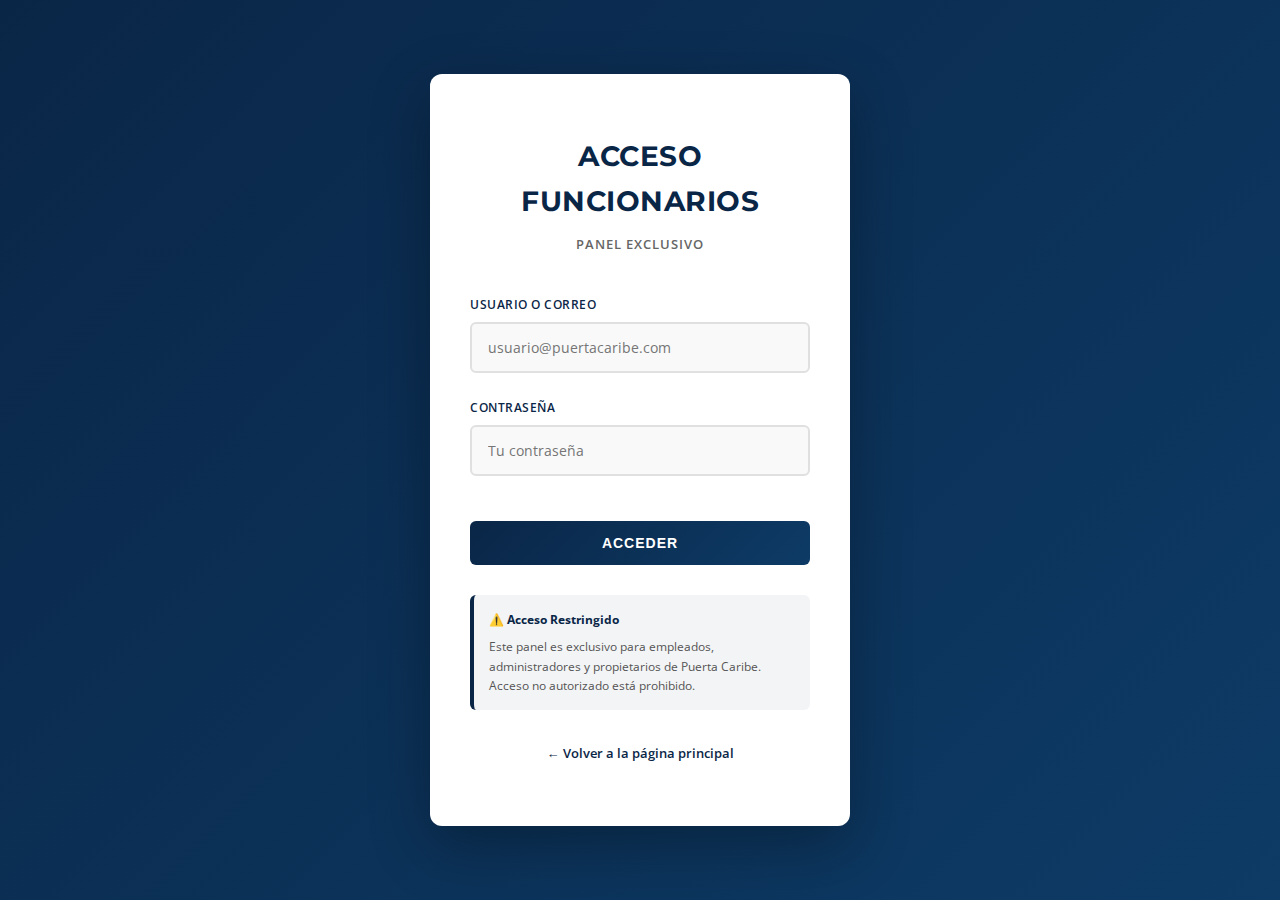
<file: admin-dashboard.html>
<!DOCTYPE html>
<html lang="es">
<head>
  <meta charset="UTF-8">
  <meta name="viewport" content="width=device-width, initial-scale=1.0">
  <meta name="description" content="Panel de Control - Puerta Caribe.">
  <title>Panel de Control - Puerta Caribe</title>
  <link rel="preconnect" href="https://fonts.googleapis.com">
  <link rel="preconnect" href="https://fonts.gstatic.com" crossorigin>
  <link href="https://fonts.googleapis.com/css2?family=Montserrat:wght@400;600;700;800&family=Open+Sans:wght@400;600&display=swap" rel="stylesheet">
  <link rel="stylesheet" href="css/style.css">
  <style>
    .admin-dashboard-container {
      display: grid;
      grid-template-columns: 250px 1fr;
      min-height: 100vh;
      background: #f5f5f5;
    }

    .admin-sidebar {
      background: linear-gradient(135deg, var(--navy) 0%, #0d3b66 100%);
      color: white;
      padding: 30px 20px;
      position: relative;
    }

    .admin-sidebar-logo {
      margin-bottom: 40px;
      text-align: center;
    }

    .admin-sidebar-logo img {
      max-width: 165px;
      width: 100%;
      height: auto;
    }

    .admin-sidebar-user {
      background: rgba(255, 255, 255, 0.1);
      padding: 15px;
      border-radius: 8px;
      margin-bottom: 30px;
      font-size: 12px;
    }

    .admin-sidebar-user-name {
      font-weight: 600;
      margin-bottom: 5px;
    }

    .admin-sidebar-user-role {
      font-size: 11px;
      opacity: 0.8;
      text-transform: uppercase;
      letter-spacing: 0.5px;
    }

    .admin-sidebar-menu {
      list-style: none;
      padding: 0;
    }

    .admin-sidebar-menu li {
      margin-bottom: 10px;
    }

    .admin-sidebar-menu a {
      display: flex;
      align-items: center;
      gap: 10px;
      padding: 12px 16px;
      color: rgba(255, 255, 255, 0.85);
      text-decoration: none;
      border-radius: 6px;
      transition: all 0.3s ease;
      font-size: 13px;
      font-weight: 500;
    }

    .admin-sidebar-menu a:hover,
    .admin-sidebar-menu a.active {
      background: rgba(255, 255, 255, 0.2);
      color: white;
    }

    .admin-sidebar-logout {
      position: absolute;
      bottom: 30px;
      left: 20px;
      right: 20px;
      padding: 12px;
      background: rgba(255, 255, 255, 0.1);
      color: white;
      border: 1px solid rgba(255, 255, 255, 0.3);
      border-radius: 6px;
      cursor: pointer;
      font-size: 12px;
      font-weight: 600;
      transition: all 0.3s ease;
      width: calc(100% - 40px);
      text-align: center;
      text-transform: uppercase;
      letter-spacing: 0.5px;
    }

    .admin-sidebar-logout:hover {
      background: rgba(255, 255, 255, 0.2);
      border-color: rgba(255, 255, 255, 0.5);
    }

    .admin-main {
      padding: 40px;
    }

    .admin-header {
      margin-bottom: 40px;
    }

    .admin-header h1 {
      font-size: 36px;
      color: var(--navy);
      margin-bottom: 10px;
    }

    .admin-header p {
      color: #666;
      font-size: 14px;
    }

    .admin-grid {
      display: grid;
      grid-template-columns: repeat(auto-fit, minmax(300px, 1fr));
      gap: 25px;
      margin-bottom: 40px;
    }

    .admin-card {
      background: white;
      border-radius: 12px;
      padding: 30px;
      box-shadow: 0 2px 10px rgba(0, 0, 0, 0.08);
      transition: all 0.3s ease;
      cursor: pointer;
      display: flex;
      flex-direction: column;
    }

    .admin-card:hover {
      transform: translateY(-5px);
      box-shadow: 0 10px 30px rgba(0, 0, 0, 0.15);
    }

    .admin-card-icon {
      width: 42px;
      height: 42px;
      border-radius: 10px;
      background: #edf2f7;
      display: inline-flex;
      align-items: center;
      justify-content: center;
      color: #0d3b66;
      margin-bottom: 15px;
    }

    .admin-icon {
      width: 18px;
      height: 18px;
      stroke: currentColor;
      fill: none;
      stroke-width: 1.9;
      stroke-linecap: round;
      stroke-linejoin: round;
      flex: 0 0 auto;
    }

    .admin-card-icon .admin-icon {
      width: 22px;
      height: 22px;
    }

    .admin-card h3 {
      color: var(--navy);
      font-weight: 600;
      margin-bottom: 10px;
      font-size: 18px;
    }

    .admin-card p {
      color: #666;
      font-size: 13px;
      line-height: 1.6;
    }

    .admin-section-head {
      display: flex;
      align-items: center;
      justify-content: space-between;
      gap: 12px;
      margin-bottom: 16px;
      flex-wrap: wrap;
    }

    .admin-section-head h2 {
      margin: 0;
      color: var(--navy);
      font-size: 24px;
    }

    .admin-section-tools {
      display: flex;
      gap: 10px;
      flex-wrap: wrap;
      margin-bottom: 18px;
    }

    .admin-btn {
      border: 0;
      border-radius: 8px;
      padding: 10px 14px;
      font-size: 12px;
      font-weight: 700;
      text-transform: uppercase;
      letter-spacing: 0.5px;
      cursor: pointer;
    }

    .admin-btn-primary {
      background: var(--navy);
      color: #fff;
    }

    .admin-btn-secondary {
      background: #eceff4;
      color: #243447;
    }

    .admin-btn-danger {
      background: #b42318;
      color: #fff;
    }

    .admin-card-actions {
      display: flex;
      flex-wrap: wrap;
      gap: 8px;
      margin-top: auto;
      padding-top: 12px;
    }

    .admin-stars {
      color: #f2b705;
      letter-spacing: 1px;
      font-size: 14px;
      font-weight: 700;
    }

    .admin-stars-muted {
      color: #9aa4b2;
      letter-spacing: 1px;
      font-size: 14px;
      font-weight: 700;
    }

    .admin-modal {
      position: fixed;
      inset: 0;
      z-index: 12000;
      display: flex;
      align-items: center;
      justify-content: center;
      padding: 20px;
    }

    .admin-modal[hidden] {
      display: none;
    }

    .admin-modal-backdrop {
      position: absolute;
      inset: 0;
      background: rgba(10, 22, 38, 0.58);
      backdrop-filter: blur(2px);
    }

    .admin-modal-panel {
      position: relative;
      width: min(720px, 96vw);
      max-height: 92vh;
      overflow: auto;
      background: #fff;
      border-radius: 14px;
      box-shadow: 0 28px 70px rgba(11, 32, 58, 0.35);
      padding: 20px;
    }

    .admin-modal-head {
      display: flex;
      align-items: center;
      justify-content: space-between;
      margin-bottom: 12px;
      gap: 8px;
    }

    .admin-modal-head h3 {
      margin: 0;
      color: var(--navy);
      font-size: 22px;
    }

    .admin-modal-close {
      border: 0;
      border-radius: 999px;
      width: 32px;
      height: 32px;
      cursor: pointer;
      font-size: 18px;
      line-height: 1;
      background: #edf2f7;
      color: #1f2937;
    }

    .admin-form-grid {
      display: grid;
      grid-template-columns: repeat(2, minmax(0, 1fr));
      gap: 12px;
    }

    .admin-field {
      display: flex;
      flex-direction: column;
      gap: 6px;
    }

    .admin-field-full {
      grid-column: 1 / -1;
    }

    .admin-field label {
      font-size: 12px;
      font-weight: 700;
      color: #0b355d;
      text-transform: uppercase;
      letter-spacing: 0.4px;
    }

    .admin-field input,
    .admin-field select {
      border: 1px solid #cfd7e3;
      border-radius: 8px;
      min-height: 40px;
      padding: 8px 10px;
      font-size: 14px;
      font-family: 'Open Sans', sans-serif;
      background: #fff;
    }

    .admin-field input:focus,
    .admin-field select:focus {
      outline: 2px solid rgba(13, 59, 102, 0.24);
      border-color: #0d3b66;
    }

    .admin-permission-grid {
      display: grid;
      grid-template-columns: repeat(2, minmax(0, 1fr));
      gap: 8px;
      border: 1px solid #d6deea;
      border-radius: 10px;
      padding: 10px;
      background: #f8fafc;
    }

    .admin-permission-grid label {
      display: flex;
      align-items: center;
      gap: 8px;
      font-size: 13px;
      color: #243447;
      text-transform: none;
      letter-spacing: 0;
      font-weight: 600;
    }

    .admin-modal-actions {
      display: flex;
      justify-content: flex-end;
      gap: 10px;
      margin-top: 18px;
      padding-top: 14px;
      border-top: 1px solid #e5eaf1;
    }

    .admin-section {
      display: none;
    }

    .admin-section.admin-active {
      display: block;
    }

    .admin-restricted {
      display: none !important;
    }

    .admin-card.admin-restricted.admin-show {
      display: flex !important;
    }

    .admin-section.admin-restricted.admin-show {
      display: none;
    }

    .admin-section.admin-restricted.admin-show.admin-active {
      display: block !important;
    }

    @media (max-width: 768px) {
      .admin-dashboard-container {
        grid-template-columns: 1fr;
      }

      .admin-sidebar {
        display: none;
      }

      .admin-main {
        padding: 20px;
      }

      .admin-header h1 {
        font-size: 24px;
      }
    }
  </style>
</head>
<body>

  <div class="admin-dashboard-container">
    <!-- SIDEBAR -->
    <div class="admin-sidebar">
      <div class="admin-sidebar-logo">
        <img src="assets/logos/logomain.png" alt="Consorcio Puerta Caribe">
      </div>

      <div class="admin-sidebar-user">
        <div class="admin-sidebar-user-name" id="adminUserName">Usuario</div>
        <div class="admin-sidebar-user-role" id="adminUserRole">Rol</div>
      </div>

      <ul class="admin-sidebar-menu">
        <li><a href="#dashboard" class="admin-menu-link active" data-section="dashboard"><svg class="admin-icon" viewBox="0 0 24 24" aria-hidden="true"><path d="M4 20V11"></path><path d="M10 20V4"></path><path d="M16 20v-6"></path><path d="M2 20h20"></path></svg>Dashboard</a></li>
        <li><a href="#usuarios" class="admin-menu-link" data-section="usuarios" data-role="Admin,Dueño"><svg class="admin-icon" viewBox="0 0 24 24" aria-hidden="true"><circle cx="9" cy="8" r="3"></circle><path d="M3 19c0-3 3-5 6-5s6 2 6 5"></path><circle cx="17" cy="9" r="2"></circle><path d="M15 19c.4-1.9 2.1-3 4-3"></path></svg>Usuarios</a></li>
        <li><a href="#hoteles" class="admin-menu-link" data-section="hoteles" data-role="Admin,Dueño"><svg class="admin-icon" viewBox="0 0 24 24" aria-hidden="true"><path d="M3 21h18"></path><path d="M5 21V8l7-4 7 4v13"></path><path d="M9 12h2"></path><path d="M13 12h2"></path><path d="M9 16h2"></path><path d="M13 16h2"></path></svg>Hoteles</a></li>
        <li><a href="#agencias" class="admin-menu-link" data-section="agencias" data-role="Admin,Dueño"><svg class="admin-icon" viewBox="0 0 24 24" aria-hidden="true"><path d="m3 11 18-8-8 18-2-8-8-2Z"></path></svg>Agencias</a></li>
        <li><a href="#eventos" class="admin-menu-link" data-section="eventos" data-role="Admin,Empleado,Dueño"><svg class="admin-icon" viewBox="0 0 24 24" aria-hidden="true"><rect x="3" y="5" width="18" height="16" rx="2"></rect><path d="M8 3v4"></path><path d="M16 3v4"></path><path d="M3 10h18"></path></svg>Eventos</a></li>
        <li><a href="#reservas" class="admin-menu-link" data-section="reservas" data-role="Admin,Empleado,Dueño"><svg class="admin-icon" viewBox="0 0 24 24" aria-hidden="true"><path d="M8 4h10a2 2 0 0 1 2 2v14H8z"></path><path d="M8 8H6a2 2 0 0 0-2 2v8a2 2 0 0 0 2 2h2"></path><path d="M11 10h6"></path><path d="M11 14h6"></path></svg>Reservas</a></li>
        <li><a href="#contactos" class="admin-menu-link" data-section="contactos" data-role="Admin,Empleado,Dueño"><svg class="admin-icon" viewBox="0 0 24 24" aria-hidden="true"><path d="M21 11.5a8.5 8.5 0 0 1-8.5 8.5H6l-3 3v-7.5A8.5 8.5 0 1 1 21 11.5Z"></path></svg>Contactos</a></li>
        <li><a href="#reportes" class="admin-menu-link" data-section="reportes" data-role="Admin,Dueño"><svg class="admin-icon" viewBox="0 0 24 24" aria-hidden="true"><path d="M3 3v18h18"></path><path d="m7 15 4-4 3 3 5-6"></path></svg>Reportes</a></li>
      </ul>

      <button class="admin-sidebar-logout" id="adminLogoutBtn">CERRAR SESIÓN</button>
    </div>

    <!-- MAIN CONTENT -->
    <div class="admin-main">
      <div class="admin-header">
        <h1>Panel de Control</h1>
        <p id="adminWelcomeMsg">Bienvenido al panel de control de Puerta Caribe</p>
      </div>

      <div id="dashboardContent" class="admin-content">
        <!-- Dashboard - Visible para todos -->
        <section id="dashboard-section" class="admin-section admin-active">
          <div class="admin-grid">
            <div class="admin-card">
              <div class="admin-card-icon"><svg class="admin-icon" viewBox="0 0 24 24" aria-hidden="true"><circle cx="9" cy="8" r="3"></circle><path d="M3 19c0-3 3-5 6-5s6 2 6 5"></path><circle cx="17" cy="9" r="2"></circle><path d="M15 19c.4-1.9 2.1-3 4-3"></path></svg></div>
              <h3>Usuarios Registrados</h3>
              <p id="statUsuarios">Cargando...</p>
            </div>
            <div class="admin-card">
              <div class="admin-card-icon"><svg class="admin-icon" viewBox="0 0 24 24" aria-hidden="true"><path d="M3 21h18"></path><path d="M5 21V8l7-4 7 4v13"></path><path d="M9 12h2"></path><path d="M13 12h2"></path><path d="M9 16h2"></path><path d="M13 16h2"></path></svg></div>
              <h3>Hoteles Activos</h3>
              <p id="statHoteles">Cargando...</p>
            </div>
            <div class="admin-card">
              <div class="admin-card-icon"><svg class="admin-icon" viewBox="0 0 24 24" aria-hidden="true"><rect x="3" y="5" width="18" height="16" rx="2"></rect><path d="M8 3v4"></path><path d="M16 3v4"></path><path d="M3 10h18"></path></svg></div>
              <h3>Eventos Próximos</h3>
              <p id="statEventos">Cargando...</p>
            </div>
            <div class="admin-card">
              <div class="admin-card-icon"><svg class="admin-icon" viewBox="0 0 24 24" aria-hidden="true"><path d="M21 11.5a8.5 8.5 0 0 1-8.5 8.5H6l-3 3v-7.5A8.5 8.5 0 1 1 21 11.5Z"></path></svg></div>
              <h3>Contactos Nuevos</h3>
              <p id="statContactos">Cargando...</p>
            </div>

            <!-- Restricted to Admin/Dueño -->
            <div class="admin-card admin-restricted" data-role="Admin,Dueño">
              <div class="admin-card-icon"><svg class="admin-icon" viewBox="0 0 24 24" aria-hidden="true"><path d="M4 20V11"></path><path d="M10 20V4"></path><path d="M16 20v-6"></path><path d="M2 20h20"></path></svg></div>
              <h3>Ingresos Totales</h3>
              <p id="statIngresos">Cargando...</p>
            </div>

            <!-- Restricted to Dueño -->
            <div class="admin-card admin-restricted" data-role="Dueño">
              <div class="admin-card-icon"><svg class="admin-icon" viewBox="0 0 24 24" aria-hidden="true"><circle cx="12" cy="12" r="8"></circle><circle cx="12" cy="12" r="4"></circle><circle cx="12" cy="12" r="1"></circle></svg></div>
              <h3>Análisis Estratégico</h3>
              <p>Reportes de desempeño y métricas clave</p>
            </div>
          </div>
        </section>

        <!-- Usuarios - Solo Admin/Dueño -->
        <section id="usuarios-section" class="admin-section admin-restricted" data-role="Admin,Dueño">
          <div class="admin-section-head">
            <h2>Gestion de Usuarios</h2>
          </div>
          <div id="usuariosTools" class="admin-section-tools"></div>
          <div id="usuariosGrid" class="admin-grid"></div>
        </section>

        <!-- Hoteles - Solo Admin/Dueño -->
        <section id="hoteles-section" class="admin-section admin-restricted" data-role="Admin,Dueño">
          <div class="admin-section-head">
            <h2>Gestion de Hoteles</h2>
          </div>
          <div id="hotelesTools" class="admin-section-tools"></div>
          <div id="hotelesGrid" class="admin-grid"></div>
        </section>

        <!-- Agencias - Solo Admin/Dueño -->
        <section id="agencias-section" class="admin-section admin-restricted" data-role="Admin,Dueño">
          <div class="admin-section-head">
            <h2>Gestion de Agencias</h2>
          </div>
          <div id="agenciasTools" class="admin-section-tools"></div>
          <div id="agenciasGrid" class="admin-grid"></div>
        </section>

        <!-- Eventos - Admin/Empleado/Dueño -->
        <section id="eventos-section" class="admin-section admin-restricted" data-role="Admin,Empleado,Dueño">
          <div class="admin-section-head">
            <h2>Gestion de Eventos</h2>
          </div>
          <div id="eventosTools" class="admin-section-tools"></div>
          <div id="eventosGrid" class="admin-grid"></div>
        </section>

        <!-- Reservas - Admin/Empleado/Dueño -->
        <section id="reservas-section" class="admin-section admin-restricted" data-role="Admin,Empleado,Dueño">
          <div class="admin-section-head">
            <h2>Reservas y Solicitudes</h2>
          </div>
          <div id="reservasTools" class="admin-section-tools"></div>
          <div id="reservasGrid" class="admin-grid"></div>
        </section>

        <!-- Contactos - Admin/Empleado/Dueño -->
        <section id="contactos-section" class="admin-section admin-restricted" data-role="Admin,Empleado,Dueño">
          <div class="admin-section-head">
            <h2>Solicitudes de Contacto</h2>
          </div>
          <div id="contactosTools" class="admin-section-tools"></div>
          <div id="contactosGrid" class="admin-grid"></div>
        </section>

        <!-- Reportes - Solo Admin/Dueño -->
        <section id="reportes-section" class="admin-section admin-restricted" data-role="Admin,Dueño">
          <div class="admin-section-head">
            <h2>Reportes y Analisis</h2>
          </div>
          <div id="reportesTools" class="admin-section-tools"></div>
          <div class="admin-grid" id="reportesGrid"></div>
        </section>
      </div>
    </div>
  </div>

  <div id="adminModal" class="admin-modal" hidden>
    <div class="admin-modal-backdrop" data-action="modal-close"></div>
    <div class="admin-modal-panel" role="dialog" aria-modal="true" aria-labelledby="adminModalTitle">
      <div class="admin-modal-head">
        <h3 id="adminModalTitle">Formulario</h3>
        <button type="button" class="admin-modal-close" data-action="modal-close" aria-label="Cerrar">×</button>
      </div>
      <form id="adminModalForm"></form>
    </div>
  </div>

  <script src="js/script.js"></script>
  <script>
    document.addEventListener('DOMContentLoaded', function() {
      const session = AuthService.getSession();
      if (!session || session.role === 'Usuario') {
        window.location.href = 'admin-login.html';
        return;
      }

      const sectionKeys = ['dashboard', 'usuarios', 'hoteles', 'agencias', 'eventos', 'reservas', 'contactos', 'reportes'];
      const menuLinks = Array.from(document.querySelectorAll('.admin-menu-link'));
      const allowedRoles = ['Usuario', 'Empleado', 'Admin', 'Dueño'];
      let activeSection = 'dashboard';
      const modal = document.getElementById('adminModal');
      const modalTitle = document.getElementById('adminModalTitle');
      const modalForm = document.getElementById('adminModalForm');
      const modalState = {
        type: '',
        mode: '',
        recordId: null,
      };
      const PERMISSION_CATALOG = [
        'usuarios.manage',
        'hoteles.manage',
        'agencias.manage',
        'eventos.create',
        'eventos.edit',
        'eventos.delete',
        'solicitudes.update',
        'solicitudes.delete',
        'reportes.view',
      ];

      const ROLE_CAPABILITIES = {
        Usuario: {},
        Empleado: {
          'eventos.create': true,
          'eventos.edit': true,
          'eventos.delete': false,
          'solicitudes.update': true,
          'solicitudes.delete': false,
        },
        Admin: {
          'usuarios.manage': true,
          'hoteles.manage': true,
          'agencias.manage': true,
          'eventos.create': true,
          'eventos.edit': true,
          'eventos.delete': true,
          'solicitudes.update': true,
          'solicitudes.delete': true,
          'reportes.view': true,
        },
        Dueño: {
          'usuarios.manage': true,
          'hoteles.manage': true,
          'agencias.manage': true,
          'eventos.create': true,
          'eventos.edit': true,
          'eventos.delete': true,
          'solicitudes.update': true,
          'solicitudes.delete': true,
          'reportes.view': true,
        },
      };

      function getSessionUserRecord() {
        const users = LocalDB.getUsers();
        return users.find(function(u) { return Number(u.id) === Number(session.userId); }) || null;
      }

      function getEffectiveCapabilities() {
        const base = Object.assign({}, ROLE_CAPABILITIES[session.role] || {});
        const sessionUser = getSessionUserRecord();
        const custom = (sessionUser && sessionUser.customPermissions && typeof sessionUser.customPermissions === 'object')
          ? sessionUser.customPermissions
          : {};

        Object.keys(custom).forEach(function(permission) {
          if (!PERMISSION_CATALOG.includes(permission)) return;
          base[permission] = !!custom[permission];
        });

        return base;
      }

      function can(permission) {
        if (!permission) return true;
        const grants = getEffectiveCapabilities();
        return !!grants[permission];
      }

      function parsePermissionList(rawText) {
        const raw = String(rawText || '').trim();
        if (!raw) return {};
        const tokens = raw.split(',').map(function(item) { return item.trim(); }).filter(Boolean);
        const result = {};
        tokens.forEach(function(permission) {
          if (PERMISSION_CATALOG.includes(permission)) result[permission] = true;
        });
        return result;
      }

      function permissionsToText(customPermissions) {
        const obj = (customPermissions && typeof customPermissions === 'object') ? customPermissions : {};
        const grants = Object.keys(obj).filter(function(permission) {
          return obj[permission] === true;
        });
        return grants.length ? grants.join(', ') : 'Sin permisos extra';
      }

      function normalizeToken(value) {
        return String(value || '')
          .normalize('NFD')
          .replace(/[\u0300-\u036f]/g, '')
          .toLowerCase()
          .trim();
      }

      function escapeHtml(text) {
        return String(text || '')
          .replace(/&/g, '&amp;')
          .replace(/</g, '&lt;')
          .replace(/>/g, '&gt;')
          .replace(/"/g, '&quot;')
          .replace(/'/g, '&#39;');
      }

      function nextId(rows) {
        const max = rows.reduce(function(acc, row) {
          const id = Number(row && row.id);
          return Number.isFinite(id) && id > acc ? id : acc;
        }, 0);
        return Math.max(Date.now(), max + 1);
      }

      function typeToStars(tipo) {
        const raw = String(tipo || '').toLowerCase();
        if (raw === 'hostal') return 0;
        const match = raw.match(/(\d)/);
        if (!match) return 0;
        return Math.max(1, Math.min(5, Number(match[1])));
      }

      function starsMarkup(tipo) {
        const stars = typeToStars(tipo);
        if (!stars) return '<span class="admin-stars-muted">Hostal</span>';
        const full = '★'.repeat(stars);
        const empty = '☆'.repeat(Math.max(0, 5 - stars));
        return '<span class="admin-stars" aria-label="' + stars + ' estrellas">' + full + '</span>' +
          '<span class="admin-stars-muted">' + empty + '</span>';
      }

      function starsToType(value) {
        const raw = String(value || '').toLowerCase();
        if (raw === 'hostal' || raw === 'hostel' || raw === '0') return 'hostal';
        const n = Number(raw);
        if (Number.isFinite(n) && n >= 1 && n <= 5) return String(n) + 'estrellas';
        if (/^\destrellas$/.test(raw)) return raw;
        return '4estrellas';
      }

      function iconSvg(name) {
        const icons = {
          users: '<svg class="admin-icon" viewBox="0 0 24 24" aria-hidden="true"><circle cx="9" cy="8" r="3"></circle><path d="M3 19c0-3 3-5 6-5s6 2 6 5"></path><circle cx="17" cy="9" r="2"></circle><path d="M15 19c.4-1.9 2.1-3 4-3"></path></svg>',
          hotel: '<svg class="admin-icon" viewBox="0 0 24 24" aria-hidden="true"><path d="M3 21h18"></path><path d="M5 21V8l7-4 7 4v13"></path><path d="M9 12h2"></path><path d="M13 12h2"></path><path d="M9 16h2"></path><path d="M13 16h2"></path></svg>',
          message: '<svg class="admin-icon" viewBox="0 0 24 24" aria-hidden="true"><path d="M21 11.5a8.5 8.5 0 0 1-8.5 8.5H6l-3 3v-7.5A8.5 8.5 0 1 1 21 11.5Z"></path></svg>',
          chart: '<svg class="admin-icon" viewBox="0 0 24 24" aria-hidden="true"><path d="M4 20V11"></path><path d="M10 20V4"></path><path d="M16 20v-6"></path><path d="M2 20h20"></path></svg>',
        };
        return icons[name] || icons.chart;
      }

      function openModal(title, bodyHtml, submitLabel) {
        modalTitle.textContent = title;
        modalForm.innerHTML = bodyHtml +
          '<div class="admin-modal-actions">' +
          '<button type="button" class="admin-btn admin-btn-secondary" data-action="modal-close">Cancelar</button>' +
          '<button type="submit" class="admin-btn admin-btn-primary">' + submitLabel + '</button>' +
          '</div>';
        modal.hidden = false;
      }

      function closeModal() {
        modal.hidden = true;
        modalForm.innerHTML = '';
        modalState.type = '';
        modalState.mode = '';
        modalState.recordId = null;
      }

      function collectCheckedPermissions() {
        const checks = modalForm.querySelectorAll('input[name="customPermissions"]:checked');
        const custom = {};
        checks.forEach(function(check) {
          custom[check.value] = true;
        });
        return custom;
      }

      function renderPermissionChecks(currentPermissions) {
        const current = (currentPermissions && typeof currentPermissions === 'object') ? currentPermissions : {};
        return '<div class="admin-permission-grid">' + PERMISSION_CATALOG.map(function(permission) {
          const checked = current[permission] ? ' checked' : '';
          return '<label><input type="checkbox" name="customPermissions" value="' + permission + '"' + checked + '> ' + permission + '</label>';
        }).join('') + '</div>';
      }

      function showUserForm(mode, presetRole, user) {
        modalState.type = 'user';
        modalState.mode = mode;
        modalState.recordId = user ? user.id : null;

        const record = user || {};
        const roleValue = presetRole || record.role || 'Usuario';
        const title = mode === 'edit' ? 'Editar Usuario' : 'Nuevo Usuario';
        const submit = mode === 'edit' ? 'Guardar cambios' : 'Crear usuario';
        const disabledIdentity = mode === 'edit' ? ' disabled' : '';

        openModal(
          title,
          '<div class="admin-form-grid">' +
          '<div class="admin-field"><label>Nombre</label><input name="nombre" value="' + escapeHtml(record.nombre || '') + '" required></div>' +
          '<div class="admin-field"><label>Apellido</label><input name="apellido" value="' + escapeHtml(record.apellido || '') + '" required></div>' +
          '<div class="admin-field"><label>Usuario</label><input name="username" value="' + escapeHtml(record.username || '') + '" required' + disabledIdentity + '></div>' +
          '<div class="admin-field"><label>Correo</label><input type="email" name="email" value="' + escapeHtml(record.email || '') + '" required' + disabledIdentity + '></div>' +
          '<div class="admin-field"><label>Contraseña</label><input name="password" value="' + escapeHtml(record.password || 'Temporal2026') + '" required></div>' +
          '<div class="admin-field"><label>Rol</label>' +
          '<select name="role" required>' +
          allowedRoles.map(function(role) {
            const selected = role === roleValue ? ' selected' : '';
            return '<option value="' + role + '"' + selected + '>' + role + '</option>';
          }).join('') +
          '</select></div>' +
          '<div class="admin-field admin-field-full"><label>Permisos extra</label>' + renderPermissionChecks(record.customPermissions) + '</div>' +
          '</div>',
          submit
        );
      }

      function showHotelForm(mode, hotel) {
        modalState.type = 'hotel';
        modalState.mode = mode;
        modalState.recordId = hotel ? hotel.id : null;

        const record = hotel || {};
        const starSelection = typeToStars(record.tipo || '4estrellas');
        const title = mode === 'edit' ? 'Editar Hotel' : 'Nuevo Hotel';
        const submit = mode === 'edit' ? 'Guardar cambios' : 'Crear hotel';

        openModal(
          title,
          '<div class="admin-form-grid">' +
          '<div class="admin-field"><label>Nombre del hotel</label><input name="nombre" value="' + escapeHtml(record.nombre || '') + '" required></div>' +
          '<div class="admin-field"><label>Zona</label><select name="zona" required>' +
          ['norte', 'centro', 'sur', 'playa'].map(function(zona) {
            const selected = zona === (record.zona || 'norte') ? ' selected' : '';
            return '<option value="' + zona + '"' + selected + '>' + zona.charAt(0).toUpperCase() + zona.slice(1) + '</option>';
          }).join('') +
          '</select></div>' +
          '<div class="admin-field"><label>Categoria</label><select name="categoria" required>' +
          '<option value="hostal"' + ((record.tipo === 'hostal') ? ' selected' : '') + '>Hostal</option>' +
          '<option value="3"' + (starSelection === 3 ? ' selected' : '') + '>3 estrellas</option>' +
          '<option value="4"' + (starSelection === 4 ? ' selected' : '') + '>4 estrellas</option>' +
          '<option value="5"' + (starSelection === 5 ? ' selected' : '') + '>5 estrellas</option>' +
          '</select></div>' +
          '<div class="admin-field"><label>Puntuacion (1-5)</label><select name="puntuacion" required>' +
          ['1', '2', '3', '4', '5'].map(function(v) {
            const selected = String(record.puntuacion || '4') === v ? ' selected' : '';
            return '<option value="' + v + '"' + selected + '>' + v + '</option>';
          }).join('') +
          '</select></div>' +
          '<div class="admin-field"><label>Telefono</label><input name="telefono" value="' + escapeHtml(record.telefono || '') + '"></div>' +
          '<div class="admin-field"><label>Correo</label><input type="email" name="email" value="' + escapeHtml(record.email || '') + '"></div>' +
          '<div class="admin-field admin-field-full"><label>Direccion</label><input name="direccion" value="' + escapeHtml(record.direccion || '') + '"></div>' +
          '<div class="admin-field"><label>Precio desde</label><input name="precioDesde" value="' + escapeHtml(record.precioDesde || '$250.000') + '"></div>' +
          '<div class="admin-field"><label>Mensaje comercial</label><input name="destaque" value="' + escapeHtml(record.destaque || 'Alojamiento recomendado') + '"></div>' +
          '<div class="admin-field admin-field-full"><label>Ruta imagen</label><input name="imagen" value="' + escapeHtml(record.imagen || 'assets/imgs/servicios_turisticos_img.jpg') + '"></div>' +
          '</div>',
          submit
        );
      }

      function showAgencyForm(mode, agency) {
        modalState.type = 'agency';
        modalState.mode = mode;
        modalState.recordId = agency ? agency.id : null;

        const record = agency || {};
        const title = mode === 'edit' ? 'Editar Agencia' : 'Nueva Agencia';
        const submit = mode === 'edit' ? 'Guardar cambios' : 'Crear agencia';

        openModal(
          title,
          '<div class="admin-form-grid">' +
          '<div class="admin-field"><label>Nombre de agencia</label><input name="nombre" value="' + escapeHtml(record.nombre || '') + '" required></div>' +
          '<div class="admin-field"><label>Especialidad</label><input name="especialidad" value="' + escapeHtml(record.especialidad || 'Asesoria de viaje') + '"></div>' +
          '<div class="admin-field"><label>Telefono</label><input name="telefono" value="' + escapeHtml(record.telefono || '') + '"></div>' +
          '<div class="admin-field"><label>Correo</label><input type="email" name="email" value="' + escapeHtml(record.email || '') + '"></div>' +
          '<div class="admin-field admin-field-full"><label>Horario</label><input name="horario" value="' + escapeHtml(record.horario || '') + '"></div>' +
          '</div>',
          submit
        );
      }

      function showEventForm(mode, eventItem) {
        modalState.type = 'event';
        modalState.mode = mode;
        modalState.recordId = eventItem ? eventItem.id : null;

        const record = eventItem || {};
        const title = mode === 'edit' ? 'Editar Evento' : 'Nuevo Evento';
        const submit = mode === 'edit' ? 'Guardar cambios' : 'Crear evento';

        openModal(
          title,
          '<div class="admin-form-grid">' +
          '<div class="admin-field"><label>Nombre</label><input name="nombre" value="' + escapeHtml(record.nombre || '') + '" required></div>' +
          '<div class="admin-field"><label>Categoria</label><input name="categoria" value="' + escapeHtml(record.categoria || 'Cultura') + '" required></div>' +
          '<div class="admin-field"><label>Fecha</label><input type="date" name="fecha" value="' + escapeHtml(record.fecha || '') + '" required></div>' +
          '<div class="admin-field"><label>Hora</label><input type="time" name="hora" value="' + escapeHtml(record.hora || '18:00') + '"></div>' +
          '<div class="admin-field"><label>Lugar</label><input name="lugar" value="' + escapeHtml(record.lugar || '') + '" required></div>' +
          '<div class="admin-field"><label>Ubicacion</label><input name="ubicacion" value="' + escapeHtml(record.ubicacion || 'Barranquilla') + '"></div>' +
          '<div class="admin-field admin-field-full"><label>Descripcion</label><input name="descripcion" value="' + escapeHtml(record.descripcion || 'Evento local') + '"></div>' +
          '</div>',
          submit
        );
      }

      function roleAllowed(allowedRoles, role) {
        if (!allowedRoles) return true;
        return allowedRoles.split(',').map((r) => r.trim()).includes(role);
      }

      function showEmpty(containerId, message) {
        const container = document.getElementById(containerId);
        if (!container) return;
        container.innerHTML = '<div class="admin-card"><h3>Sin datos</h3><p>' + message + '</p></div>';
      }

      function renderCards(containerId, rows, renderer) {
        const container = document.getElementById(containerId);
        if (!container) return;
        if (!Array.isArray(rows) || rows.length === 0) {
          showEmpty(containerId, 'No hay registros disponibles por ahora.');
          return;
        }
        container.innerHTML = rows.map(renderer).join('');
      }

      function bindSectionTools(containerId, buttons) {
        const container = document.getElementById(containerId);
        if (!container) return;
        container.innerHTML = buttons.filter(function(btn) {
          return can(btn.cap);
        }).map(function(btn) {
          return '<button type="button" class="admin-btn ' + btn.className + '" data-action="' + btn.action + '">' + btn.label + '</button>';
        }).join('');
      }

      function loadStats() {
        const users = LocalDB.getUsers();
        const hotels = LocalDB.getHotels();
        const events = LocalDB.getEvents();
        const contacts = LocalDB.getContactRequests();

        document.getElementById('statUsuarios').textContent = users.length + ' usuario' + (users.length !== 1 ? 's' : '');
        document.getElementById('statHoteles').textContent = hotels.length + ' hotel' + (hotels.length !== 1 ? 'es' : '');
        document.getElementById('statEventos').textContent = events.length + ' evento' + (events.length !== 1 ? 's' : '');
        document.getElementById('statContactos').textContent = contacts.length + ' solicitud' + (contacts.length !== 1 ? 'es' : '');
        document.getElementById('statIngresos').textContent = 'Consultar reportes financieros';
      }

      function refreshCurrentSection() {
        loadSectionData(activeSection);
        loadStats();
      }

      function loadUsuarios() {
        bindSectionTools('usuariosTools', [
          { action: 'usuario-add', className: 'admin-btn-primary', label: 'Agregar usuario', cap: 'usuarios.manage' },
          { action: 'empleado-add', className: 'admin-btn-primary', label: 'Agregar empleado', cap: 'usuarios.manage' },
          { action: 'usuario-refresh', className: 'admin-btn-secondary', label: 'Actualizar lista' },
        ]);

        const users = LocalDB.getUsers();
        renderCards('usuariosGrid', users, function(user) {
          return '<article class="admin-card">' +
            '<h3>' + escapeHtml((user.nombre || '') + ' ' + (user.apellido || '')) + '</h3>' +
            '<p><strong>Usuario:</strong> ' + escapeHtml(user.username) + '</p>' +
            '<p><strong>Correo:</strong> ' + escapeHtml(user.email) + '</p>' +
            '<p><strong>Rol:</strong> ' + escapeHtml(user.role || 'Usuario') + '</p>' +
            '<p><strong>Permisos extra:</strong> ' + escapeHtml(permissionsToText(user.customPermissions)) + '</p>' +
            (can('usuarios.manage')
              ? '<div class="admin-card-actions">' +
                '<button class="admin-btn admin-btn-secondary" data-action="usuario-role" data-id="' + user.id + '">Cambiar rol</button>' +
                '<button class="admin-btn admin-btn-secondary" data-action="usuario-perms" data-id="' + user.id + '">Permisos</button>' +
                '<button class="admin-btn admin-btn-secondary" data-action="usuario-pass" data-id="' + user.id + '">Reset clave</button>' +
                '<button class="admin-btn admin-btn-danger" data-action="usuario-del" data-id="' + user.id + '">Eliminar</button>' +
                '</div>'
              : '') +
            '</article>';
        });
      }

      function loadHoteles() {
        bindSectionTools('hotelesTools', [
          { action: 'hotel-add', className: 'admin-btn-primary', label: 'Agregar hotel', cap: 'hoteles.manage' },
          { action: 'hotel-refresh', className: 'admin-btn-secondary', label: 'Actualizar lista' },
        ]);

        const hotels = LocalDB.getHotels();
        renderCards('hotelesGrid', hotels, function(hotel) {
          return '<article class="admin-card">' +
            '<h3>' + escapeHtml(hotel.nombre) + '</h3>' +
            '<p><strong>Zona:</strong> ' + escapeHtml(hotel.zona || 'N/D') + '</p>' +
            '<p><strong>Categoria:</strong> ' + starsMarkup(hotel.tipo) + '</p>' +
            '<p><strong>Direccion:</strong> ' + escapeHtml(hotel.direccion || 'N/D') + '</p>' +
            '<p><strong>Contacto:</strong> ' + escapeHtml((hotel.telefono || '-') + ' / ' + (hotel.email || '-')) + '</p>' +
            (can('hoteles.manage')
              ? '<div class="admin-card-actions">' +
                '<button class="admin-btn admin-btn-secondary" data-action="hotel-edit" data-id="' + hotel.id + '">Editar</button>' +
                '<button class="admin-btn admin-btn-danger" data-action="hotel-del" data-id="' + hotel.id + '">Eliminar</button>' +
                '</div>'
              : '') +
            '</article>';
        });
      }

      function loadAgencias() {
        bindSectionTools('agenciasTools', [
          { action: 'agencia-add', className: 'admin-btn-primary', label: 'Agregar agencia', cap: 'agencias.manage' },
          { action: 'agencia-refresh', className: 'admin-btn-secondary', label: 'Actualizar lista' },
        ]);

        const agencies = LocalDB.getAgencies();
        renderCards('agenciasGrid', agencies, function(agency) {
          return '<article class="admin-card">' +
            '<h3>' + escapeHtml(agency.nombre) + '</h3>' +
            '<p><strong>Especialidad:</strong> ' + escapeHtml(agency.especialidad || 'General') + '</p>' +
            '<p><strong>Telefono:</strong> ' + escapeHtml(agency.telefono || '-') + '</p>' +
            '<p><strong>Correo:</strong> ' + escapeHtml(agency.email || '-') + '</p>' +
            (can('agencias.manage')
              ? '<div class="admin-card-actions">' +
                '<button class="admin-btn admin-btn-secondary" data-action="agencia-edit" data-id="' + agency.id + '">Editar</button>' +
                '<button class="admin-btn admin-btn-danger" data-action="agencia-del" data-id="' + agency.id + '">Eliminar</button>' +
                '</div>'
              : '') +
            '</article>';
        });
      }

      function loadEventos() {
        bindSectionTools('eventosTools', [
          { action: 'evento-add', className: 'admin-btn-primary', label: 'Agregar evento', cap: 'eventos.create' },
          { action: 'evento-refresh', className: 'admin-btn-secondary', label: 'Actualizar lista' },
        ]);

        const events = LocalDB.getEvents();
        renderCards('eventosGrid', events, function(eventItem) {
          return '<article class="admin-card">' +
            '<h3>' + escapeHtml(eventItem.nombre) + '</h3>' +
            '<p><strong>Categoria:</strong> ' + escapeHtml(eventItem.categoria || '-') + '</p>' +
            '<p><strong>Fecha:</strong> ' + escapeHtml((eventItem.fecha || '-') + ' ' + (eventItem.hora || '')) + '</p>' +
            '<p><strong>Lugar:</strong> ' + escapeHtml(eventItem.lugar || '-') + '</p>' +
            '<div class="admin-card-actions">' +
            (can('eventos.edit') ? '<button class="admin-btn admin-btn-secondary" data-action="evento-edit" data-id="' + eventItem.id + '">Editar</button>' : '') +
            (can('eventos.delete') ? '<button class="admin-btn admin-btn-danger" data-action="evento-del" data-id="' + eventItem.id + '">Eliminar</button>' : '') +
            '</div>' +
            '</article>';
        });
      }

      function withStatus(row) {
        if (row && row.status) return row;
        return Object.assign({}, row, { status: 'Pendiente' });
      }

      function saveRequests(rows) {
        LocalDB.saveContactRequests(rows);
      }

      function loadReservas() {
        bindSectionTools('reservasTools', [
          { action: 'reservas-refresh', className: 'admin-btn-secondary', label: 'Actualizar lista' },
        ]);

        const requests = LocalDB.getContactRequests().map(withStatus);
        const reservas = requests.filter(function(item) {
          const topic = normalizeToken(item.tema);
          return topic.includes('hotel') || topic.includes('reserva') || topic.includes('agencia');
        });

        if (!reservas.length) {
          showEmpty('reservasGrid', 'Aun no hay solicitudes de reserva para gestionar.');
          return;
        }

        renderCards('reservasGrid', reservas, function(item) {
          return '<article class="admin-card">' +
            '<h3>Solicitud #' + escapeHtml(item.id) + '</h3>' +
            '<p><strong>Nombre:</strong> ' + escapeHtml(item.nombre || '-') + '</p>' +
            '<p><strong>Email:</strong> ' + escapeHtml(item.email || '-') + '</p>' +
            '<p><strong>Tema:</strong> ' + escapeHtml(item.tema || '-') + '</p>' +
            '<p><strong>Estado:</strong> ' + escapeHtml(item.status || 'Pendiente') + '</p>' +
            '<div class="admin-card-actions">' +
            (can('solicitudes.update') ? '<button class="admin-btn admin-btn-secondary" data-action="req-toggle" data-id="' + item.id + '">Cambiar estado</button>' : '') +
            (can('solicitudes.delete') ? '<button class="admin-btn admin-btn-danger" data-action="req-del" data-id="' + item.id + '">Eliminar</button>' : '') +
            '</div>' +
            '</article>';
        });
      }

      function loadContactos() {
        bindSectionTools('contactosTools', [
          { action: 'contactos-refresh', className: 'admin-btn-secondary', label: 'Actualizar lista' },
        ]);

        const contacts = LocalDB.getContactRequests().map(withStatus);
        renderCards('contactosGrid', contacts, function(item) {
          return '<article class="admin-card">' +
            '<h3>' + escapeHtml(item.nombre || 'Sin nombre') + '</h3>' +
            '<p><strong>Correo:</strong> ' + escapeHtml(item.email || '-') + '</p>' +
            '<p><strong>Telefono:</strong> ' + escapeHtml(item.telefono || '-') + '</p>' +
            '<p><strong>Tema:</strong> ' + escapeHtml(item.tema || '-') + '</p>' +
            '<p><strong>Estado:</strong> ' + escapeHtml(item.status || 'Pendiente') + '</p>' +
            '<p><strong>Mensaje:</strong> ' + escapeHtml(item.mensaje || '-') + '</p>' +
            '<div class="admin-card-actions">' +
            (can('solicitudes.update') ? '<button class="admin-btn admin-btn-secondary" data-action="req-toggle" data-id="' + item.id + '">Cambiar estado</button>' : '') +
            (can('solicitudes.delete') ? '<button class="admin-btn admin-btn-danger" data-action="req-del" data-id="' + item.id + '">Eliminar</button>' : '') +
            '</div>' +
            '</article>';
        });
      }

      function loadReportes() {
        bindSectionTools('reportesTools', [
          { action: 'reportes-refresh', className: 'admin-btn-secondary', label: 'Actualizar reporte', cap: 'reportes.view' },
        ]);

        const users = LocalDB.getUsers();
        const hotels = LocalDB.getHotels();
        const agencies = LocalDB.getAgencies();
        const events = LocalDB.getEvents();
        const requests = LocalDB.getContactRequests().map(withStatus);

        const byRole = users.reduce(function(acc, user) {
          const key = user.role || 'Usuario';
          acc[key] = (acc[key] || 0) + 1;
          return acc;
        }, {});

        const pending = requests.filter(function(row) { return normalizeToken(row.status) !== 'atendido'; }).length;
        const attended = requests.length - pending;

        const reportRows = [
          { icon: iconSvg('chart'), title: 'Usuarios por rol', text: Object.keys(byRole).map(function(role) { return role + ': ' + byRole[role]; }).join(' | ') || 'Sin datos.' },
          { icon: iconSvg('hotel'), title: 'Oferta turistica', text: hotels.length + ' hoteles, ' + agencies.length + ' agencias y ' + events.length + ' eventos registrados.' },
          { icon: iconSvg('message'), title: 'Gestion de solicitudes', text: attended + ' atendidas y ' + pending + ' pendientes.' },
        ];

        renderCards('reportesGrid', reportRows, function(row) {
          return '<article class="admin-card">' +
            '<div class="admin-card-icon">' + row.icon + '</div>' +
            '<h3>' + escapeHtml(row.title) + '</h3>' +
            '<p>' + escapeHtml(row.text) + '</p>' +
            '</article>';
        });
      }

      function loadSectionData(section) {
        if (section === 'dashboard') loadStats();
        if (section === 'usuarios') loadUsuarios();
        if (section === 'hoteles') loadHoteles();
        if (section === 'agencias') loadAgencias();
        if (section === 'eventos') loadEventos();
        if (section === 'reservas') loadReservas();
        if (section === 'contactos') loadContactos();
        if (section === 'reportes') loadReportes();
      }

      function promptField(label, initialValue, required) {
        const value = window.prompt(label, initialValue || '');
        if (value === null) return null;
        const clean = value.trim();
        if (required && !clean) {
          showMessage('Campo obligatorio: ' + label, 'error');
          return null;
        }
        return clean;
      }

      function handleUsersTools(action) {
        if (!can('usuarios.manage')) {
          showMessage('Tu rol no tiene permisos para administrar usuarios.', 'error');
          return;
        }
        if (action === 'usuario-refresh') {
          loadUsuarios();
          return;
        }
        if (action !== 'usuario-add' && action !== 'empleado-add') return;
        showUserForm('create', action === 'empleado-add' ? 'Empleado' : 'Usuario', null);
      }

      function handleUserCardAction(action, id) {
        if (!can('usuarios.manage')) {
          showMessage('Tu rol no tiene permisos para esta accion.', 'error');
          return;
        }
        const users = LocalDB.getUsers();
        const idx = users.findIndex(function(u) { return String(u.id) === String(id); });
        if (idx < 0) return;
        const user = users[idx];

        if (action === 'usuario-role') {
          const nextRole = promptField('Nuevo rol para ' + user.username + ' (Usuario, Empleado, Admin, Dueño)', user.role || 'Usuario', true);
          if (!nextRole || !allowedRoles.includes(nextRole)) {
            showMessage('Rol invalido.', 'error');
            return;
          }
          user.role = nextRole;
          users[idx] = user;
          LocalDB.saveUsers(users);
          showMessage('Rol actualizado.', 'success');
          refreshCurrentSection();
          return;
        }

        if (action === 'usuario-perms') {
          const current = permissionsToText(user.customPermissions);
          const input = promptField(
            'Permisos extra para ' + user.username + ' (coma separada). Deja vacio para quitar todos.\nOpciones: ' + PERMISSION_CATALOG.join(', '),
            current === 'Sin permisos extra' ? '' : current,
            false
          );
          if (input === null) return;
          user.customPermissions = parsePermissionList(input);
          users[idx] = user;
          LocalDB.saveUsers(users);
          showMessage('Permisos actualizados.', 'success');
          refreshCurrentSection();
          return;
        }

        if (action === 'usuario-pass') {
          const newPass = promptField('Nueva clave para ' + user.username, user.password || 'Temporal2026', true);
          if (!newPass) return;
          user.password = newPass;
          user.updatedAt = new Date().toISOString();
          users[idx] = user;
          LocalDB.saveUsers(users);
          showMessage('Clave actualizada.', 'success');
          refreshCurrentSection();
          return;
        }

        if (action === 'usuario-del') {
          if (Number(user.id) === Number(session.userId)) {
            showMessage('No puedes eliminar tu propia cuenta activa.', 'error');
            return;
          }
          if (!window.confirm('Eliminar usuario ' + user.username + '?')) return;
          const nextUsers = users.filter(function(row) { return String(row.id) !== String(id); });
          LocalDB.saveUsers(nextUsers);
          showMessage('Usuario eliminado.', 'success');
          refreshCurrentSection();
        }
      }

      function handleHotelsTools(action) {
        if (!can('hoteles.manage')) {
          showMessage('Tu rol no tiene permisos para administrar hoteles.', 'error');
          return;
        }
        if (action === 'hotel-refresh') {
          loadHoteles();
          return;
        }
        if (action !== 'hotel-add') return;
        showHotelForm('create', null);
      }

      function handleHotelCardAction(action, id) {
        if (!can('hoteles.manage')) {
          showMessage('Tu rol no tiene permisos para esta accion.', 'error');
          return;
        }
        const rows = LocalDB.getHotels();
        const idx = rows.findIndex(function(row) { return String(row.id) === String(id); });
        if (idx < 0) return;
        const item = rows[idx];

        if (action === 'hotel-del') {
          if (!window.confirm('Eliminar hotel ' + item.nombre + '?')) return;
          LocalDB.saveHotels(rows.filter(function(row) { return String(row.id) !== String(id); }));
          showMessage('Hotel eliminado.', 'success');
          refreshCurrentSection();
          return;
        }

        if (action === 'hotel-edit') {
          showHotelForm('edit', item);
          return;
        }
      }

      function submitUserModal() {
        const fd = new FormData(modalForm);
        const nombre = String(fd.get('nombre') || '').trim();
        const apellido = String(fd.get('apellido') || '').trim();
        const username = String(fd.get('username') || '').trim();
        const email = String(fd.get('email') || '').trim();
        const password = String(fd.get('password') || '').trim();
        const role = String(fd.get('role') || '').trim();
        const customPermissions = collectCheckedPermissions();

        if (!nombre || !apellido || !username || !email || !password || !role) {
          showMessage('Completa todos los campos obligatorios.', 'error');
          return;
        }
        if (!allowedRoles.includes(role)) {
          showMessage('Rol invalido.', 'error');
          return;
        }
        if (!/^(?=.*[A-Z])(?=.*\d).{8,}$/.test(password)) {
          showMessage('La clave debe tener 8+ caracteres, una mayuscula y un numero.', 'error');
          return;
        }

        const users = LocalDB.getUsers();
        if (modalState.mode === 'create') {
          const exists = users.some(function(u) {
            return normalizeToken(u.username) === normalizeToken(username) || normalizeToken(u.email) === normalizeToken(email);
          });
          if (exists) {
            showMessage('Ese usuario o correo ya existe.', 'error');
            return;
          }

          users.push({
            id: nextId(users),
            username: username,
            email: email,
            password: password,
            nombre: nombre,
            apellido: apellido,
            role: role,
            customPermissions: customPermissions,
            createdAt: new Date().toISOString(),
          });
          LocalDB.saveUsers(users);
          closeModal();
          showMessage(role === 'Empleado' ? 'Empleado creado correctamente.' : 'Usuario creado correctamente.', 'success');
          refreshCurrentSection();
          return;
        }

        const idx = users.findIndex(function(u) { return String(u.id) === String(modalState.recordId); });
        if (idx < 0) {
          showMessage('No se encontro el usuario.', 'error');
          return;
        }
        users[idx] = Object.assign({}, users[idx], {
          nombre: nombre,
          apellido: apellido,
          password: password,
          role: role,
          customPermissions: customPermissions,
          updatedAt: new Date().toISOString(),
        });
        LocalDB.saveUsers(users);
        closeModal();
        showMessage('Usuario actualizado.', 'success');
        refreshCurrentSection();
      }

      function submitHotelModal() {
        const fd = new FormData(modalForm);
        const nombre = String(fd.get('nombre') || '').trim();
        const zona = String(fd.get('zona') || '').trim();
        const categoria = String(fd.get('categoria') || '').trim();
        const puntuacion = String(fd.get('puntuacion') || '').trim();
        if (!nombre || !zona || !categoria) {
          showMessage('Completa nombre, zona y categoria.', 'error');
          return;
        }

        const payload = {
          nombre: nombre,
          zona: zona,
          tipo: starsToType(categoria),
          puntuacion: puntuacion || '4',
          telefono: String(fd.get('telefono') || '').trim(),
          email: String(fd.get('email') || '').trim(),
          direccion: String(fd.get('direccion') || '').trim(),
          precioDesde: String(fd.get('precioDesde') || '').trim() || '$250.000',
          destaque: String(fd.get('destaque') || '').trim() || 'Alojamiento recomendado',
          imagen: String(fd.get('imagen') || '').trim() || 'assets/imgs/servicios_turisticos_img.jpg',
        };

        const rows = LocalDB.getHotels();
        if (modalState.mode === 'create') {
          rows.push(Object.assign({ id: nextId(rows) }, payload));
          LocalDB.saveHotels(rows);
          closeModal();
          showMessage('Hotel agregado.', 'success');
          refreshCurrentSection();
          return;
        }

        const idx = rows.findIndex(function(row) { return String(row.id) === String(modalState.recordId); });
        if (idx < 0) {
          showMessage('No se encontro el hotel.', 'error');
          return;
        }
        rows[idx] = Object.assign({}, rows[idx], payload);
        LocalDB.saveHotels(rows);
        closeModal();
        showMessage('Hotel actualizado.', 'success');
        refreshCurrentSection();
      }

      function submitAgencyModal() {
        const fd = new FormData(modalForm);
        const nombre = String(fd.get('nombre') || '').trim();
        if (!nombre) {
          showMessage('El nombre de la agencia es obligatorio.', 'error');
          return;
        }

        const payload = {
          nombre: nombre,
          especialidad: String(fd.get('especialidad') || '').trim() || 'Asesoria de viaje',
          telefono: String(fd.get('telefono') || '').trim(),
          email: String(fd.get('email') || '').trim(),
          horario: String(fd.get('horario') || '').trim(),
        };

        const rows = LocalDB.getAgencies();
        if (modalState.mode === 'create') {
          rows.push(Object.assign({ id: nextId(rows) }, payload));
          LocalDB.saveAgencies(rows);
          closeModal();
          showMessage('Agencia agregada.', 'success');
          refreshCurrentSection();
          return;
        }

        const idx = rows.findIndex(function(row) { return String(row.id) === String(modalState.recordId); });
        if (idx < 0) {
          showMessage('No se encontro la agencia.', 'error');
          return;
        }
        rows[idx] = Object.assign({}, rows[idx], payload);
        LocalDB.saveAgencies(rows);
        closeModal();
        showMessage('Agencia actualizada.', 'success');
        refreshCurrentSection();
      }

      function submitEventModal() {
        const fd = new FormData(modalForm);
        const nombre = String(fd.get('nombre') || '').trim();
        const categoria = String(fd.get('categoria') || '').trim();
        const fecha = String(fd.get('fecha') || '').trim();
        const lugar = String(fd.get('lugar') || '').trim();
        if (!nombre || !categoria || !fecha || !lugar) {
          showMessage('Completa nombre, categoria, fecha y lugar.', 'error');
          return;
        }

        const payload = {
          nombre: nombre,
          categoria: categoria,
          fecha: fecha,
          hora: String(fd.get('hora') || '').trim() || '18:00',
          lugar: lugar,
          ubicacion: String(fd.get('ubicacion') || '').trim() || 'Barranquilla',
          descripcion: String(fd.get('descripcion') || '').trim() || 'Evento local',
        };

        const rows = LocalDB.getEvents();
        if (modalState.mode === 'create') {
          rows.push(Object.assign({ id: nextId(rows) }, payload));
          LocalDB.saveEvents(rows);
          closeModal();
          showMessage('Evento agregado.', 'success');
          refreshCurrentSection();
          return;
        }

        const idx = rows.findIndex(function(row) { return String(row.id) === String(modalState.recordId); });
        if (idx < 0) {
          showMessage('No se encontro el evento.', 'error');
          return;
        }
        rows[idx] = Object.assign({}, rows[idx], payload);
        LocalDB.saveEvents(rows);
        closeModal();
        showMessage('Evento actualizado.', 'success');
        refreshCurrentSection();
      }

      function handleAgenciesTools(action) {
        if (!can('agencias.manage')) {
          showMessage('Tu rol no tiene permisos para administrar agencias.', 'error');
          return;
        }
        if (action === 'agencia-refresh') {
          loadAgencias();
          return;
        }
        if (action !== 'agencia-add') return;
        showAgencyForm('create', null);
      }

      function handleAgencyCardAction(action, id) {
        if (!can('agencias.manage')) {
          showMessage('Tu rol no tiene permisos para esta accion.', 'error');
          return;
        }
        const rows = LocalDB.getAgencies();
        const idx = rows.findIndex(function(row) { return String(row.id) === String(id); });
        if (idx < 0) return;
        const item = rows[idx];

        if (action === 'agencia-del') {
          if (!window.confirm('Eliminar agencia ' + item.nombre + '?')) return;
          LocalDB.saveAgencies(rows.filter(function(row) { return String(row.id) !== String(id); }));
          showMessage('Agencia eliminada.', 'success');
          refreshCurrentSection();
          return;
        }

        if (action === 'agencia-edit') {
          showAgencyForm('edit', item);
          return;
        }
      }

      function handleEventsTools(action) {
        if (action === 'evento-add' && !can('eventos.create')) {
          showMessage('Tu rol no puede crear eventos.', 'error');
          return;
        }
        if (action === 'evento-refresh') {
          loadEventos();
          return;
        }
        if (action !== 'evento-add') return;
        showEventForm('create', null);
      }

      function handleEventCardAction(action, id) {
        const rows = LocalDB.getEvents();
        const idx = rows.findIndex(function(row) { return String(row.id) === String(id); });
        if (idx < 0) return;
        const item = rows[idx];

        if (action === 'evento-del') {
          if (!can('eventos.delete')) {
            showMessage('Tu rol no puede eliminar eventos.', 'error');
            return;
          }
          if (!window.confirm('Eliminar evento ' + item.nombre + '?')) return;
          LocalDB.saveEvents(rows.filter(function(row) { return String(row.id) !== String(id); }));
          showMessage('Evento eliminado.', 'success');
          refreshCurrentSection();
          return;
        }

        if (action === 'evento-edit') {
          if (!can('eventos.edit')) {
            showMessage('Tu rol no puede editar eventos.', 'error');
            return;
          }
          showEventForm('edit', item);
          return;
        }
      }

      function handleRequestAction(action, id) {
        const rows = LocalDB.getContactRequests().map(withStatus);
        const idx = rows.findIndex(function(row) { return String(row.id) === String(id); });
        if (idx < 0) return;

        if (action === 'req-del') {
          if (!can('solicitudes.delete')) {
            showMessage('Tu rol no puede eliminar solicitudes.', 'error');
            return;
          }
          if (!window.confirm('Eliminar solicitud #' + id + '?')) return;
          saveRequests(rows.filter(function(row) { return String(row.id) !== String(id); }));
          showMessage('Solicitud eliminada.', 'success');
          refreshCurrentSection();
          return;
        }

        if (action === 'req-toggle') {
          if (!can('solicitudes.update')) {
            showMessage('Tu rol no puede actualizar solicitudes.', 'error');
            return;
          }
          rows[idx].status = normalizeToken(rows[idx].status) === 'atendido' ? 'Pendiente' : 'Atendido';
          saveRequests(rows);
          showMessage('Estado actualizado.', 'success');
          refreshCurrentSection();
        }
      }

      function applyRoleVisibility(role) {
        menuLinks.forEach(function(link) {
          const allowed = roleAllowed(link.dataset.role, role);
          link.parentElement.style.display = allowed ? '' : 'none';
        });

        document.querySelectorAll('.admin-restricted').forEach(function(el) {
          const allowed = roleAllowed(el.dataset.role, role);
          el.classList.toggle('admin-show', allowed);
        });
      }

      function sectionAllowed(section, role) {
        const link = menuLinks.find(function(item) { return item.dataset.section === section; });
        if (!link) return false;
        return roleAllowed(link.dataset.role, role);
      }

      function activateSection(section) {
        const target = sectionAllowed(section, session.role) ? section : 'dashboard';
        activeSection = target;

        sectionKeys.forEach(function(key) {
          const sectionEl = document.getElementById(key + '-section');
          if (!sectionEl) return;
          sectionEl.classList.toggle('admin-active', key === target);
        });

        menuLinks.forEach(function(link) {
          link.classList.toggle('active', link.dataset.section === target);
        });

        loadSectionData(target);
      }

      document.addEventListener('click', function(e) {
        const closeTrigger = e.target.closest('[data-action="modal-close"]');
        if (closeTrigger) {
          closeModal();
          return;
        }

        const toolButton = e.target.closest('.admin-section-tools .admin-btn');
        if (toolButton) {
          const action = toolButton.dataset.action || '';
          if (action.startsWith('usuario-')) handleUsersTools(action);
          if (action.startsWith('hotel-')) handleHotelsTools(action);
          if (action.startsWith('agencia-')) handleAgenciesTools(action);
          if (action.startsWith('evento-')) handleEventsTools(action);
          if (action.startsWith('reservas-')) loadReservas();
          if (action.startsWith('contactos-')) loadContactos();
          if (action.startsWith('reportes-')) loadReportes();
          return;
        }

        const cardButton = e.target.closest('.admin-card .admin-btn');
        if (!cardButton) return;
        const action = cardButton.dataset.action || '';
        const id = cardButton.dataset.id;
        if (!id) return;
        if (action.startsWith('usuario-')) handleUserCardAction(action, id);
        if (action.startsWith('hotel-')) handleHotelCardAction(action, id);
        if (action.startsWith('agencia-')) handleAgencyCardAction(action, id);
        if (action.startsWith('evento-')) handleEventCardAction(action, id);
        if (action.startsWith('req-')) handleRequestAction(action, id);
      });

      modalForm.addEventListener('submit', function(e) {
        e.preventDefault();
        if (modalState.type === 'user') submitUserModal();
        if (modalState.type === 'hotel') submitHotelModal();
        if (modalState.type === 'agency') submitAgencyModal();
        if (modalState.type === 'event') submitEventModal();
      });

      window.addEventListener('keydown', function(e) {
        if (e.key === 'Escape' && !modal.hidden) closeModal();
      });

      document.getElementById('adminUserName').textContent = (session.nombre || '') + ' ' + (session.apellido || '');
      document.getElementById('adminUserRole').textContent = '[' + String(session.role || '').toUpperCase() + ']';
      document.getElementById('adminWelcomeMsg').textContent = 'Bienvenido, ' + (session.nombre || session.username || 'usuario') + '. Administra la plataforma desde este panel.';

      applyRoleVisibility(session.role);

      menuLinks.forEach(function(link) {
        link.addEventListener('click', function(e) {
          e.preventDefault();
          const section = this.dataset.section || 'dashboard';
          window.location.hash = section;
          activateSection(section);
        });
      });

      document.getElementById('adminLogoutBtn').addEventListener('click', function() {
        if (!window.confirm('Deseas cerrar sesion?')) return;
        AuthService.logout();
        window.location.href = 'index.html';
      });

      window.addEventListener('hashchange', function() {
        const section = (window.location.hash || '').replace('#', '') || 'dashboard';
        activateSection(section);
      });

      const initialSection = (window.location.hash || '').replace('#', '') || 'dashboard';
      activateSection(initialSection);
    });
  </script>
</body>
</html>
</file>
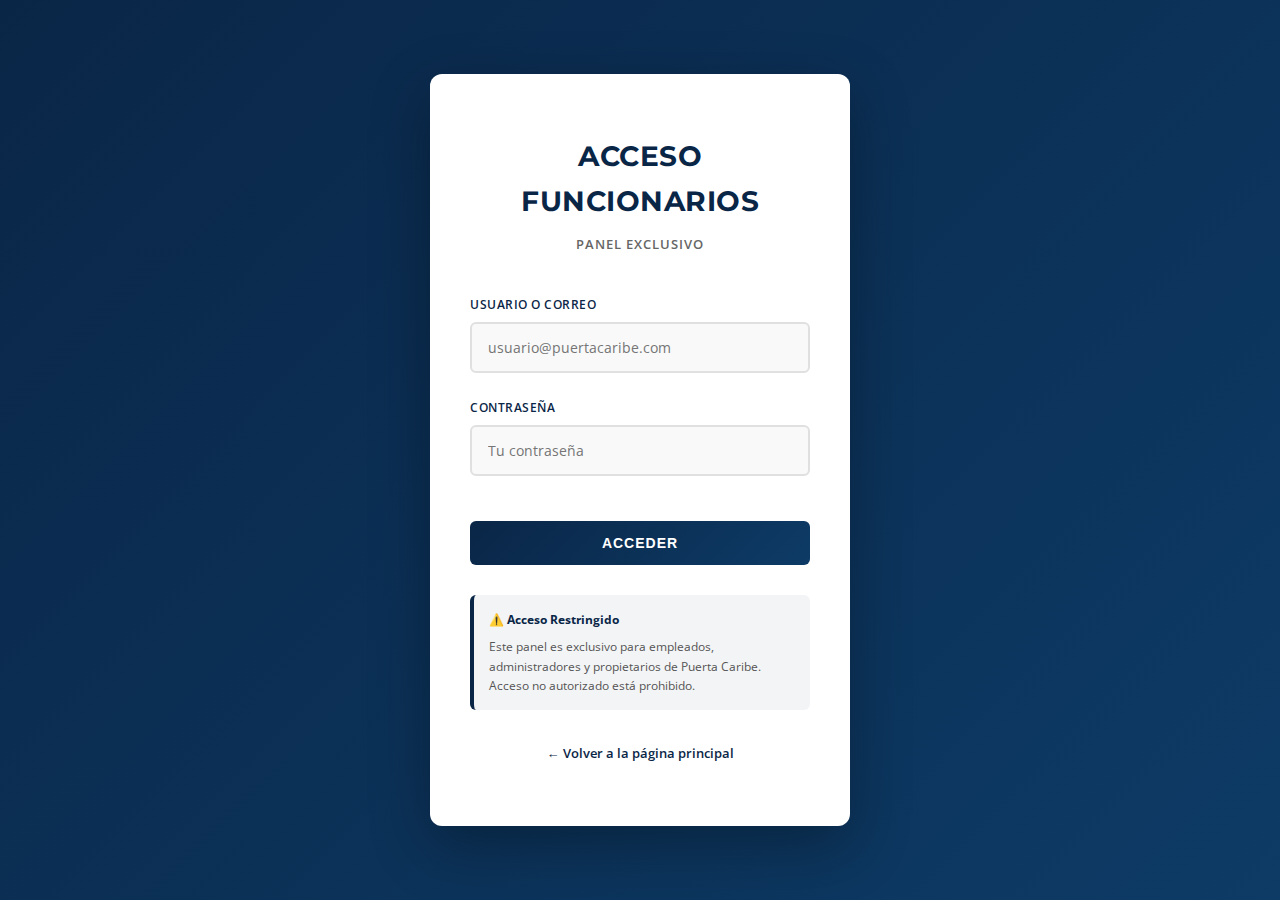
<file: admin-login.html>
<!DOCTYPE html>
<html lang="es">
<head>
  <meta charset="UTF-8">
  <meta name="viewport" content="width=device-width, initial-scale=1.0">
  <meta name="description" content="Panel de Acceso - Puerta Caribe. Acceso exclusivo para funcionarios.">
  <title>Panel de Acceso - Puerta Caribe</title>
  <link rel="preconnect" href="https://fonts.googleapis.com">
  <link rel="preconnect" href="https://fonts.gstatic.com" crossorigin>
  <link href="https://fonts.googleapis.com/css2?family=Montserrat:wght@400;600;700;800&family=Open+Sans:wght@400;600&display=swap" rel="stylesheet">
  <link rel="stylesheet" href="css/style.css">
  <style>
    .admin-login-container {
      min-height: 100vh;
      display: flex;
      align-items: center;
      justify-content: center;
      background: linear-gradient(135deg, var(--navy) 0%, #0d3b66 100%);
      padding: 20px;
    }

    .admin-login-box {
      background: white;
      border-radius: 12px;
      padding: 60px 40px;
      max-width: 420px;
      width: 100%;
      box-shadow: 0 20px 60px rgba(0, 0, 0, 0.3);
    }

    .admin-login-box h1 {
      font-family: 'Montserrat', sans-serif;
      font-size: 28px;
      font-weight: 700;
      color: var(--navy);
      text-align: center;
      margin-bottom: 10px;
      letter-spacing: 0.5px;
    }

    .admin-login-box .admin-subtitle {
      text-align: center;
      color: #666;
      font-size: 13px;
      margin-bottom: 40px;
      font-weight: 600;
      text-transform: uppercase;
      letter-spacing: 1px;
    }

    .admin-form-group {
      margin-bottom: 25px;
    }

    .admin-form-group label {
      display: block;
      color: var(--navy);
      font-size: 12px;
      font-weight: 600;
      margin-bottom: 8px;
      text-transform: uppercase;
      letter-spacing: 0.5px;
    }

    .admin-form-group input {
      width: 100%;
      padding: 14px 16px;
      border: 2px solid #e0e0e0;
      border-radius: 6px;
      font-size: 14px;
      font-family: 'Open Sans', sans-serif;
      transition: all 0.3s ease;
      background: #f9f9f9;
    }

    .admin-form-group input:focus {
      outline: none;
      border-color: var(--navy);
      background: white;
      box-shadow: 0 0 0 3px rgba(10, 38, 71, 0.1);
    }

    .admin-login-btn {
      width: 100%;
      padding: 14px;
      background: linear-gradient(135deg, var(--navy) 0%, #0d3b66 100%);
      color: white;
      border: none;
      border-radius: 6px;
      font-size: 14px;
      font-weight: 700;
      text-transform: uppercase;
      letter-spacing: 1px;
      cursor: pointer;
      transition: all 0.3s ease;
      margin-top: 20px;
    }

    .admin-login-btn:hover {
      transform: translateY(-2px);
      box-shadow: 0 10px 30px rgba(10, 38, 71, 0.3);
    }

    .admin-login-btn:active {
      transform: translateY(0);
    }

    .admin-back-link {
      text-align: center;
      margin-top: 30px;
    }

    .admin-back-link a {
      color: var(--navy);
      text-decoration: none;
      font-size: 13px;
      font-weight: 600;
      transition: color 0.3s ease;
    }

    .admin-back-link a:hover {
      color: #0d3b66;
      text-decoration: underline;
    }

    .admin-info-box {
      background: rgba(10, 38, 71, 0.05);
      border-left: 4px solid var(--navy);
      padding: 15px;
      border-radius: 6px;
      margin-top: 30px;
      font-size: 12px;
      color: #555;
      line-height: 1.6;
    }

    .admin-info-box strong {
      color: var(--navy);
      display: block;
      margin-bottom: 8px;
    }
  </style>
</head>
<body>

  <div class="admin-login-container">
    <div class="admin-login-box">
      <h1>ACCESO FUNCIONARIOS</h1>
      <p class="admin-subtitle">Panel exclusivo</p>
      
      <form id="adminLoginForm">
        <div class="admin-form-group">
          <label for="adminUser">Usuario o Correo</label>
          <input type="text" id="adminUser" placeholder="usuario@puertacaribe.com" required>
        </div>
        
        <div class="admin-form-group">
          <label for="adminPassword">Contraseña</label>
          <input type="password" id="adminPassword" placeholder="Tu contraseña" required>
        </div>

        <button type="submit" class="admin-login-btn">ACCEDER</button>
      </form>

      <div class="admin-info-box">
        <strong>⚠️ Acceso Restringido</strong>
        Este panel es exclusivo para empleados, administradores y propietarios de Puerta Caribe. Acceso no autorizado está prohibido.
      </div>

      <div class="admin-back-link">
        <a href="index.html">← Volver a la página principal</a>
      </div>
    </div>
  </div>

  <script src="js/script.js"></script>
  <script>
    document.addEventListener('DOMContentLoaded', function() {
      const form = document.getElementById('adminLoginForm');
      if (form) {
        form.addEventListener('submit', function(e) {
          e.preventDefault();
          
          const usernameOrEmail = document.getElementById('adminUser').value.trim();
          const password = document.getElementById('adminPassword').value;

          if (!usernameOrEmail || !password) {
            showMessage('Completa usuario/correo y contraseña.', 'error');
            return;
          }

          const result = AuthService.login({ usernameOrEmail, password });
          
          if (result.success) {
            const session = AuthService.getSession();
            // Verificar que sea funcionario (no Usuario regular)
            if (session.role === 'Usuario') {
              AuthService.logout();
              showMessage('Este acceso es solo para funcionarios.', 'error');
              return;
            }
            showMessage('¡Bienvenido, ' + session.nombre + '!', 'success');
            setTimeout(() => {
              window.location.href = 'admin-dashboard.html';
            }, 1000);
          } else {
            showMessage(result.message || 'Error al iniciar sesión', 'error');
          }
        });
      }
    });
  </script>
</body>
</html>
</file>
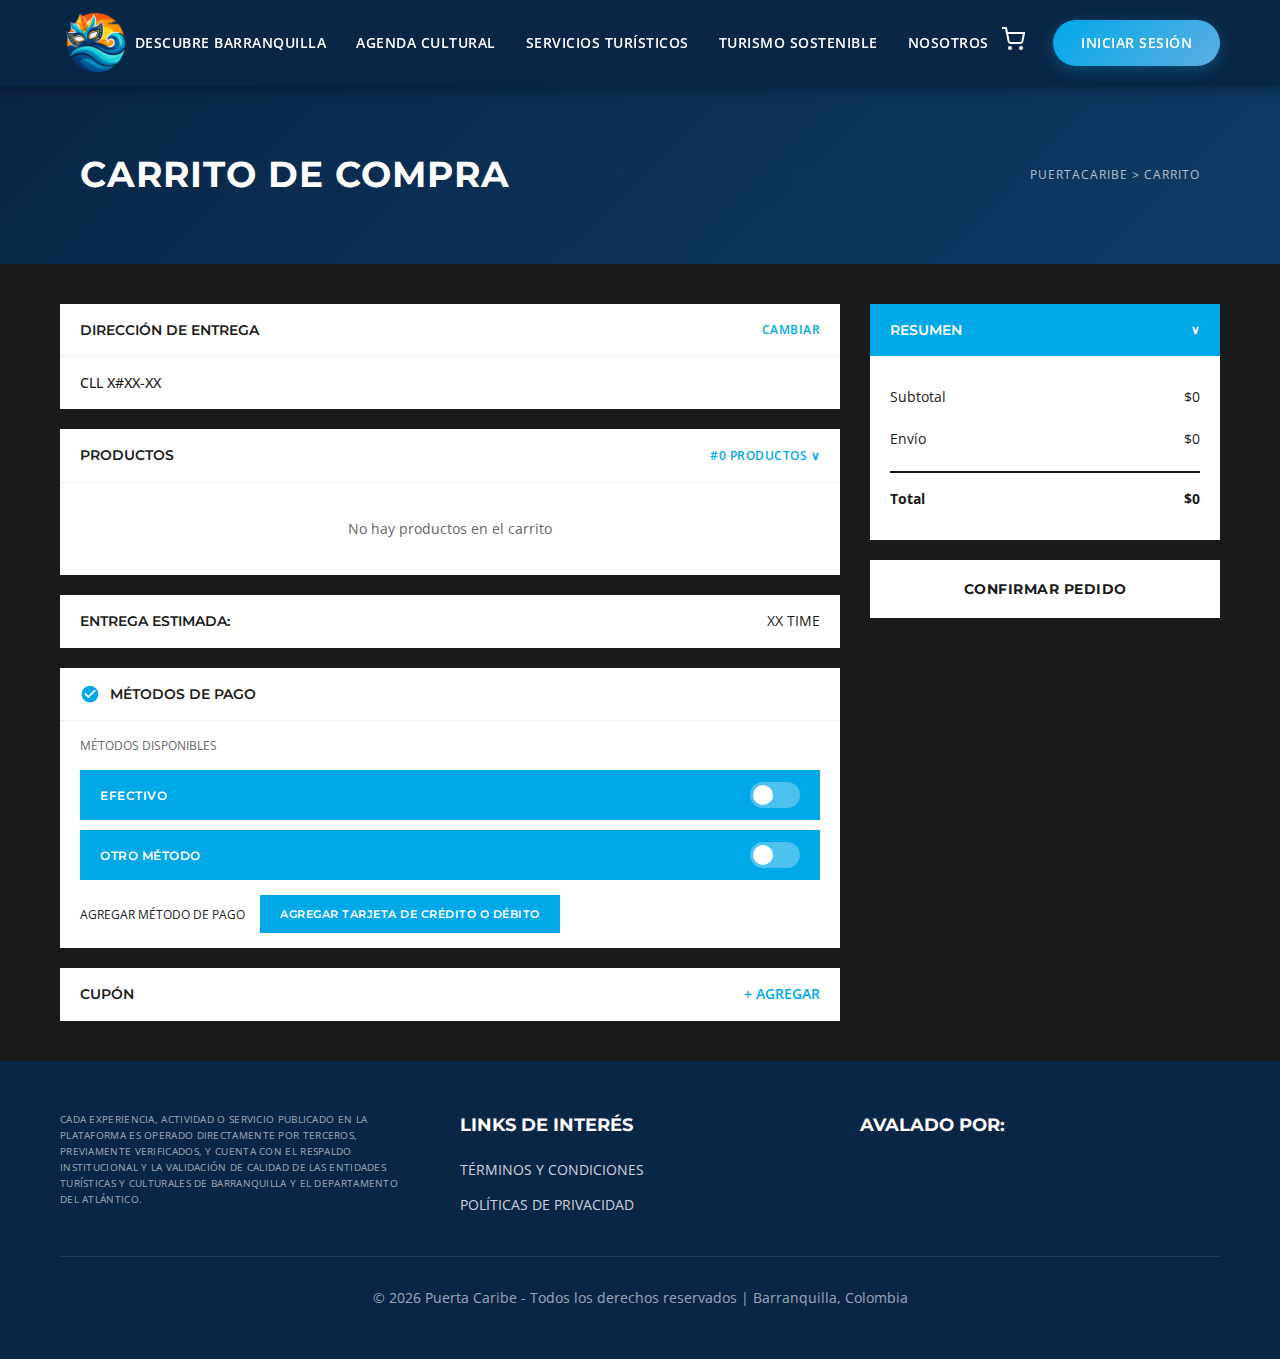
<file: carrito.html>
<!DOCTYPE html>
<html lang="es">
<head>
  <meta charset="UTF-8">
  <meta name="viewport" content="width=device-width, initial-scale=1.0">
  <meta name="description" content="Puerta Caribe - Carrito de compra.">
  <title>Carrito de Compra - Puerta Caribe</title>
  <link rel="preconnect" href="https://fonts.googleapis.com">
  <link rel="preconnect" href="https://fonts.gstatic.com" crossorigin>
  <link href="https://fonts.googleapis.com/css2?family=Montserrat:wght@400;600;700;800&family=Open+Sans:wght@400;600&display=swap" rel="stylesheet">
  <link rel="stylesheet" href="css/style.css">
</head>
<body>

  <!-- NAVBAR -->
  <header class="navbar">
    <div class="logo-container">
      <a href="landing.html">
        <div class="logo-icon"><img src="assets/logos/logosimple.png" alt="Puerta Caribe Logo" style="height: 100%; width: auto;"></div>
      </a>
    </div>

    <nav>
      <ul class="nav-links">
        <li><a href="descubre.html">Descubre Barranquilla</a></li>
        <li><a href="agenda.html">Agenda Cultural</a></li>
        <li><a href="servicios.html">Servicios Turísticos</a></li>
        <li><a href="sostenible.html">Turismo Sostenible</a></li>
        <li><a href="nosotros.html">Nosotros</a></li>
      </ul>
    </nav>

    <div class="navbar-actions">
      <a href="carrito.html" class="btn-cart active">
        <svg width="24" height="24" viewBox="0 0 24 24" fill="none" stroke="currentColor" stroke-width="2">
          <circle cx="9" cy="21" r="1"></circle>
          <circle cx="20" cy="21" r="1"></circle>
          <path d="M1 1h4l2.68 13.39a2 2 0 0 0 2 1.61h9.72a2 2 0 0 0 2-1.61L23 6H6"></path>
        </svg>
      </a>
      <a href="perfil.html" class="btn-login">Iniciar sesión</a>
    </div>
  </header>

  <!-- HERO CARRITO -->
  <section class="page-hero">
    <div class="page-hero-content">
      <h1>CARRITO DE COMPRA</h1>
      <div class="breadcrumb">PUERTACARIBE > CARRITO</div>
    </div>
  </section>

  <!-- CONTENIDO CARRITO -->
  <section class="carrito-content">
    <div class="carrito-container">
      
      <!-- Columna izquierda -->
      <div class="carrito-main">
        
        <!-- Dirección de entrega -->
        <div class="carrito-section">
          <div class="carrito-section-header">
            <span class="section-title">DIRECCIÓN DE ENTREGA</span>
            <a href="#" class="section-action">CAMBIAR</a>
          </div>
          <div class="carrito-section-body">
            <p class="direccion-text" id="direccionEntrega">CLL X#XX-XX</p>
          </div>
        </div>

        <!-- Productos -->
        <div class="carrito-section">
          <div class="carrito-section-header">
            <span class="section-title">PRODUCTOS</span>
            <a href="#" class="section-action" id="productosCount">#PRODUCTOS ∨</a>
          </div>
          <div class="carrito-section-body">
            <div class="carrito-productos" id="listaProductos">
              <!-- Los productos se cargan dinámicamente -->
              <p class="carrito-vacio">No hay productos en el carrito</p>
            </div>
          </div>
        </div>

        <!-- Entrega estimada -->
        <div class="carrito-section carrito-row">
          <span class="section-label">ENTREGA ESTIMADA:</span>
          <span class="section-value" id="entregaEstimada">XX TIME</span>
        </div>

        <!-- Métodos de pago -->
        <div class="carrito-section">
          <div class="carrito-section-header">
            <span class="section-title">
              <svg width="20" height="20" viewBox="0 0 24 24" fill="#00A8E8" stroke="none">
                <path d="M12 2C6.48 2 2 6.48 2 12s4.48 10 10 10 10-4.48 10-10S17.52 2 12 2zm-2 15l-5-5 1.41-1.41L10 14.17l7.59-7.59L19 8l-9 9z"/>
              </svg>
              MÉTODOS DE PAGO
            </span>
          </div>
          <div class="carrito-section-body">
            <p class="metodos-label">MÉTODOS DISPONIBLES</p>
            
            <div class="metodo-pago">
              <span class="metodo-nombre">EFECTIVO</span>
              <label class="toggle-switch">
                <input type="radio" name="metodoPago" value="efectivo">
                <span class="toggle-slider"></span>
              </label>
            </div>
            
            <div class="metodo-pago">
              <span class="metodo-nombre">OTRO MÉTODO</span>
              <label class="toggle-switch">
                <input type="radio" name="metodoPago" value="otro">
                <span class="toggle-slider"></span>
              </label>
            </div>

            <div class="agregar-metodo">
              <span class="agregar-label">AGREGAR MÉTODO DE PAGO</span>
              <button class="btn-agregar-tarjeta">AGREGAR TARJETA DE CRÉDITO O DÉBITO</button>
            </div>
          </div>
        </div>

        <!-- Cupón -->
        <div class="carrito-section carrito-row">
          <span class="section-label">CUPÓN</span>
          <a href="#" class="section-action-blue" id="agregarCupon">+ AGREGAR</a>
        </div>

      </div>

      <!-- Columna derecha - Resumen -->
      <div class="carrito-sidebar">
        <div class="resumen-section">
          <div class="resumen-header">
            <span>RESUMEN</span>
            <span class="resumen-toggle">∨</span>
          </div>
          <div class="resumen-body" id="resumenBody">
            <!-- Detalles del resumen -->
            <div class="resumen-item">
              <span>Subtotal</span>
              <span id="subtotal">$0</span>
            </div>
            <div class="resumen-item">
              <span>Envío</span>
              <span id="envio">$0</span>
            </div>
            <div class="resumen-item resumen-total">
              <span>Total</span>
              <span id="total">$0</span>
            </div>
          </div>
        </div>

        <button class="btn-confirmar-pedido" id="confirmarPedido">CONFIRMAR PEDIDO</button>
      </div>

    </div>
  </section>

  <!-- FOOTER -->
  <footer class="footer">
    <div class="footer-content">
      <div class="footer-section footer-disclaimer">
        <p>CADA EXPERIENCIA, ACTIVIDAD O SERVICIO PUBLICADO EN LA PLATAFORMA ES OPERADO DIRECTAMENTE POR TERCEROS, PREVIAMENTE VERIFICADOS, Y CUENTA CON EL RESPALDO INSTITUCIONAL Y LA VALIDACIÓN DE CALIDAD DE LAS ENTIDADES TURÍSTICAS Y CULTURALES DE BARRANQUILLA Y EL DEPARTAMENTO DEL ATLÁNTICO.</p>
      </div>

      <div class="footer-section">
        <h3>LINKS DE INTERÉS</h3>
        <div class="footer-links">
          <a href="#terminos">TÉRMINOS Y CONDICIONES</a>
          <a href="#politicas">POLÍTICAS DE PRIVACIDAD</a>
        </div>
      </div>

      <div class="footer-section">
        <h3>AVALADO POR:</h3>
        <div class="footer-logos">
          <!-- Logos de entidades -->
        </div>
      </div>
    </div>

    <div class="footer-bottom">
      <p>© 2026 Puerta Caribe - Todos los derechos reservados | Barranquilla, Colombia</p>
    </div>
  </footer>

  <script src="js/script.js"></script>
  <script>
    // Lógica del carrito de compra
    const CarritoService = {
      CART_KEY: 'puertacaribe_carrito',

      getCart: function() {
        const cart = localStorage.getItem(this.CART_KEY);
        return cart ? JSON.parse(cart) : [];
      },

      saveCart: function(cart) {
        localStorage.setItem(this.CART_KEY, JSON.stringify(cart));
      },

      addItem: function(item) {
        const cart = this.getCart();
        const existingIndex = cart.findIndex(i => i.id === item.id);
        
        if (existingIndex >= 0) {
          cart[existingIndex].cantidad += 1;
        } else {
          cart.push({ ...item, cantidad: 1 });
        }
        
        this.saveCart(cart);
        this.updateUI();
      },

      removeItem: function(itemId) {
        let cart = this.getCart();
        cart = cart.filter(i => i.id !== itemId);
        this.saveCart(cart);
        this.updateUI();
      },

      clearCart: function() {
        localStorage.removeItem(this.CART_KEY);
        this.updateUI();
      },

      getTotal: function() {
        const cart = this.getCart();
        return cart.reduce((total, item) => total + (item.precio * item.cantidad), 0);
      },

      updateUI: function() {
        const cart = this.getCart();
        const listaProductos = document.getElementById('listaProductos');
        const productosCount = document.getElementById('productosCount');
        const subtotalEl = document.getElementById('subtotal');
        const totalEl = document.getElementById('total');

        if (listaProductos) {
          if (cart.length === 0) {
            listaProductos.innerHTML = '<p class="carrito-vacio">No hay productos en el carrito</p>';
          } else {
            listaProductos.innerHTML = cart.map(item => `
              <div class="carrito-producto">
                <div class="producto-info">
                  <span class="producto-nombre">${item.nombre}</span>
                  <span class="producto-cantidad">x${item.cantidad}</span>
                </div>
                <div class="producto-precio">$${(item.precio * item.cantidad).toLocaleString()}</div>
                <button class="btn-remove-item" onclick="CarritoService.removeItem('${item.id}')">×</button>
              </div>
            `).join('');
          }
        }

        if (productosCount) {
          productosCount.textContent = `#${cart.length} PRODUCTOS ∨`;
        }

        const subtotal = this.getTotal();
        if (subtotalEl) subtotalEl.textContent = `$${subtotal.toLocaleString()}`;
        if (totalEl) totalEl.textContent = `$${subtotal.toLocaleString()}`;
      }
    };

    // Inicializar UI del carrito
    document.addEventListener('DOMContentLoaded', function() {
      CarritoService.updateUI();

      // Botón confirmar pedido
      const confirmarBtn = document.getElementById('confirmarPedido');
      if (confirmarBtn) {
        confirmarBtn.addEventListener('click', function() {
          const cart = CarritoService.getCart();
          if (cart.length === 0) {
            alert('El carrito está vacío');
            return;
          }
          
          if (!AuthService.isAuthenticated()) {
            alert('Debes iniciar sesión para confirmar tu pedido');
            window.location.href = 'perfil.html';
            return;
          }

          // Simular confirmación
          alert('¡Pedido confirmado! Te contactaremos pronto.');
          CarritoService.clearCart();
        });
      }

      // Agregar cupón
      const agregarCupon = document.getElementById('agregarCupon');
      if (agregarCupon) {
        agregarCupon.addEventListener('click', function(e) {
          e.preventDefault();
          const cupon = prompt('Ingresa tu código de cupón:');
          if (cupon) {
            alert('Cupón aplicado: ' + cupon);
          }
        });
      }

      // Cambiar dirección de entrega
      const cambiarDireccion = document.querySelector('.section-action');
      if (cambiarDireccion) {
        cambiarDireccion.addEventListener('click', function(e) {
          e.preventDefault();
          const nuevaDireccion = prompt('Ingresa tu nueva dirección de entrega:', 'CLL X#XX-XX');
          if (nuevaDireccion) {
            const direccionEl = document.getElementById('direccionEntrega');
            if (direccionEl) {
              direccionEl.textContent = nuevaDireccion;
            }
          }
        });
      }

      // Agregar tarjeta de crédito/débito
      const agregarTarjeta = document.querySelector('.btn-agregar-tarjeta');
      if (agregarTarjeta) {
        agregarTarjeta.addEventListener('click', function(e) {
          e.preventDefault();
          alert('Agregar tarjeta\n\nEsta funcionalidad estará disponible próximamente.\n\nPor ahora puedes seleccionar pago en efectivo.');
        });
      }
    });
  </script>
</body>
</html>
</file>
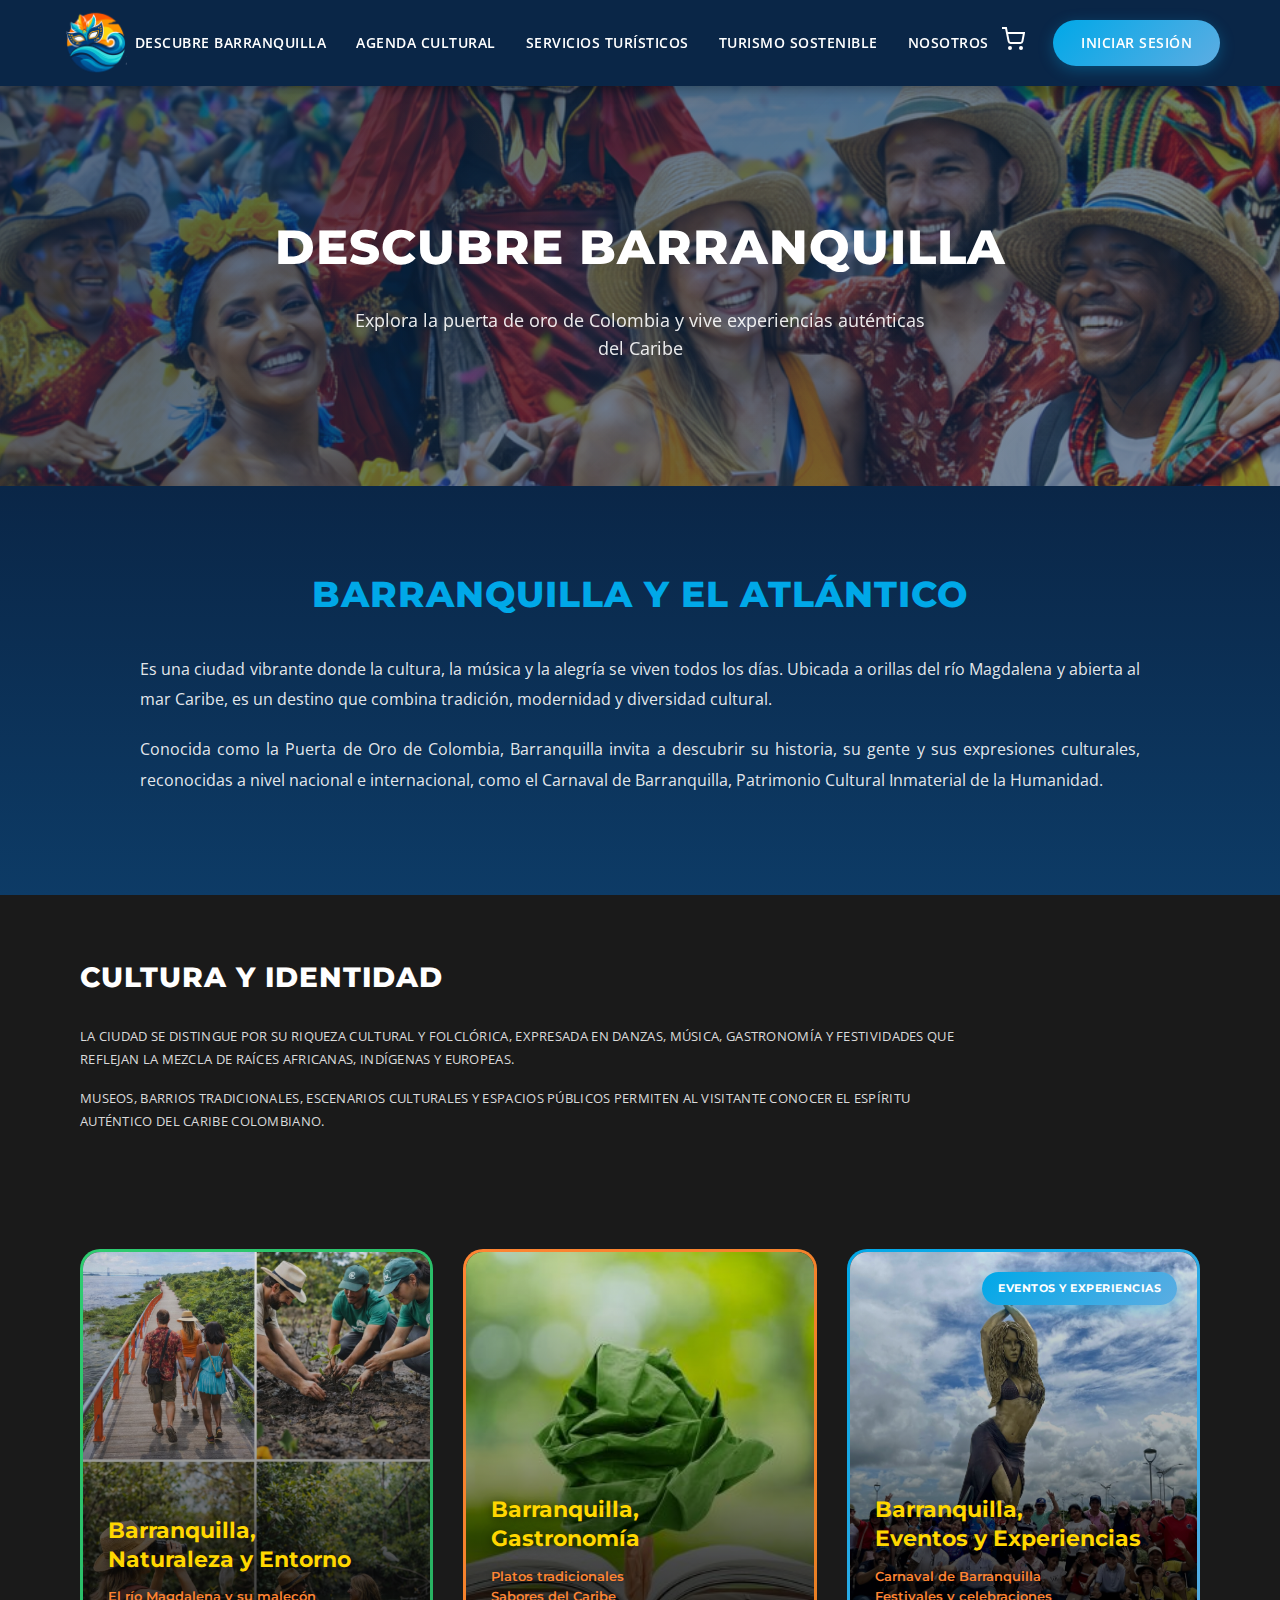
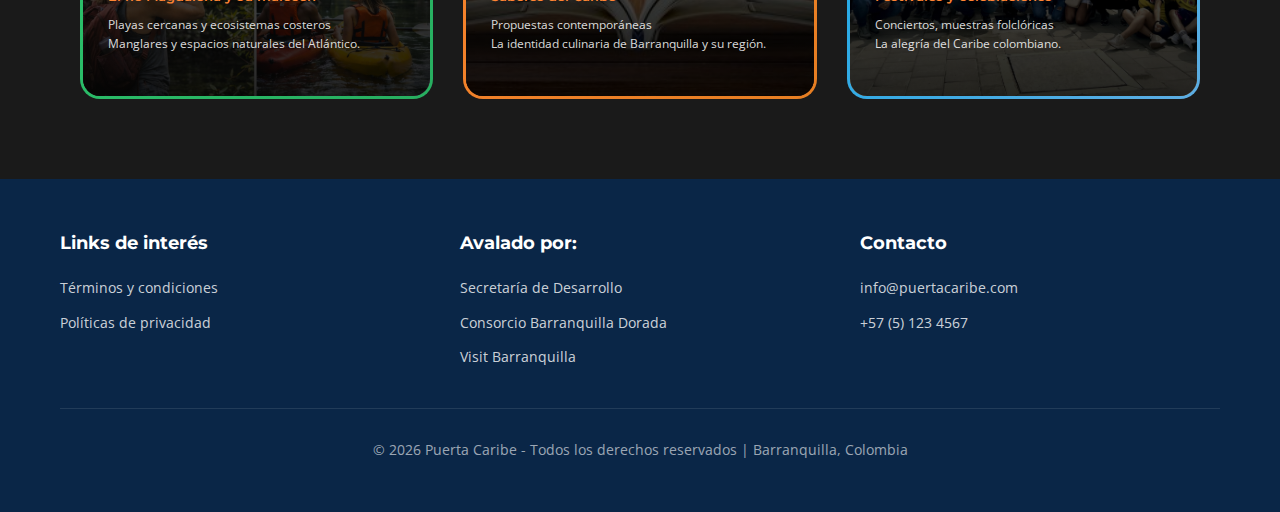
<file: descubre.html>
<!DOCTYPE html>
<html lang="es">
<head>
  <meta charset="UTF-8">
  <meta name="viewport" content="width=device-width, initial-scale=1.0">
  <meta name="description" content="Descubre Barranquilla - Puerta Caribe. Explora experiencias turísticas en el Caribe colombiano.">
  <meta name="keywords" content="descubre barranquilla, turismo barranquilla, experiencias caribe">
  <meta property="og:title" content="Descubre Barranquilla - Puerta Caribe">
  <meta property="og:description" content="Plataforma oficial de experiencias turísticas del Caribe colombiano">
  <title>Descubre Barranquilla - Puerta Caribe</title>
  <link rel="preconnect" href="https://fonts.googleapis.com">
  <link rel="preconnect" href="https://fonts.gstatic.com" crossorigin>
  <link href="https://fonts.googleapis.com/css2?family=Montserrat:wght@400;600;700;800&family=Open+Sans:wght@400;600&display=swap" rel="stylesheet">
  <link rel="stylesheet" href="css/style.css">
</head>
<body>

  <!-- NAVBAR -->
  <header class="navbar">
    <div class="logo-container">
      <a href="landing.html">
        <div class="logo-icon"><img src="assets/logos/logosimple.png" alt="Puerta Caribe Logo" style="height: 100%; width: auto;"></div>
      </a>
    </div>

    <nav>
      <ul class="nav-links">
        <li><a href="descubre.html" class="active">Descubre Barranquilla</a></li>
        <li><a href="agenda.html">Agenda Cultural</a></li>
        <li><a href="servicios.html">Servicios Turísticos</a></li>
        <li><a href="sostenible.html">Turismo Sostenible</a></li>
        <li><a href="nosotros.html">Nosotros</a></li>
      </ul>
    </nav>

    <div class="navbar-actions">
      <a href="carrito.html" class="btn-cart">
        <svg width="24" height="24" viewBox="0 0 24 24" fill="none" stroke="currentColor" stroke-width="2">
          <circle cx="9" cy="21" r="1"></circle>
          <circle cx="20" cy="21" r="1"></circle>
          <path d="M1 1h4l2.68 13.39a2 2 0 0 0 2 1.61h9.72a2 2 0 0 0 2-1.61L23 6H6"></path>
        </svg>
      </a>
      <a href="perfil.html" class="btn-login">Iniciar sesión</a>
    </div>
  </header>

  <!-- BANNER HERO DESCUBRE -->
  <section class="descubre-hero hero-parallax" id="descubre-hero">
    <div class="parallax-bg">
      <img class="parallax-image" src="assets/banner/desc_barranquilla.png" alt="Descubre Barranquilla">
    </div>
    <div class="descubre-hero-overlay"></div>
    <div class="descubre-hero-content">
      <h1>DESCUBRE BARRANQUILLA</h1>
      <p>Explora la puerta de oro de Colombia y vive experiencias auténticas del Caribe</p>
    </div>
  </section>

  <!-- BARRANQUILLA Y EL ATLANTICO -->
  <section class="descubre-info">
    <div class="descubre-info-container">
      <h2>BARRANQUILLA Y EL ATLÁNTICO</h2>
      <p>
        Es una ciudad vibrante donde la cultura, la música y la alegría se viven todos los días. Ubicada a orillas del río Magdalena y abierta al mar Caribe, es un destino que combina tradición, modernidad y diversidad cultural.
      </p>
      <p>
        Conocida como la Puerta de Oro de Colombia, Barranquilla invita a descubrir su historia, su gente y sus expresiones culturales, reconocidas a nivel nacional e internacional, como el Carnaval de Barranquilla, Patrimonio Cultural Inmaterial de la Humanidad.
      </p>
    </div>
  </section>

  <!-- CULTURA Y IDENTIDAD -->
  <section class="cultura-identidad">
    <div class="cultura-container">
      <h2>CULTURA Y IDENTIDAD</h2>
      <p>
        LA CIUDAD SE DISTINGUE POR SU RIQUEZA CULTURAL Y FOLCLÓRICA, EXPRESADA EN DANZAS, MÚSICA, GASTRONOMÍA Y FESTIVIDADES QUE REFLEJAN LA MEZCLA DE RAÍCES AFRICANAS, INDÍGENAS Y EUROPEAS.
      </p>
      <p>
        MUSEOS, BARRIOS TRADICIONALES, ESCENARIOS CULTURALES Y ESPACIOS PÚBLICOS PERMITEN AL VISITANTE CONOCER EL ESPÍRITU AUTÉNTICO DEL CARIBE COLOMBIANO.
      </p>
    </div>
  </section>

  <!-- TARJETAS DE EXPERIENCIAS -->
  <section class="experiencias-cards">
    <div class="cards-container">
      <!-- Card 1: Naturaleza y Entorno -->
      <div class="experiencia-card card-naturaleza">
        <div class="card-image">
          <img src="assets/imgs/turismo_sostnibleimg1.png" alt="Río Magdalena y naturaleza de Barranquilla">
        </div>
        <div class="card-overlay"></div>
        <div class="card-content">
          <h3>Barranquilla,<br>Naturaleza y Entorno</h3>
          <p class="card-subtitle">El río Magdalena y su malecón</p>
          <p class="card-description">Playas cercanas y ecosistemas costeros<br>Manglares y espacios naturales del Atlántico.</p>
        </div>
      </div>

      <!-- Card 2: Gastronomía -->
      <div class="experiencia-card card-gastronomia">
        <div class="card-image">
          <img src="assets/imgs/turismo_sostenibleimg2.jpg" alt="Gastronomía típica de Barranquilla">
        </div>
        <div class="card-overlay"></div>
        <div class="card-content">
          <h3>Barranquilla,<br>Gastronomía</h3>
          <p class="card-subtitle">Platos tradicionales<br>Sabores del Caribe</p>
          <p class="card-description">Propuestas contemporáneas<br>La identidad culinaria de Barranquilla y su región.</p>
        </div>
      </div>

      <!-- Card 3: Eventos y Experiencias -->
      <div class="experiencia-card card-eventos">
        <div class="card-badge">EVENTOS Y EXPERIENCIAS</div>
        <div class="card-image">
          <img src="assets/imgs/servicios_turisticos_img.jpg" alt="Eventos y experiencias en Barranquilla">
        </div>
        <div class="card-overlay"></div>
        <div class="card-content">
          <h3>Barranquilla,<br>Eventos y Experiencias</h3>
          <p class="card-subtitle">Carnaval de Barranquilla<br>Festivales y celebraciones</p>
          <p class="card-description">Conciertos, muestras folclóricas<br>La alegría del Caribe colombiano.</p>
        </div>
      </div>
    </div>
  </section>

  <!-- FOOTER -->
  <footer class="footer">
    <div class="footer-content">
      <div class="footer-section">
        <h3>Links de interés</h3>
        <div class="footer-links">
          <a href="#terminos">Términos y condiciones</a>
          <a href="#politicas">Políticas de privacidad</a>
        </div>
      </div>

      <div class="footer-section">
        <h3>Avalado por:</h3>
        <div class="footer-links">
          <a href="#">Secretaría de Desarrollo</a>
          <a href="#">Consorcio Barranquilla Dorada</a>
          <a href="#">Visit Barranquilla</a>
        </div>
      </div>

      <div class="footer-section">
        <h3>Contacto</h3>
        <div class="footer-links">
          <a href="mailto:info@puertacaribe.com">info@puertacaribe.com</a>
          <a href="tel:+57">+57 (5) 123 4567</a>
        </div>
      </div>
    </div>

    <div class="footer-bottom">
      <p>© 2026 Puerta Caribe - Todos los derechos reservados | Barranquilla, Colombia</p>
    </div>
  </footer>

  <!-- MODAL LOGIN/REGISTRO -->
  <div class="modal-overlay" id="loginModal">
    <div class="modal-container">
      <button class="modal-close" id="closeModal">&times;</button>
      
      <!-- Header del modal -->
      <div class="modal-header">
        <h2>MI PERFIL</h2>
        <div class="breadcrumb">PUERTACARIBE > MI PERFIL</div>
      </div>

      <!-- Pestañas -->
      <div class="modal-tabs">
        <button class="tab-btn active" data-tab="login">INICIAR SESIÓN</button>
        <button class="tab-btn" data-tab="register">REGISTRAR</button>
      </div>

      <!-- Contenido Iniciar Sesión -->
      <div class="tab-content active" id="login">
        <form class="login-form" id="loginForm">
          <div class="form-group">
            <input type="text" placeholder="NOMBRE DE USUARIO O CORREO" required>
          </div>
          <div class="form-group password-group">
            <input type="password" placeholder="CONTRASEÑA" required>
            <button type="button" class="toggle-password">
              <svg width="20" height="20" viewBox="0 0 24 24" fill="none" stroke="currentColor" stroke-width="2">
                <path d="M1 12s4-8 11-8 11 8 11 8-4 8-11 8-11-8-11-8z"></path>
                <circle cx="12" cy="12" r="3"></circle>
              </svg>
            </button>
          </div>
          <a href="recuperar-contrasena.html" class="forgot-password">¿Olvidaste tu contraseña?</a>
          <button type="submit" class="btn-submit">INICIAR SESIÓN</button>
        </form>
      </div>

      <!-- Contenido Registrar -->
      <div class="tab-content" id="register">
        <form class="register-form" id="registerForm">
          <div class="form-group">
            <input type="text" placeholder="NOMBRE DE USUARIO" required>
          </div>
          <div class="form-group">
            <input type="email" placeholder="DIRECCIÓN CORREO ELECTRÓNICO" required>
          </div>
          <div class="form-group password-group">
            <input type="password" placeholder="CONTRASEÑA" required>
            <button type="button" class="toggle-password">
              <svg width="20" height="20" viewBox="0 0 24 24" fill="none" stroke="currentColor" stroke-width="2">
                <path d="M1 12s4-8 11-8 11 8 11 8-4 8-11 8-11-8-11-8z"></path>
                <circle cx="12" cy="12" r="3"></circle>
              </svg>
            </button>
          </div>
          <div class="form-group">
            <input type="text" placeholder="NOMBRE" required>
          </div>
          <div class="form-group">
            <input type="text" placeholder="APELLIDO" required>
          </div>
          <div class="checkbox-group">
            <label class="checkbox-label">
              <input type="checkbox" required>
              <span class="checkmark"></span>
              ACEPTO LA POLÍTICA DE PRIVACIDAD
            </label>
          </div>
          <div class="checkbox-group">
            <label class="checkbox-label">
              <input type="checkbox" required>
              <span class="checkmark"></span>
              ACEPTO LOS TÉRMINOS Y CONDICIONES
            </label>
          </div>
          <button type="submit" class="btn-submit">REGISTRAR</button>
        </form>
      </div>
    </div>
  </div>

  <script src="js/script.js"></script>
</body>
</html>
</file>
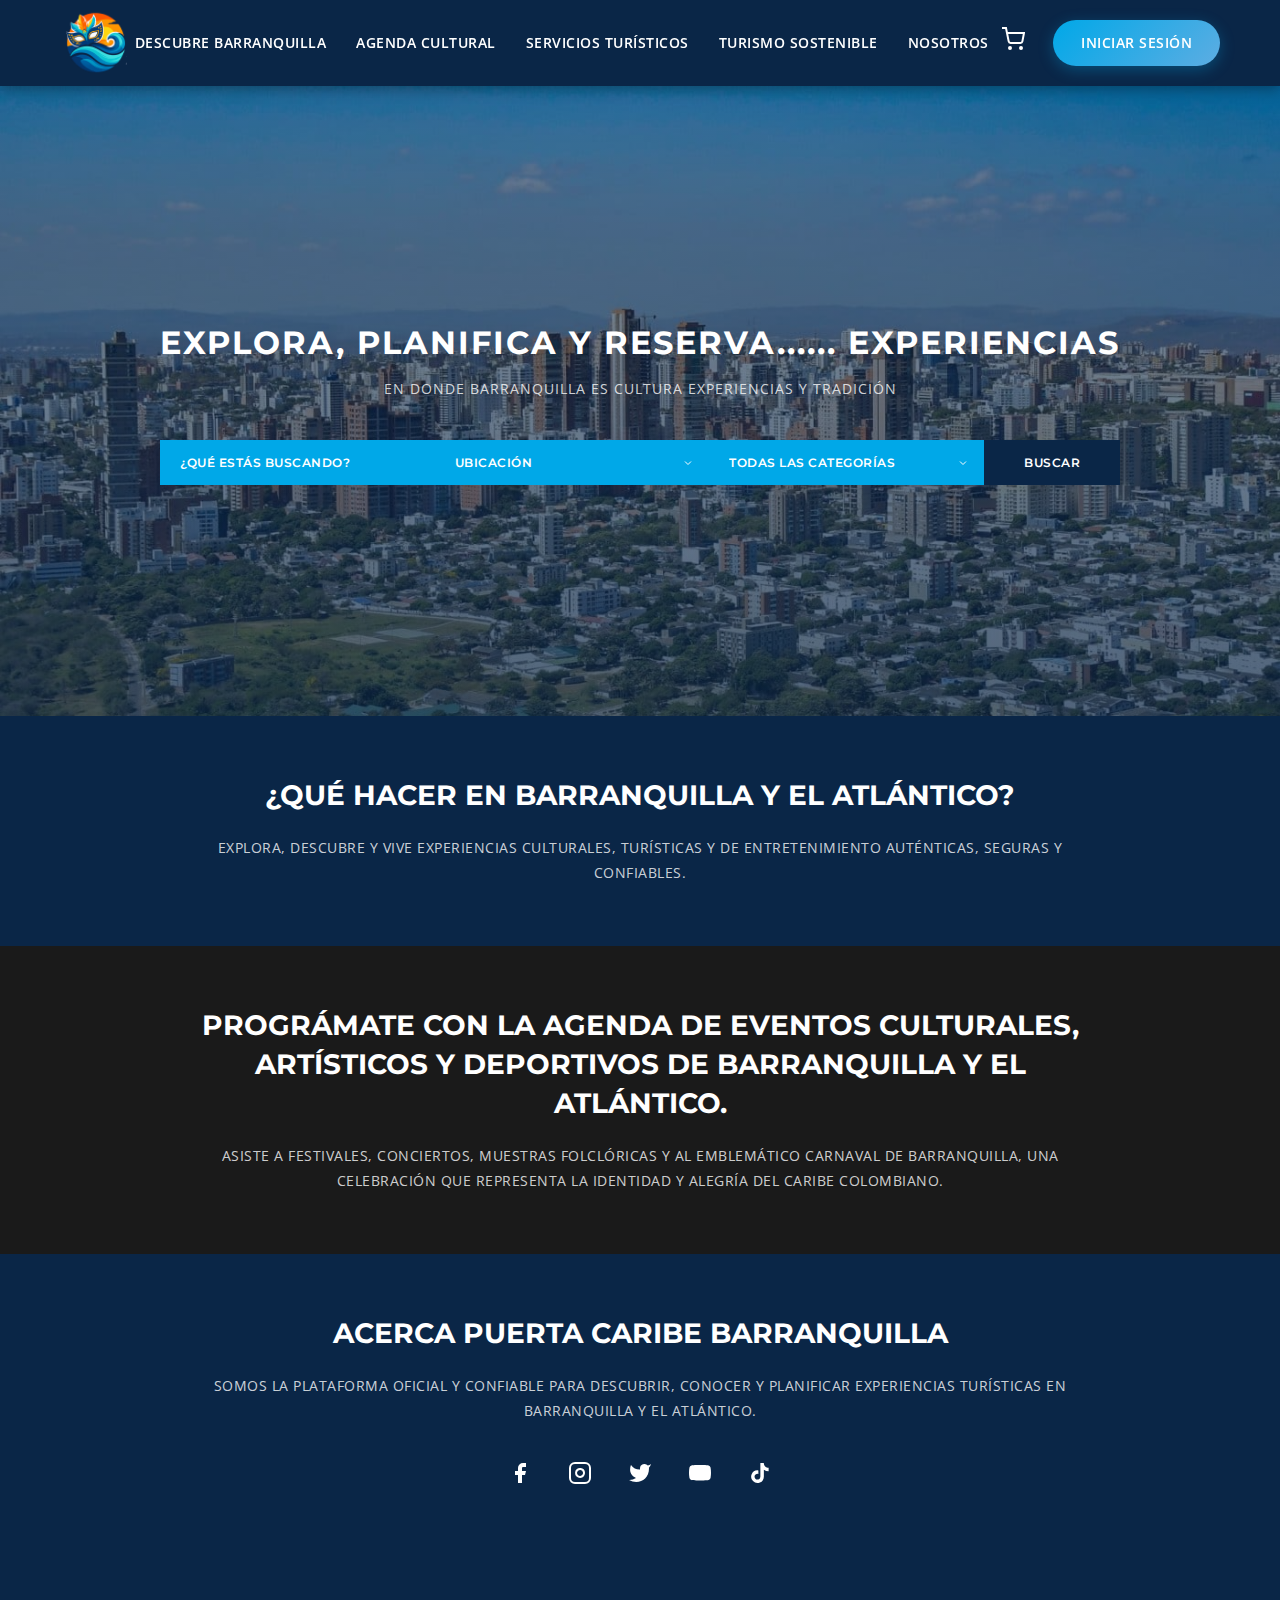
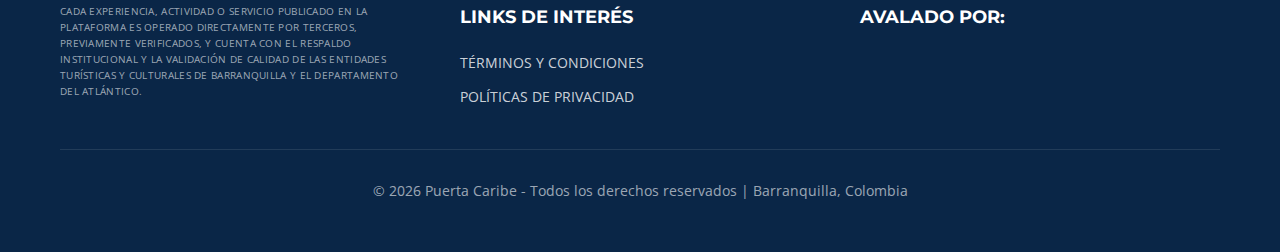
<file: landing.html>
<!DOCTYPE html>
<html lang="es">
<head>
  <meta charset="UTF-8">
  <meta name="viewport" content="width=device-width, initial-scale=1.0">
  <meta name="description" content="Puerta Caribe - Plataforma oficial de experiencias turísticas del Caribe colombiano. Descubre, planifica y reserva experiencias auténticas en Barranquilla.">
  <meta name="keywords" content="turismo Barranquilla, experiencias Caribe, reservas turísticas, Barranquilla Colombia">
  <meta property="og:title" content="Puerta Caribe - Consorcio Barranquilla">
  <meta property="og:description" content="Plataforma oficial de experiencias turísticas del Caribe colombiano">
  <title>Puerta Caribe - Explora Barranquilla</title>
  <link rel="preconnect" href="https://fonts.googleapis.com">
  <link rel="preconnect" href="https://fonts.gstatic.com" crossorigin>
  <link href="https://fonts.googleapis.com/css2?family=Montserrat:wght@400;600;700;800&family=Open+Sans:wght@400;600&display=swap" rel="stylesheet">
  <link rel="stylesheet" href="css/style.css">
</head>
<body>

  <!-- NAVBAR -->
  <header class="navbar">
    <div class="logo-container">
      <a href="landing.html">
        <div class="logo-icon"><img src="assets/logos/logosimple.png" alt="Puerta Caribe Logo" style="height: 100%; width: auto;"></div>
      </a>
    </div>

    <nav>
      <ul class="nav-links">
        <li><a href="descubre.html">Descubre Barranquilla</a></li>
        <li><a href="agenda.html">Agenda Cultural</a></li>
        <li><a href="servicios.html">Servicios Turísticos</a></li>
        <li><a href="sostenible.html">Turismo Sostenible</a></li>
        <li><a href="nosotros.html">Nosotros</a></li>
      </ul>
    </nav>

    <div class="navbar-actions">
      <a href="carrito.html" class="btn-cart">
        <svg width="24" height="24" viewBox="0 0 24 24" fill="none" stroke="currentColor" stroke-width="2">
          <circle cx="9" cy="21" r="1"></circle>
          <circle cx="20" cy="21" r="1"></circle>
          <path d="M1 1h4l2.68 13.39a2 2 0 0 0 2 1.61h9.72a2 2 0 0 0 2-1.61L23 6H6"></path>
        </svg>
      </a>
      <a href="perfil.html" class="btn-login">Iniciar sesión</a>
    </div>
  </header>

  <!-- HERO LANDING CON BUSCADOR -->
  <section class="landing-hero">
    <div class="landing-hero-bg">
      <img src="assets/banner/land_page.jpg" alt="Vista panorámica de Barranquilla" class="landing-hero-img">
      <div class="landing-hero-overlay"></div>
    </div>
    <div class="landing-hero-content">
      <h1>EXPLORA, PLANIFICA Y RESERVA...... EXPERIENCIAS</h1>
      <p class="landing-subtitle">EN DONDE BARRANQUILLA ES CULTURA EXPERIENCIAS Y TRADICIÓN</p>
      
      <!-- Buscador -->
      <div class="landing-search">
        <div class="search-field">
          <input type="text" placeholder="¿QUÉ ESTÁS BUSCANDO?" class="search-input">
        </div>
        <div class="search-field">
          <select class="search-select">
            <option value="">UBICACIÓN</option>
            <option value="barranquilla">Barranquilla</option>
            <option value="puerto-colombia">Puerto Colombia</option>
            <option value="soledad">Soledad</option>
            <option value="atlantico">Atlántico</option>
          </select>
        </div>
        <div class="search-field">
          <select class="search-select">
            <option value="">TODAS LAS CATEGORÍAS</option>
            <option value="cultura">Cultura</option>
            <option value="gastronomia">Gastronomía</option>
            <option value="naturaleza">Naturaleza</option>
            <option value="eventos">Eventos</option>
            <option value="tours">Tours</option>
          </select>
        </div>
        <button class="search-btn">BUSCAR</button>
      </div>
    </div>
  </section>

  <!-- QUE HACER EN BARRANQUILLA -->
  <section class="landing-section que-hacer">
    <div class="section-container">
      <h2>¿QUÉ HACER EN BARRANQUILLA Y EL ATLÁNTICO?</h2>
      <p>EXPLORA, DESCUBRE Y VIVE EXPERIENCIAS CULTURALES, TURÍSTICAS Y DE ENTRETENIMIENTO AUTÉNTICAS, SEGURAS Y CONFIABLES.</p>
    </div>
  </section>

  <!-- AGENDA DE EVENTOS -->
  <section class="landing-section agenda-eventos">
    <div class="section-container">
      <h2>PROGRÁMATE CON LA AGENDA DE EVENTOS CULTURALES, ARTÍSTICOS Y DEPORTIVOS DE BARRANQUILLA Y EL ATLÁNTICO.</h2>
      <p>ASISTE A FESTIVALES, CONCIERTOS, MUESTRAS FOLCLÓRICAS Y AL EMBLEMÁTICO CARNAVAL DE BARRANQUILLA, UNA CELEBRACIÓN QUE REPRESENTA LA IDENTIDAD Y ALEGRÍA DEL CARIBE COLOMBIANO.</p>
    </div>
  </section>

  <!-- ACERCA PUERTA CARIBE -->
  <section class="landing-section acerca-puerta">
    <div class="section-container">
      <h2>ACERCA PUERTA CARIBE BARRANQUILLA</h2>
      <p>SOMOS LA PLATAFORMA OFICIAL Y CONFIABLE PARA DESCUBRIR, CONOCER Y PLANIFICAR EXPERIENCIAS TURÍSTICAS EN BARRANQUILLA Y EL ATLÁNTICO.</p>
      
      <div class="social-links">
        <a href="#" class="social-icon" aria-label="Facebook">
          <svg width="24" height="24" viewBox="0 0 24 24" fill="currentColor">
            <path d="M18 2h-3a5 5 0 0 0-5 5v3H7v4h3v8h4v-8h3l1-4h-4V7a1 1 0 0 1 1-1h3z"></path>
          </svg>
        </a>
        <a href="#" class="social-icon" aria-label="Instagram">
          <svg width="24" height="24" viewBox="0 0 24 24" fill="none" stroke="currentColor" stroke-width="2">
            <rect x="2" y="2" width="20" height="20" rx="5" ry="5"></rect>
            <path d="M16 11.37A4 4 0 1 1 12.63 8 4 4 0 0 1 16 11.37z"></path>
            <line x1="17.5" y1="6.5" x2="17.51" y2="6.5"></line>
          </svg>
        </a>
        <a href="#" class="social-icon" aria-label="Twitter">
          <svg width="24" height="24" viewBox="0 0 24 24" fill="currentColor">
            <path d="M23 3a10.9 10.9 0 0 1-3.14 1.53 4.48 4.48 0 0 0-7.86 3v1A10.66 10.66 0 0 1 3 4s-4 9 5 13a11.64 11.64 0 0 1-7 2c9 5 20 0 20-11.5a4.5 4.5 0 0 0-.08-.83A7.72 7.72 0 0 0 23 3z"></path>
          </svg>
        </a>
        <a href="#" class="social-icon" aria-label="YouTube">
          <svg width="24" height="24" viewBox="0 0 24 24" fill="currentColor">
            <path d="M22.54 6.42a2.78 2.78 0 0 0-1.94-2C18.88 4 12 4 12 4s-6.88 0-8.6.46a2.78 2.78 0 0 0-1.94 2A29 29 0 0 0 1 11.75a29 29 0 0 0 .46 5.33A2.78 2.78 0 0 0 3.4 19c1.72.46 8.6.46 8.6.46s6.88 0 8.6-.46a2.78 2.78 0 0 0 1.94-2 29 29 0 0 0 .46-5.25 29 29 0 0 0-.46-5.33z"></path>
            <polygon points="9.75 15.02 15.5 11.75 9.75 8.48 9.75 15.02" fill="white"></polygon>
          </svg>
        </a>
        <a href="#" class="social-icon" aria-label="TikTok">
          <svg width="24" height="24" viewBox="0 0 24 24" fill="currentColor">
            <path d="M19.59 6.69a4.83 4.83 0 0 1-3.77-4.25V2h-3.45v13.67a2.89 2.89 0 0 1-5.2 1.74 2.89 2.89 0 0 1 2.31-4.64 2.93 2.93 0 0 1 .88.13V9.4a6.84 6.84 0 0 0-1-.05A6.33 6.33 0 0 0 5 20.1a6.34 6.34 0 0 0 10.86-4.43v-7a8.16 8.16 0 0 0 4.77 1.52v-3.4a4.85 4.85 0 0 1-1-.1z"></path>
          </svg>
        </a>
      </div>
    </div>
  </section>

  <!-- FOOTER -->
  <footer class="footer">
    <div class="footer-content">
      <div class="footer-section footer-disclaimer">
        <p>CADA EXPERIENCIA, ACTIVIDAD O SERVICIO PUBLICADO EN LA PLATAFORMA ES OPERADO DIRECTAMENTE POR TERCEROS, PREVIAMENTE VERIFICADOS, Y CUENTA CON EL RESPALDO INSTITUCIONAL Y LA VALIDACIÓN DE CALIDAD DE LAS ENTIDADES TURÍSTICAS Y CULTURALES DE BARRANQUILLA Y EL DEPARTAMENTO DEL ATLÁNTICO.</p>
      </div>

      <div class="footer-section">
        <h3>LINKS DE INTERÉS</h3>
        <div class="footer-links">
          <a href="#terminos">TÉRMINOS Y CONDICIONES</a>
          <a href="#politicas">POLÍTICAS DE PRIVACIDAD</a>
        </div>
      </div>

      <div class="footer-section">
        <h3>AVALADO POR:</h3>
        <div class="footer-logos">
          <!-- Logos de entidades -->
        </div>
      </div>
    </div>

    <div class="footer-bottom">
      <p>© 2026 Puerta Caribe - Todos los derechos reservados | Barranquilla, Colombia</p>
    </div>
  </footer>

  <script src="js/script.js"></script>
</body>
</html>
</file>
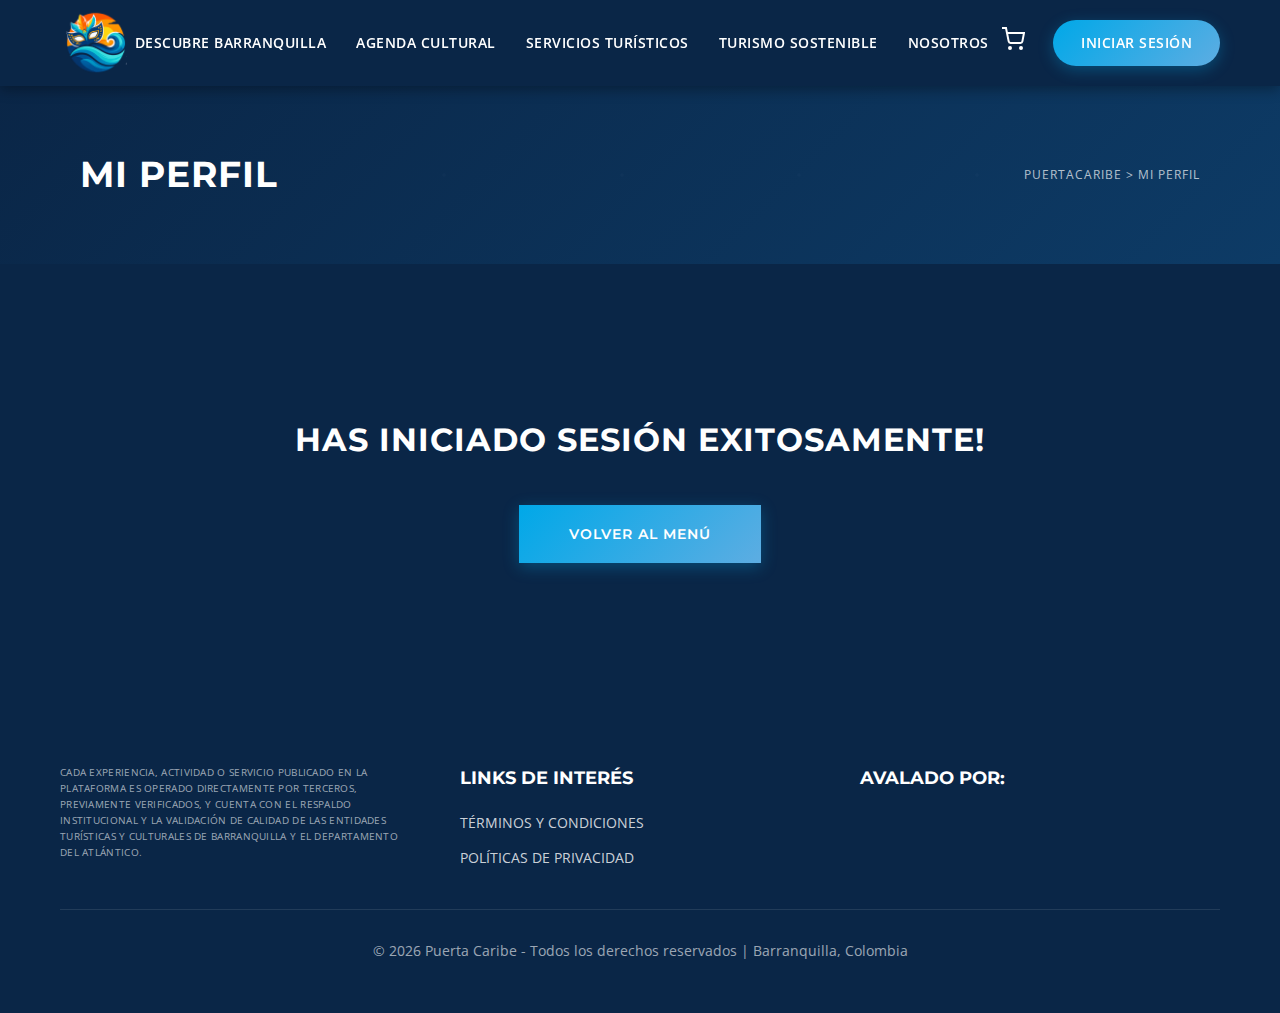
<file: login-exito.html>
<!DOCTYPE html>
<html lang="es">
<head>
  <meta charset="UTF-8">
  <meta name="viewport" content="width=device-width, initial-scale=1.0">
  <meta name="description" content="Puerta Caribe - Inicio de sesión exitoso.">
  <title>Inicio Exitoso - Puerta Caribe</title>
  <link rel="preconnect" href="https://fonts.googleapis.com">
  <link rel="preconnect" href="https://fonts.gstatic.com" crossorigin>
  <link href="https://fonts.googleapis.com/css2?family=Montserrat:wght@400;600;700;800&family=Open+Sans:wght@400;600&display=swap" rel="stylesheet">
  <link rel="stylesheet" href="css/style.css">
</head>
<body>

  <!-- NAVBAR -->
  <header class="navbar">
    <div class="logo-container">
      <a href="landing.html">
        <div class="logo-icon"><img src="assets/logos/logosimple.png" alt="Puerta Caribe Logo" style="height: 100%; width: auto;"></div>
      </a>
    </div>

    <nav>
      <ul class="nav-links">
        <li><a href="descubre.html">Descubre Barranquilla</a></li>
        <li><a href="agenda.html">Agenda Cultural</a></li>
        <li><a href="servicios.html">Servicios Turísticos</a></li>
        <li><a href="sostenible.html">Turismo Sostenible</a></li>
        <li><a href="nosotros.html">Nosotros</a></li>
      </ul>
    </nav>

    <div class="navbar-actions">
      <a href="carrito.html" class="btn-cart">
        <svg width="24" height="24" viewBox="0 0 24 24" fill="none" stroke="currentColor" stroke-width="2">
          <circle cx="9" cy="21" r="1"></circle>
          <circle cx="20" cy="21" r="1"></circle>
          <path d="M1 1h4l2.68 13.39a2 2 0 0 0 2 1.61h9.72a2 2 0 0 0 2-1.61L23 6H6"></path>
        </svg>
      </a>
      <a href="perfil.html" class="btn-login">Iniciar sesión</a>
    </div>
  </header>

  <!-- HERO -->
  <section class="page-hero">
    <div class="page-hero-content">
      <h1>MI PERFIL</h1>
      <div class="breadcrumb">PUERTACARIBE > MI PERFIL</div>
    </div>
  </section>

  <!-- MENSAJE DE ÉXITO -->
  <section class="login-exito">
    <div class="login-exito-content">
      <h2>HAS INICIADO SESIÓN EXITOSAMENTE!</h2>
      <a href="index.html" class="btn-volver-menu">VOLVER AL MENÚ</a>
    </div>
  </section>

  <!-- FOOTER -->
  <footer class="footer">
    <div class="footer-content">
      <div class="footer-section footer-disclaimer">
        <p>CADA EXPERIENCIA, ACTIVIDAD O SERVICIO PUBLICADO EN LA PLATAFORMA ES OPERADO DIRECTAMENTE POR TERCEROS, PREVIAMENTE VERIFICADOS, Y CUENTA CON EL RESPALDO INSTITUCIONAL Y LA VALIDACIÓN DE CALIDAD DE LAS ENTIDADES TURÍSTICAS Y CULTURALES DE BARRANQUILLA Y EL DEPARTAMENTO DEL ATLÁNTICO.</p>
      </div>

      <div class="footer-section">
        <h3>LINKS DE INTERÉS</h3>
        <div class="footer-links">
          <a href="#terminos">TÉRMINOS Y CONDICIONES</a>
          <a href="#politicas">POLÍTICAS DE PRIVACIDAD</a>
        </div>
      </div>

      <div class="footer-section">
        <h3>AVALADO POR:</h3>
        <div class="footer-logos">
          <!-- Logos de entidades -->
        </div>
      </div>
    </div>

    <div class="footer-bottom">
      <p>© 2026 Puerta Caribe - Todos los derechos reservados | Barranquilla, Colombia</p>
    </div>
  </footer>

  <script src="js/script.js"></script>
</body>
</html>
</file>
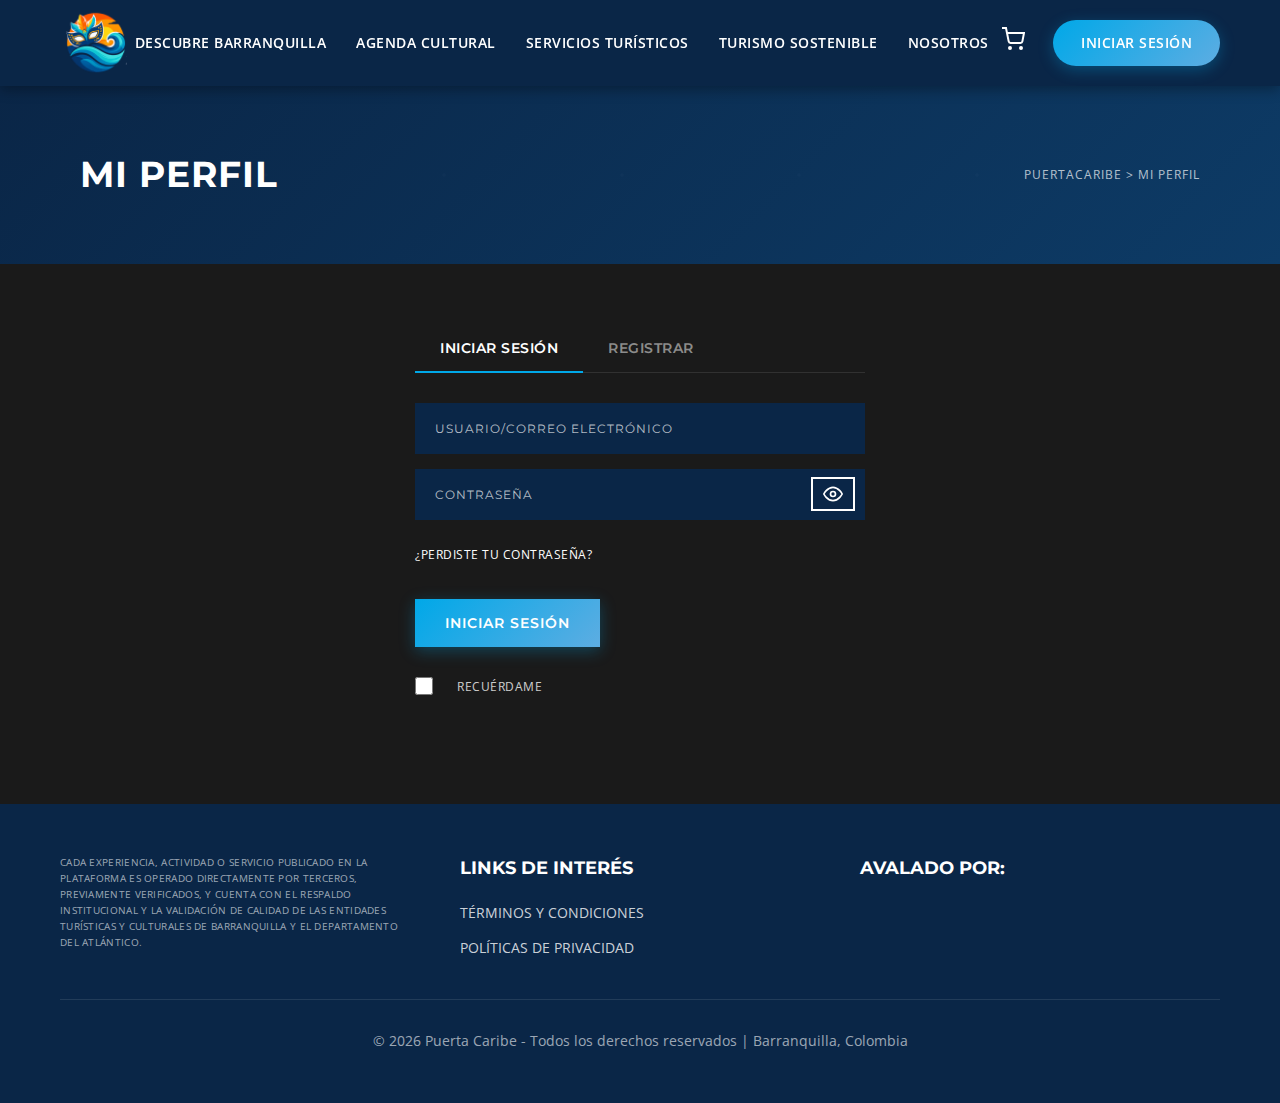
<file: mi-cuenta.html>
<!DOCTYPE html>
<html lang="es">
<head>
  <meta charset="UTF-8">
  <meta name="viewport" content="width=device-width, initial-scale=1.0">
  <meta name="description" content="Puerta Caribe - Mi cuenta de usuario.">
  <title>Mi Cuenta - Puerta Caribe</title>
  <link rel="preconnect" href="https://fonts.googleapis.com">
  <link rel="preconnect" href="https://fonts.gstatic.com" crossorigin>
  <link href="https://fonts.googleapis.com/css2?family=Montserrat:wght@400;600;700;800&family=Open+Sans:wght@400;600&display=swap" rel="stylesheet">
  <link rel="stylesheet" href="css/style.css">
</head>
<body>

  <!-- NAVBAR -->
  <header class="navbar">
    <div class="logo-container">
      <a href="landing.html">
        <div class="logo-icon"><img src="assets/logos/logosimple.png" alt="Puerta Caribe Logo" style="height: 100%; width: auto;"></div>
      </a>
    </div>

    <nav>
      <ul class="nav-links">
        <li><a href="descubre.html">Descubre Barranquilla</a></li>
        <li><a href="agenda.html">Agenda Cultural</a></li>
        <li><a href="servicios.html">Servicios Turísticos</a></li>
        <li><a href="sostenible.html">Turismo Sostenible</a></li>
        <li><a href="nosotros.html">Nosotros</a></li>
      </ul>
    </nav>

    <div class="navbar-actions">
      <a href="carrito.html" class="btn-cart">
        <svg width="24" height="24" viewBox="0 0 24 24" fill="none" stroke="currentColor" stroke-width="2">
          <circle cx="9" cy="21" r="1"></circle>
          <circle cx="20" cy="21" r="1"></circle>
          <path d="M1 1h4l2.68 13.39a2 2 0 0 0 2 1.61h9.72a2 2 0 0 0 2-1.61L23 6H6"></path>
        </svg>
      </a>
      <a href="mi-cuenta.html" class="btn-login" id="userNameBtn">Mi Cuenta</a>
    </div>
  </header>

  <!-- HERO MI CUENTA -->
  <section class="page-hero">
    <div class="page-hero-content">
      <h1>MI CUENTA</h1>
      <div class="breadcrumb">PUERTACARIBE > MI CUENTA</div>
    </div>
  </section>

  <!-- CONTENIDO MI CUENTA -->
  <section class="mi-cuenta-content">
    <div class="mi-cuenta-container">
      
      <div class="mi-cuenta-welcome">
        <h2>¡Bienvenido, <span id="welcomeUserName">Usuario</span>!</h2>
        <p>Gestiona tu cuenta y revisa tus reservas</p>
      </div>

      <div class="mi-cuenta-grid">
        <a href="#" class="mi-cuenta-card">
          <div class="mi-cuenta-card-icon">👤</div>
          <h3>Mis Datos</h3>
          <p>Actualiza tu información personal y de contacto</p>
        </a>

        <a href="#" class="mi-cuenta-card">
          <div class="mi-cuenta-card-icon">📋</div>
          <h3>Mis Reservas</h3>
          <p>Revisa el historial de tus reservas y experiencias</p>
        </a>

        <a href="#" class="mi-cuenta-card">
          <div class="mi-cuenta-card-icon">❤️</div>
          <h3>Mis Favoritos</h3>
          <p>Experiencias que has guardado para más tarde</p>
        </a>

        <a href="#" class="mi-cuenta-card">
          <div class="mi-cuenta-card-icon">🔒</div>
          <h3>Seguridad</h3>
          <p>Cambia tu contraseña y configuración de seguridad</p>
        </a>
      </div>

      <div style="text-align: center;">
        <a href="#" class="btn-cerrar-sesion" id="logoutBtn">CERRAR SESIÓN</a>
      </div>

    </div>
  </section>

  <!-- FOOTER -->
  <footer class="footer">
    <div class="footer-content">
      <div class="footer-section footer-disclaimer">
        <p>CADA EXPERIENCIA, ACTIVIDAD O SERVICIO PUBLICADO EN LA PLATAFORMA ES OPERADO DIRECTAMENTE POR TERCEROS, PREVIAMENTE VERIFICADOS, Y CUENTA CON EL RESPALDO INSTITUCIONAL Y LA VALIDACIÓN DE CALIDAD DE LAS ENTIDADES TURÍSTICAS Y CULTURALES DE BARRANQUILLA Y EL DEPARTAMENTO DEL ATLÁNTICO.</p>
      </div>

      <div class="footer-section">
        <h3>LINKS DE INTERÉS</h3>
        <div class="footer-links">
          <a href="#terminos">TÉRMINOS Y CONDICIONES</a>
          <a href="#politicas">POLÍTICAS DE PRIVACIDAD</a>
        </div>
      </div>

      <div class="footer-section">
        <h3>AVALADO POR:</h3>
        <div class="footer-logos">
          <!-- Logos de entidades -->
        </div>
      </div>
    </div>

    <div class="footer-bottom">
      <p>© 2026 Puerta Caribe - Todos los derechos reservados | Barranquilla, Colombia</p>
    </div>
  </footer>

  <script src="js/script.js"></script>
  <script>
    // Verificar autenticación y mostrar datos del usuario
    document.addEventListener('DOMContentLoaded', function() {
      const session = AuthService.getSession();
      
      if (!session) {
        // Si no hay sesión, redirigir a login
        window.location.href = 'perfil.html';
        return;
      }

      // Mostrar nombre del usuario
      const welcomeName = document.getElementById('welcomeUserName');
      if (welcomeName) {
        welcomeName.textContent = session.nombre || session.username;
      }

      // Configurar botón de logout
      const logoutBtn = document.getElementById('logoutBtn');
      if (logoutBtn) {
        logoutBtn.addEventListener('click', function(e) {
          e.preventDefault();
          AuthService.logout();
          window.location.href = 'index.html';
        });
      }

      // Manejar tarjetas de cuenta (en desarrollo)
      const cuentaCards = document.querySelectorAll('.mi-cuenta-card');
      cuentaCards.forEach(card => {
        card.addEventListener('click', function(e) {
          e.preventDefault();
          const cardTitle = this.querySelector('h3').textContent;
          alert(`${cardTitle}\n\nEsta funcionalidad estará disponible próximamente.`);
        });
      });
    });
  </script>
</body>
</html>
</file>
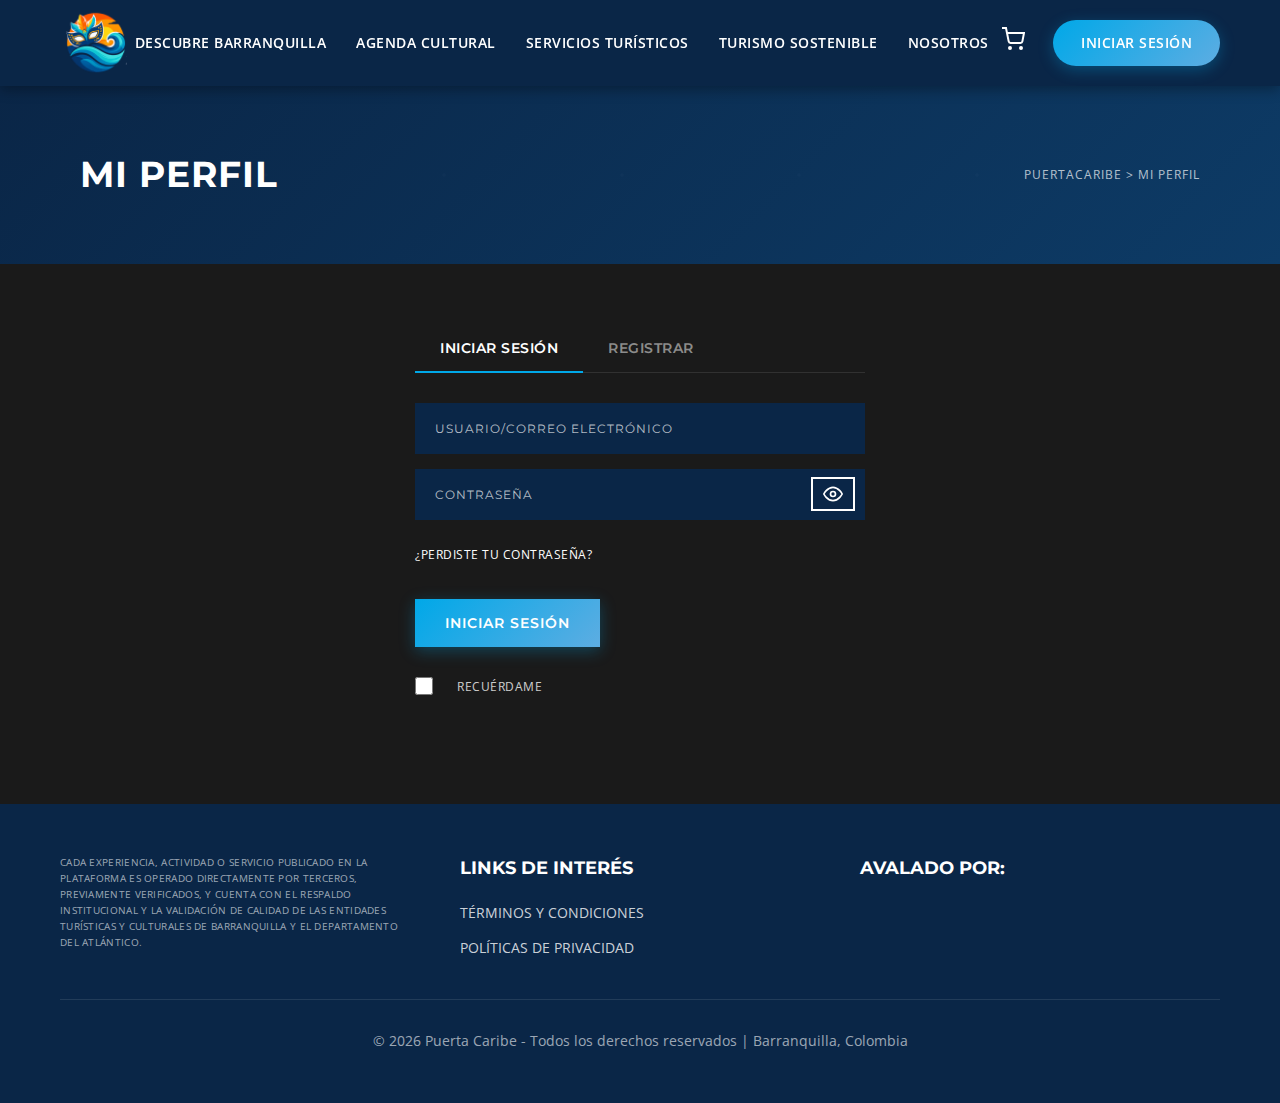
<file: perfil.html>
<!DOCTYPE html>
<html lang="es">
<head>
  <meta charset="UTF-8">
  <meta name="viewport" content="width=device-width, initial-scale=1.0">
  <meta name="description" content="Puerta Caribe - Inicia sesión o regístrate para acceder a tu perfil.">
  <title>Mi Perfil - Puerta Caribe</title>
  <link rel="preconnect" href="https://fonts.googleapis.com">
  <link rel="preconnect" href="https://fonts.gstatic.com" crossorigin>
  <link href="https://fonts.googleapis.com/css2?family=Montserrat:wght@400;600;700;800&family=Open+Sans:wght@400;600&display=swap" rel="stylesheet">
  <link rel="stylesheet" href="css/style.css">
</head>
<body>

  <!-- NAVBAR -->
  <header class="navbar">
    <div class="logo-container">
      <a href="landing.html">
        <div class="logo-icon"><img src="assets/logos/logosimple.png" alt="Puerta Caribe Logo" style="height: 100%; width: auto;"></div>
      </a>
    </div>

    <nav>
      <ul class="nav-links">
        <li><a href="descubre.html">Descubre Barranquilla</a></li>
        <li><a href="agenda.html">Agenda Cultural</a></li>
        <li><a href="servicios.html">Servicios Turísticos</a></li>
        <li><a href="sostenible.html">Turismo Sostenible</a></li>
        <li><a href="nosotros.html">Nosotros</a></li>
      </ul>
    </nav>

    <div class="navbar-actions">
      <a href="carrito.html" class="btn-cart">
        <svg width="24" height="24" viewBox="0 0 24 24" fill="none" stroke="currentColor" stroke-width="2">
          <circle cx="9" cy="21" r="1"></circle>
          <circle cx="20" cy="21" r="1"></circle>
          <path d="M1 1h4l2.68 13.39a2 2 0 0 0 2 1.61h9.72a2 2 0 0 0 2-1.61L23 6H6"></path>
        </svg>
      </a>
      <a href="perfil.html" class="btn-login">Iniciar sesión</a>
    </div>
  </header>

  <!-- HERO PERFIL -->
  <section class="page-hero">
    <div class="page-hero-content">
      <h1>MI PERFIL</h1>
      <div class="breadcrumb">PUERTACARIBE > MI PERFIL</div>
    </div>
  </section>

  <!-- CONTENIDO PERFIL -->
  <section class="perfil-content">
    <div class="perfil-container">
      
      <!-- Pestañas -->
      <div class="perfil-tabs">
        <button class="perfil-tab-btn active" data-tab="login">INICIAR SESIÓN</button>
        <button class="perfil-tab-btn" data-tab="register">REGISTRAR</button>
      </div>

      <!-- Contenido Iniciar Sesión -->
      <div class="perfil-tab-content active" id="login">
        <form class="perfil-form" id="loginForm">
          <div class="perfil-form-group">
            <input type="text" placeholder="USUARIO/CORREO ELECTRÓNICO" required>
          </div>
          <div class="perfil-form-group password-group">
            <input type="password" placeholder="CONTRASEÑA" required>
            <button type="button" class="toggle-password">
              <svg width="20" height="20" viewBox="0 0 24 24" fill="none" stroke="currentColor" stroke-width="2">
                <path d="M1 12s4-8 11-8 11 8 11 8-4 8-11 8-11-8-11-8z"></path>
                <circle cx="12" cy="12" r="3"></circle>
              </svg>
            </button>
          </div>
          <a href="recuperar-contrasena.html" class="perfil-forgot-password">¿PERDISTE TU CONTRASEÑA?</a>
          <button type="submit" class="perfil-btn-submit">INICIAR SESIÓN</button>
          <div class="perfil-checkbox-group">
            <label class="perfil-checkbox-label">
              <input type="checkbox">
              <span class="checkmark"></span>
              RECUÉRDAME
            </label>
          </div>
        </form>
      </div>

      <!-- Contenido Registrar -->
      <div class="perfil-tab-content" id="register">
        <form class="perfil-form" id="registerForm">
          <div class="perfil-form-group">
            <input type="text" placeholder="NOMBRE DE USUARIO" required>
          </div>
          <div class="perfil-form-group">
            <input type="email" placeholder="DIRECCIÓN CORREO ELECTRÓNICO" required>
          </div>
          <div class="perfil-form-group password-group">
            <input type="password" placeholder="CONTRASEÑA" required>
            <button type="button" class="toggle-password">
              <svg width="20" height="20" viewBox="0 0 24 24" fill="none" stroke="currentColor" stroke-width="2">
                <path d="M1 12s4-8 11-8 11 8 11 8-4 8-11 8-11-8-11-8z"></path>
                <circle cx="12" cy="12" r="3"></circle>
              </svg>
            </button>
          </div>
          <div class="perfil-form-group">
            <input type="text" placeholder="NOMBRE" required>
          </div>
          <div class="perfil-form-group">
            <input type="text" placeholder="APELLIDO" required>
          </div>
          <div class="perfil-checkbox-group">
            <label class="perfil-checkbox-label">
              <input type="checkbox" required>
              <span class="checkmark"></span>
              ACEPTO LA POLÍTICA DE PRIVACIDAD
            </label>
          </div>
          <div class="perfil-checkbox-group">
            <label class="perfil-checkbox-label">
              <input type="checkbox" required>
              <span class="checkmark"></span>
              ACEPTO LOS TÉRMINOS Y CONDICIONES
            </label>
          </div>
          <button type="submit" class="perfil-btn-submit">REGISTRAR</button>
        </form>
      </div>

    </div>
  </section>

  <!-- FOOTER -->
  <footer class="footer">
    <div class="footer-content">
      <div class="footer-section footer-disclaimer">
        <p>CADA EXPERIENCIA, ACTIVIDAD O SERVICIO PUBLICADO EN LA PLATAFORMA ES OPERADO DIRECTAMENTE POR TERCEROS, PREVIAMENTE VERIFICADOS, Y CUENTA CON EL RESPALDO INSTITUCIONAL Y LA VALIDACIÓN DE CALIDAD DE LAS ENTIDADES TURÍSTICAS Y CULTURALES DE BARRANQUILLA Y EL DEPARTAMENTO DEL ATLÁNTICO.</p>
      </div>

      <div class="footer-section">
        <h3>LINKS DE INTERÉS</h3>
        <div class="footer-links">
          <a href="#terminos">TÉRMINOS Y CONDICIONES</a>
          <a href="#politicas">POLÍTICAS DE PRIVACIDAD</a>
        </div>
      </div>

      <div class="footer-section">
        <h3>AVALADO POR:</h3>
        <div class="footer-logos">
          <!-- Logos de entidades -->
        </div>
      </div>
    </div>

    <div class="footer-bottom">
      <p>© 2026 Puerta Caribe - Todos los derechos reservados | Barranquilla, Colombia</p>
    </div>
  </footer>

  <script src="js/script.js"></script>
</body>
</html>
</file>
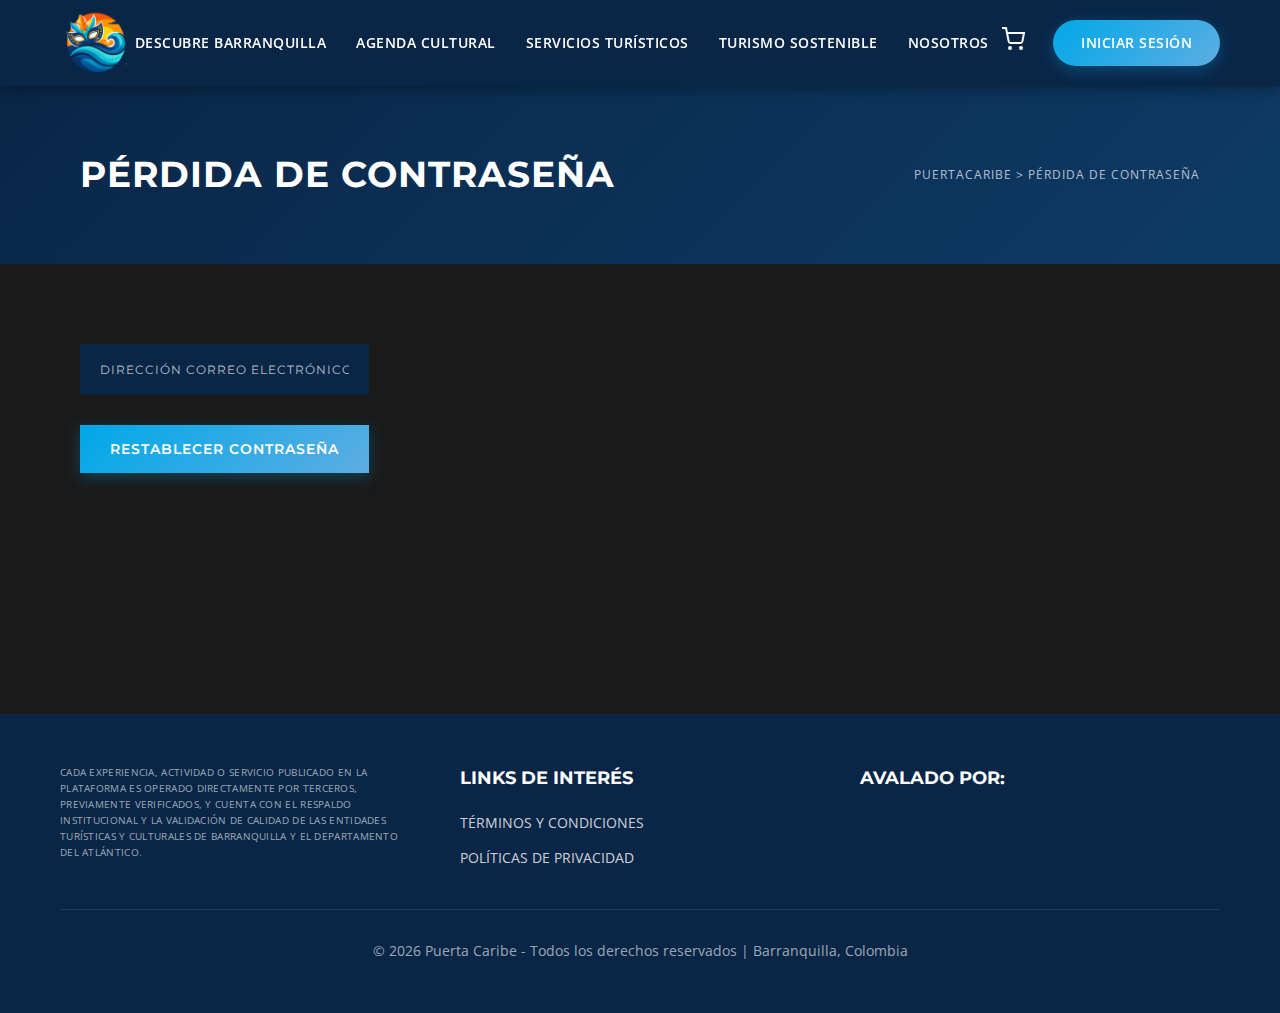
<file: recuperar-contrasena.html>
<!DOCTYPE html>
<html lang="es">
<head>
  <meta charset="UTF-8">
  <meta name="viewport" content="width=device-width, initial-scale=1.0">
  <meta name="description" content="Puerta Caribe - Recupera tu contraseña.">
  <title>Recuperar Contraseña - Puerta Caribe</title>
  <link rel="preconnect" href="https://fonts.googleapis.com">
  <link rel="preconnect" href="https://fonts.gstatic.com" crossorigin>
  <link href="https://fonts.googleapis.com/css2?family=Montserrat:wght@400;600;700;800&family=Open+Sans:wght@400;600&display=swap" rel="stylesheet">
  <link rel="stylesheet" href="css/style.css">
</head>
<body>

  <!-- NAVBAR -->
  <header class="navbar">
    <div class="logo-container">
      <a href="landing.html">
        <div class="logo-icon"><img src="assets/logos/logosimple.png" alt="Puerta Caribe Logo" style="height: 100%; width: auto;"></div>
      </a>
    </div>

    <nav>
      <ul class="nav-links">
        <li><a href="descubre.html">Descubre Barranquilla</a></li>
        <li><a href="agenda.html">Agenda Cultural</a></li>
        <li><a href="servicios.html">Servicios Turísticos</a></li>
        <li><a href="sostenible.html">Turismo Sostenible</a></li>
        <li><a href="nosotros.html">Nosotros</a></li>
      </ul>
    </nav>

    <div class="navbar-actions">
      <a href="carrito.html" class="btn-cart">
        <svg width="24" height="24" viewBox="0 0 24 24" fill="none" stroke="currentColor" stroke-width="2">
          <circle cx="9" cy="21" r="1"></circle>
          <circle cx="20" cy="21" r="1"></circle>
          <path d="M1 1h4l2.68 13.39a2 2 0 0 0 2 1.61h9.72a2 2 0 0 0 2-1.61L23 6H6"></path>
        </svg>
      </a>
      <a href="perfil.html" class="btn-login">Iniciar sesión</a>
    </div>
  </header>

  <!-- HERO -->
  <section class="page-hero">
    <div class="page-hero-content">
      <h1>PÉRDIDA DE CONTRASEÑA</h1>
      <div class="breadcrumb">PUERTACARIBE > PÉRDIDA DE CONTRASEÑA</div>
    </div>
  </section>

  <!-- FORMULARIO RECUPERAR CONTRASEÑA -->
  <section class="recuperar-content">
    <div class="recuperar-container">
      <form class="recuperar-form" id="recuperarForm">
        <div class="perfil-form-group">
          <input type="email" placeholder="DIRECCIÓN CORREO ELECTRÓNICO" required>
        </div>
        <button type="submit" class="perfil-btn-submit">RESTABLECER CONTRASEÑA</button>
      </form>
      
      <div class="recuperar-mensaje" id="recuperarMensaje" style="display: none;">
        <p>Se ha enviado un enlace de recuperación a tu correo electrónico.</p>
        <a href="perfil.html" class="btn-volver-login">VOLVER A INICIAR SESIÓN</a>
      </div>
    </div>
  </section>

  <!-- FOOTER -->
  <footer class="footer">
    <div class="footer-content">
      <div class="footer-section footer-disclaimer">
        <p>CADA EXPERIENCIA, ACTIVIDAD O SERVICIO PUBLICADO EN LA PLATAFORMA ES OPERADO DIRECTAMENTE POR TERCEROS, PREVIAMENTE VERIFICADOS, Y CUENTA CON EL RESPALDO INSTITUCIONAL Y LA VALIDACIÓN DE CALIDAD DE LAS ENTIDADES TURÍSTICAS Y CULTURALES DE BARRANQUILLA Y EL DEPARTAMENTO DEL ATLÁNTICO.</p>
      </div>

      <div class="footer-section">
        <h3>LINKS DE INTERÉS</h3>
        <div class="footer-links">
          <a href="#terminos">TÉRMINOS Y CONDICIONES</a>
          <a href="#politicas">POLÍTICAS DE PRIVACIDAD</a>
        </div>
      </div>

      <div class="footer-section">
        <h3>AVALADO POR:</h3>
        <div class="footer-logos">
          <!-- Logos de entidades -->
        </div>
      </div>
    </div>

    <div class="footer-bottom">
      <p>© 2026 Puerta Caribe - Todos los derechos reservados | Barranquilla, Colombia</p>
    </div>
  </footer>

  <script src="js/script.js"></script>
  <script>
    document.getElementById('recuperarForm').addEventListener('submit', function(e) {
      e.preventDefault();
      const email = this.querySelector('input[type="email"]').value;
      
      // Simular envío
      const submitBtn = this.querySelector('.perfil-btn-submit');
      submitBtn.textContent = 'ENVIANDO...';
      submitBtn.disabled = true;

      setTimeout(() => {
        // Ocultar formulario y mostrar mensaje
        this.style.display = 'none';
        document.getElementById('recuperarMensaje').style.display = 'block';
        console.log('Recuperación enviada a:', email);
      }, 1500);
    });
  </script>
</body>
</html>
</file>
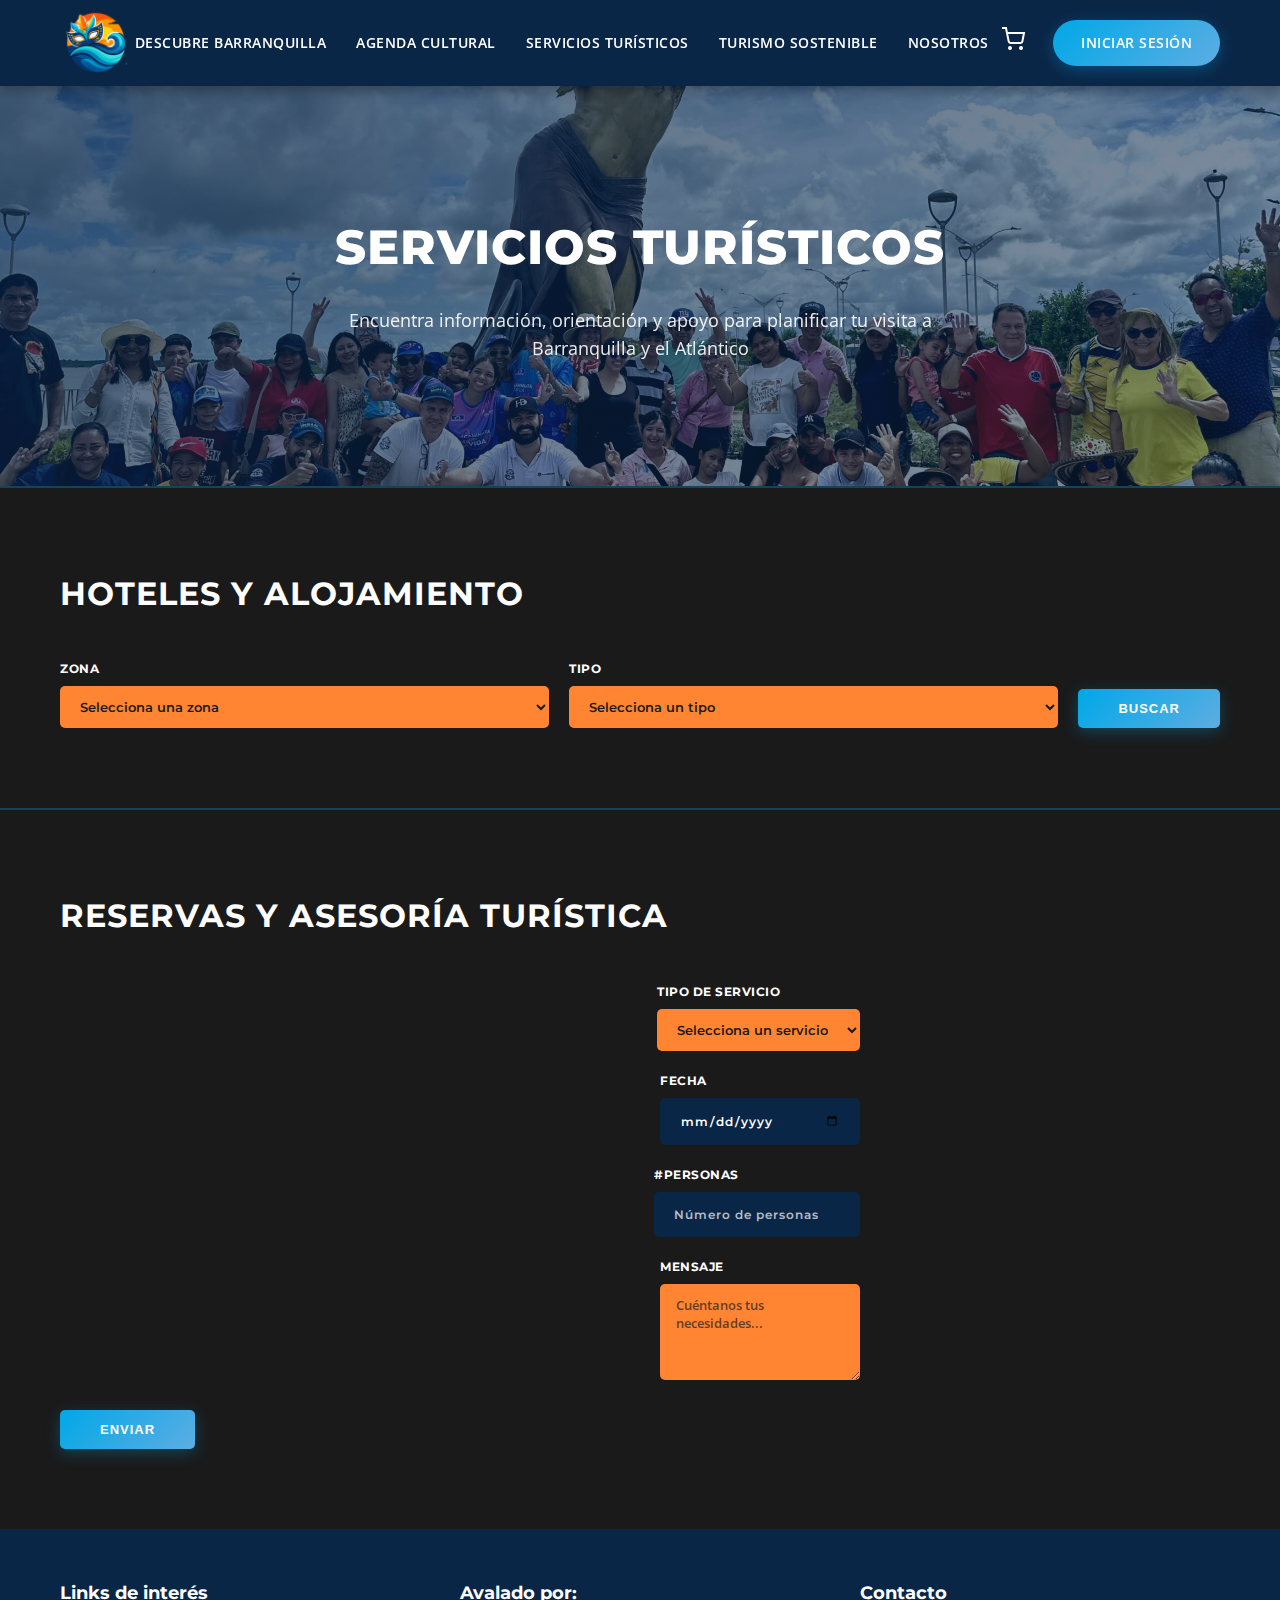
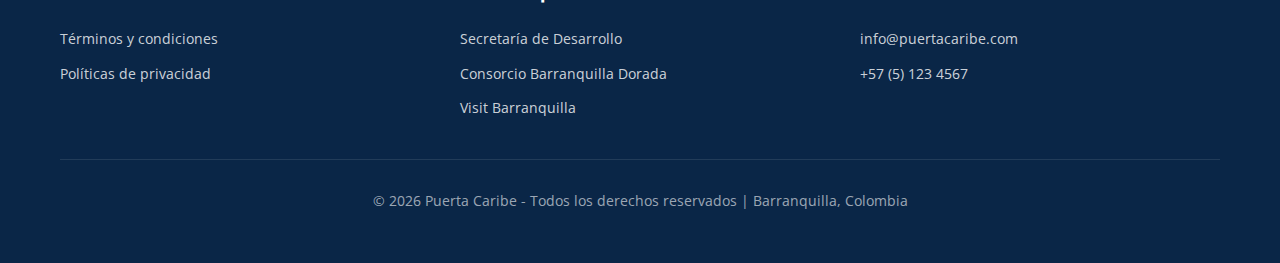
<file: servicios.html>
<!DOCTYPE html>
<html lang="es">
<head>
  <meta charset="UTF-8">
  <meta name="viewport" content="width=device-width, initial-scale=1.0">
  <meta name="description" content="Servicios Turísticos - Puerta Caribe. Encuentra hoteles, alojamiento y asesoría turística en Barranquilla.">
  <meta name="keywords" content="servicios turísticos, hoteles Barranquilla, alojamiento, reservas, asesoría turística">
  <meta property="og:title" content="Servicios Turísticos - Puerta Caribe">
  <meta property="og:description" content="Servicios turísticos profesionales en Barranquilla y el Atlántico">
  <title>Servicios Turísticos - Puerta Caribe</title>
  <link rel="preconnect" href="https://fonts.googleapis.com">
  <link rel="preconnect" href="https://fonts.gstatic.com" crossorigin>
  <link href="https://fonts.googleapis.com/css2?family=Montserrat:wght@400;600;700;800&family=Open+Sans:wght@400;600&display=swap" rel="stylesheet">
  <link rel="stylesheet" href="css/style.css">
</head>
<body>

  <!-- NAVBAR -->
  <header class="navbar">
    <div class="logo-container">
      <a href="landing.html">
        <div class="logo-icon"><img src="assets/logos/logosimple.png" alt="Puerta Caribe Logo" style="height: 100%; width: auto;"></div>
      </a>
    </div>

    <nav>
      <ul class="nav-links">
        <li><a href="descubre.html">Descubre Barranquilla</a></li>
        <li><a href="agenda.html">Agenda Cultural</a></li>
        <li><a href="servicios.html">Servicios Turísticos</a></li>
        <li><a href="sostenible.html">Turismo Sostenible</a></li>
        <li><a href="nosotros.html">Nosotros</a></li>
      </ul>
    </nav>

    <div class="navbar-actions">
      <a href="carrito.html" class="btn-cart">
        <svg width="24" height="24" viewBox="0 0 24 24" fill="none" stroke="currentColor" stroke-width="2">
          <circle cx="9" cy="21" r="1"></circle>
          <circle cx="20" cy="21" r="1"></circle>
          <path d="M1 1h4l2.68 13.39a2 2 0 0 0 2 1.61h9.72a2 2 0 0 0 2-1.61L23 6H6"></path>
        </svg>
      </a>
      <a href="perfil.html" class="btn-login">Iniciar sesión</a>
    </div>
  </header>

  <!-- BANNER HERO SERVICIOS -->
  <section class="servicios-banner hero-parallax" id="servicios-banner">
    <div class="parallax-bg">
      <img class="parallax-image" src="assets/imgs/servicios_turisticos_img.jpg" alt="Servicios Turísticos">
    </div>
    <div class="servicios-banner-overlay"></div>
    <div class="servicios-banner-content">
      <h1>SERVICIOS TURÍSTICOS</h1>
      <p>Encuentra información, orientación y apoyo para planificar tu visita a Barranquilla y el Atlántico</p>
    </div>
  </section>

  <!-- HOTELES Y ALOJAMIENTO -->
  <section class="servicios-busqueda">
    <div class="servicios-wrapper">
      <h2>HOTELES Y ALOJAMIENTO</h2>
      
      <form class="servicios-form">
        <div class="form-group">
          <label for="zona">ZONA</label>
          <select id="zona" name="zona">
            <option value="">Selecciona una zona</option>
            <option value="centro">Centro</option>
            <option value="norte">Zona Norte</option>
            <option value="sur">Zona Sur</option>
            <option value="playa">Zona Playa</option>
          </select>
        </div>

        <div class="form-group">
          <label for="tipo">TIPO</label>
          <select id="tipo" name="tipo">
            <option value="">Selecciona un tipo</option>
            <option value="5estrellas">5 Estrellas</option>
            <option value="4estrellas">4 Estrellas</option>
            <option value="3estrellas">3 Estrellas</option>
            <option value="hostal">Hostal</option>
          </select>
        </div>

        <button type="submit" class="btn-buscar">BUSCAR</button>
      </form>
    </div>
  </section>

  <!-- RESERVAS Y ASESORÍA TURÍSTICA -->
  <section class="servicios-asesoria">
    <div class="servicios-wrapper">
      <h2>RESERVAS Y ASESORÍA TURÍSTICA</h2>

      <form class="servicios-form-asesoria">
        <div class="form-group">
          <label for="tipo-servicio">TIPO DE SERVICIO</label>
          <select id="tipo-servicio" name="tipo-servicio">
            <option value="">Selecciona un servicio</option>
            <option value="tour-guiado">Tour Guiado</option>
            <option value="transporte">Transporte</option>
            <option value="gastronomia">Gastronomía</option>
            <option value="eventos">Eventos</option>
          </select>
        </div>

        <div class="form-group">
          <label for="fecha">FECHA</label>
          <input type="date" id="fecha" name="fecha">
        </div>

        <div class="form-group">
          <label for="personas">#PERSONAS</label>
          <input type="number" id="personas" name="personas" min="1" placeholder="Número de personas">
        </div>

        <div class="form-group">
          <label for="mensaje">MENSAJE</label>
          <textarea id="mensaje" name="mensaje" rows="4" placeholder="Cuéntanos tus necesidades..."></textarea>
        </div>

        <button type="submit" class="btn-enviar">ENVIAR</button>
      </form>
    </div>
  </section>

  <!-- FOOTER -->
  <footer class="footer">
    <div class="footer-content">
      <div class="footer-section">
        <h3>Links de interés</h3>
        <div class="footer-links">
          <a href="#terminos">Términos y condiciones</a>
          <a href="#politicas">Políticas de privacidad</a>
        </div>
      </div>

      <div class="footer-section">
        <h3>Avalado por:</h3>
        <div class="footer-links">
          <a href="#">Secretaría de Desarrollo</a>
          <a href="#">Consorcio Barranquilla Dorada</a>
          <a href="#">Visit Barranquilla</a>
        </div>
      </div>

      <div class="footer-section">
        <h3>Contacto</h3>
        <div class="footer-links">
          <a href="mailto:info@puertacaribe.com">info@puertacaribe.com</a>
          <a href="tel:+57">+57 (5) 123 4567</a>
        </div>
      </div>
    </div>

    <div class="footer-bottom">
      <p>© 2026 Puerta Caribe - Todos los derechos reservados | Barranquilla, Colombia</p>
    </div>
  </footer>

  <!-- MODAL LOGIN/REGISTRO -->
  <div class="modal-overlay" id="loginModal">
    <div class="modal-container">
      <button class="modal-close" id="closeModal">&times;</button>
      
      <!-- Header del modal -->
      <div class="modal-header">
        <h2>MI PERFIL</h2>
        <div class="breadcrumb">PUERTACARIBE > MI PERFIL</div>
      </div>

      <!-- Pestañas -->
      <div class="modal-tabs">
        <button class="tab-btn active" data-tab="login">INICIAR SESIÓN</button>
        <button class="tab-btn" data-tab="register">REGISTRAR</button>
      </div>

      <!-- Contenido Iniciar Sesión -->
      <div class="tab-content active" id="login">
        <form class="login-form" id="loginForm">
          <div class="form-group">
            <input type="text" placeholder="NOMBRE DE USUARIO O CORREO" required>
          </div>
          <div class="form-group password-group">
            <input type="password" placeholder="CONTRASEÑA" required>
            <button type="button" class="toggle-password">
              <svg width="20" height="20" viewBox="0 0 24 24" fill="none" stroke="currentColor" stroke-width="2">
                <path d="M1 12s4-8 11-8 11 8 11 8-4 8-11 8-11-8-11-8z"></path>
                <circle cx="12" cy="12" r="3"></circle>
              </svg>
            </button>
          </div>
          <a href="recuperar-contrasena.html" class="forgot-password">¿Olvidaste tu contraseña?</a>
          <button type="submit" class="btn-submit">INICIAR SESIÓN</button>
        </form>
      </div>

      <!-- Contenido Registrar -->
      <div class="tab-content" id="register">
        <form class="register-form" id="registerForm">
          <div class="form-group">
            <input type="text" placeholder="NOMBRE DE USUARIO" required>
          </div>
          <div class="form-group">
            <input type="email" placeholder="DIRECCIÓN CORREO ELECTRÓNICO" required>
          </div>
          <div class="form-group password-group">
            <input type="password" placeholder="CONTRASEÑA" required>
            <button type="button" class="toggle-password">
              <svg width="20" height="20" viewBox="0 0 24 24" fill="none" stroke="currentColor" stroke-width="2">
                <path d="M1 12s4-8 11-8 11 8 11 8-4 8-11 8-11-8-11-8z"></path>
                <circle cx="12" cy="12" r="3"></circle>
              </svg>
            </button>
          </div>
          <div class="form-group">
            <input type="text" placeholder="NOMBRE" required>
          </div>
          <div class="form-group">
            <input type="text" placeholder="APELLIDO" required>
          </div>
          <div class="checkbox-group">
            <label class="checkbox-label">
              <input type="checkbox" required>
              <span class="checkmark"></span>
              ACEPTO LA POLÍTICA DE PRIVACIDAD
            </label>
          </div>
          <div class="checkbox-group">
            <label class="checkbox-label">
              <input type="checkbox" required>
              <span class="checkmark"></span>
              ACEPTO LOS TÉRMINOS Y CONDICIONES
            </label>
          </div>
          <button type="submit" class="btn-submit">REGISTRAR</button>
        </form>
      </div>
    </div>
  </div>

  <script src="js/script.js"></script>
</body>
</html>
</file>
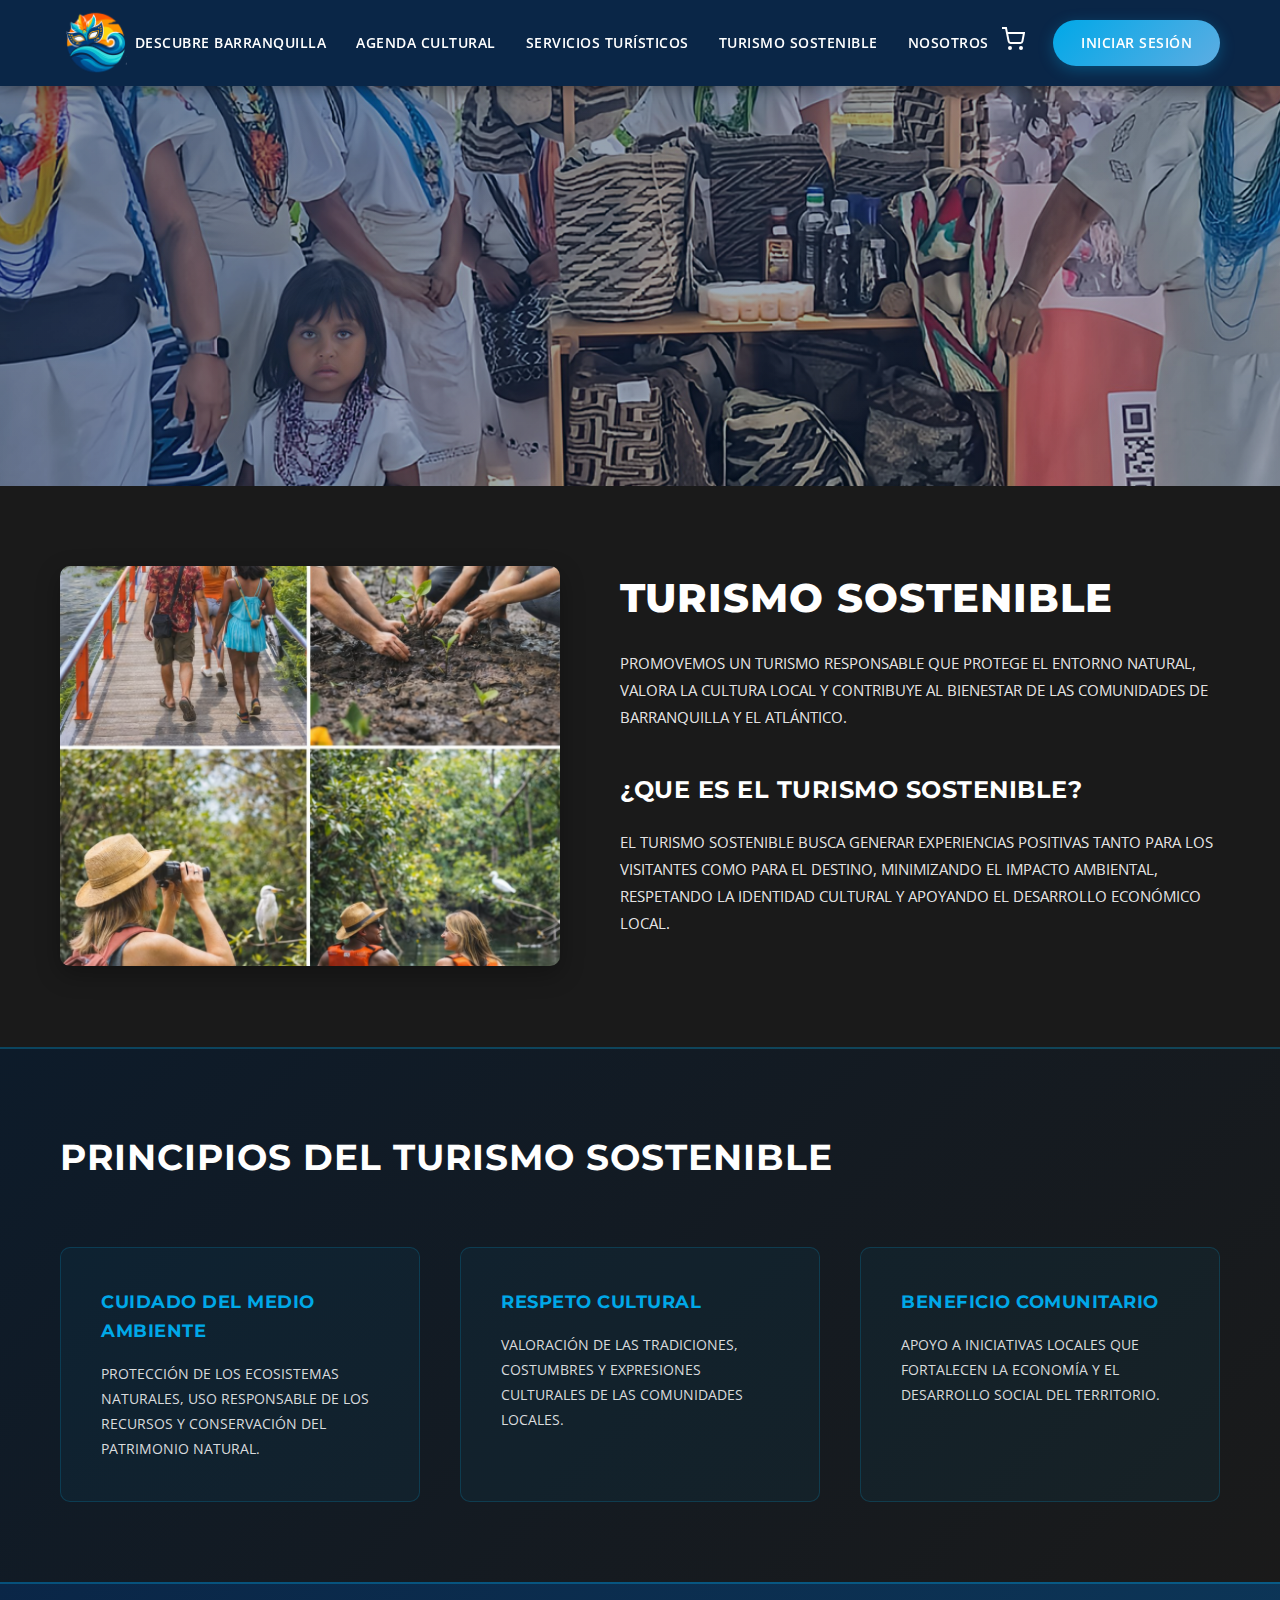
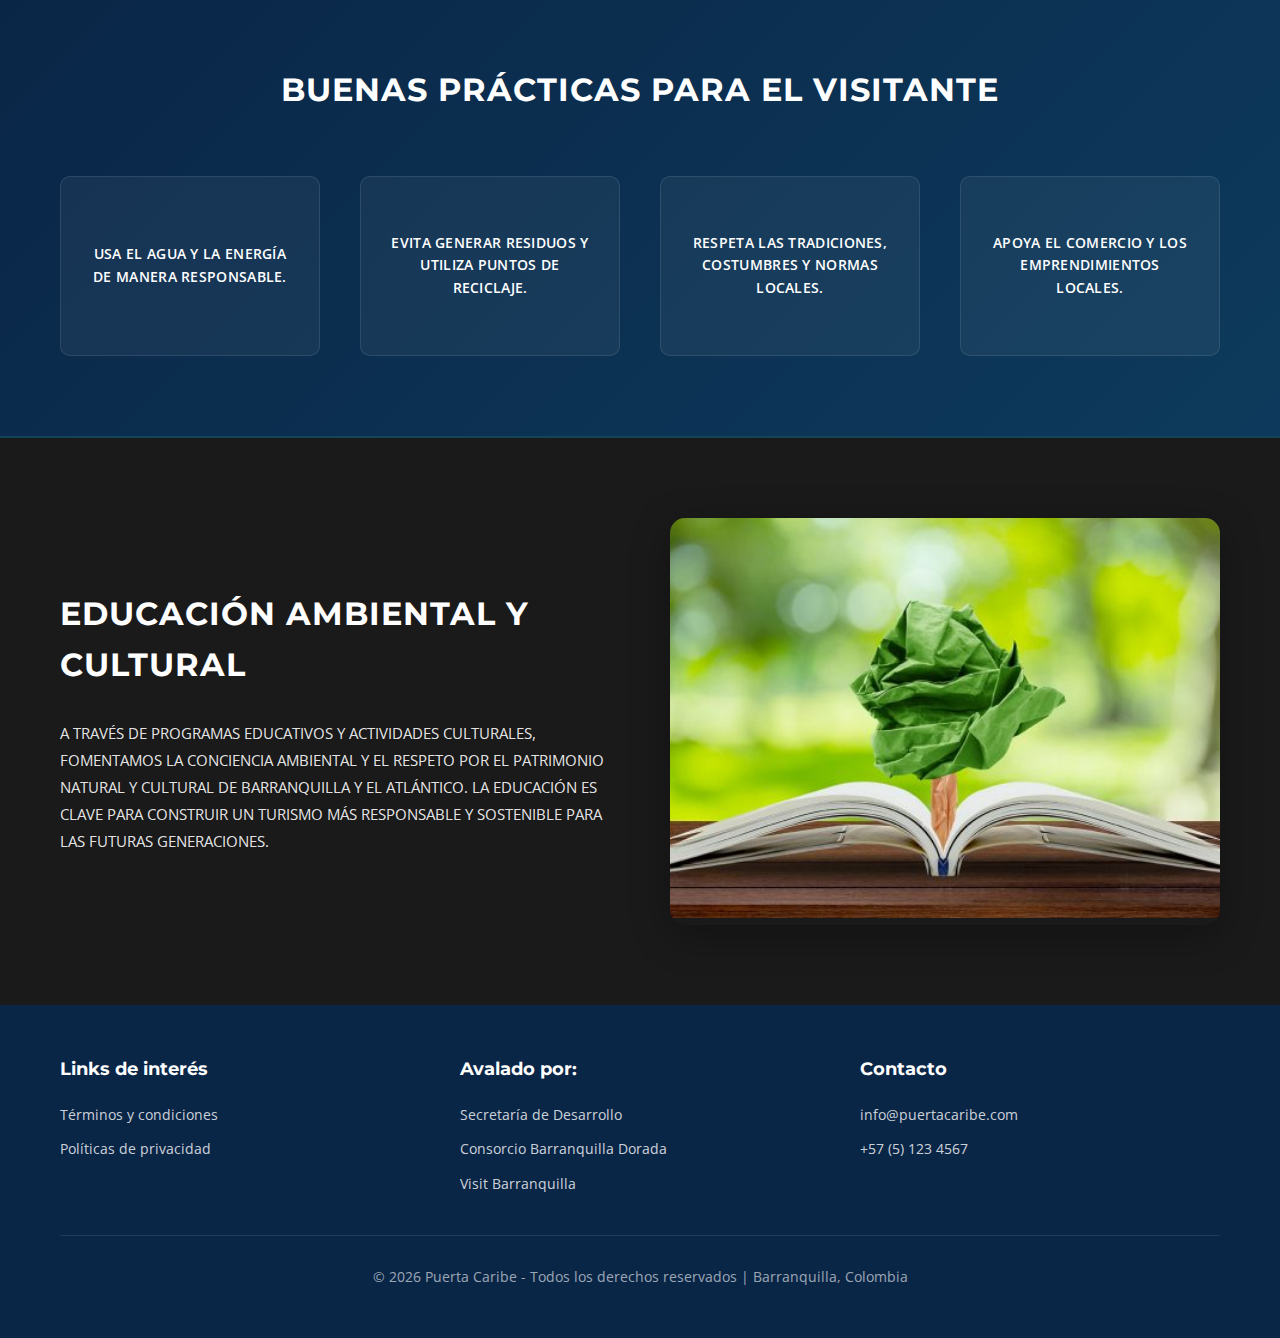
<file: sostenible.html>
<!DOCTYPE html>
<html lang="es">
<head>
  <meta charset="UTF-8">
  <meta name="viewport" content="width=device-width, initial-scale=1.0">
  <meta name="description" content="Turismo Sostenible - Puerta Caribe. Promovemos un turismo responsable que protege el entorno natural y la cultura local.">
  <meta name="keywords" content="turismo sostenible, ecoturismo, turismo responsable, Barranquilla, ambiente, cultura">
  <meta property="og:title" content="Turismo Sostenible - Puerta Caribe">
  <meta property="og:description" content="Turismo responsable y sostenible en Barranquilla y el Atlántico">
  <title>Turismo Sostenible - Puerta Caribe</title>
  <link rel="preconnect" href="https://fonts.googleapis.com">
  <link rel="preconnect" href="https://fonts.gstatic.com" crossorigin>
  <link href="https://fonts.googleapis.com/css2?family=Montserrat:wght@400;600;700;800&family=Open+Sans:wght@400;600&display=swap" rel="stylesheet">
  <link rel="stylesheet" href="css/style.css">
</head>
<body>

  <!-- NAVBAR -->
  <header class="navbar">
    <div class="logo-container">
      <a href="landing.html">
        <div class="logo-icon"><img src="assets/logos/logosimple.png" alt="Puerta Caribe Logo" style="height: 100%; width: auto;"></div>
      </a>
    </div>

    <nav>
      <ul class="nav-links">
        <li><a href="descubre.html">Descubre Barranquilla</a></li>
        <li><a href="agenda.html">Agenda Cultural</a></li>
        <li><a href="servicios.html">Servicios Turísticos</a></li>
        <li><a href="sostenible.html">Turismo Sostenible</a></li>
        <li><a href="nosotros.html">Nosotros</a></li>
      </ul>
    </nav>

    <div class="navbar-actions">
      <a href="carrito.html" class="btn-cart">
        <svg width="24" height="24" viewBox="0 0 24 24" fill="none" stroke="currentColor" stroke-width="2">
          <circle cx="9" cy="21" r="1"></circle>
          <circle cx="20" cy="21" r="1"></circle>
          <path d="M1 1h4l2.68 13.39a2 2 0 0 0 2 1.61h9.72a2 2 0 0 0 2-1.61L23 6H6"></path>
        </svg>
      </a>
      <a href="perfil.html" class="btn-login">Iniciar sesión</a>
    </div>
  </header>

  <!-- BANNER HERO SOSTENIBLE CON PARALLAX -->
  <section class="sostenible-hero hero-parallax" id="sostenible-hero">
    <div class="parallax-bg">
      <img class="parallax-image" src="assets/banner/turismo_sostenible.jpg" alt="Turismo Sostenible">
    </div>
    <div class="sostenible-hero-overlay"></div>
  </section>

  <!-- TURISMO SOSTENIBLE SECTION -->
  <section class="sostenible-section">
    <div class="sostenible-wrapper">
      <div class="sostenible-content-grid">
        <div class="sostenible-images">
          <img src="assets/imgs/turismo_sostnibleimg1.png" alt="Turismo Sostenible" class="sostenible-img">
        </div>

        <div class="sostenible-text">
          <h1>TURISMO SOSTENIBLE</h1>
          <p>PROMOVEMOS UN TURISMO RESPONSABLE QUE PROTEGE EL ENTORNO NATURAL, VALORA LA CULTURA LOCAL Y CONTRIBUYE AL BIENESTAR DE LAS COMUNIDADES DE BARRANQUILLA Y EL ATLÁNTICO.</p>

          <h2>¿QUE ES EL TURISMO SOSTENIBLE?</h2>
          <p>EL TURISMO SOSTENIBLE BUSCA GENERAR EXPERIENCIAS POSITIVAS TANTO PARA LOS VISITANTES COMO PARA EL DESTINO, MINIMIZANDO EL IMPACTO AMBIENTAL, RESPETANDO LA IDENTIDAD CULTURAL Y APOYANDO EL DESARROLLO ECONÓMICO LOCAL.</p>
        </div>
      </div>
    </div>
  </section>

  <!-- PRINCIPIOS DEL TURISMO SOSTENIBLE -->
  <section class="principios-section">
    <div class="sostenible-wrapper">
      <h2>PRINCIPIOS DEL TURISMO SOSTENIBLE</h2>

      <div class="principios-grid">
        <div class="principio">
          <h3>CUIDADO DEL MEDIO AMBIENTE</h3>
          <p>PROTECCIÓN DE LOS ECOSISTEMAS NATURALES, USO RESPONSABLE DE LOS RECURSOS Y CONSERVACIÓN DEL PATRIMONIO NATURAL.</p>
        </div>

        <div class="principio">
          <h3>RESPETO CULTURAL</h3>
          <p>VALORACIÓN DE LAS TRADICIONES, COSTUMBRES Y EXPRESIONES CULTURALES DE LAS COMUNIDADES LOCALES.</p>
        </div>

        <div class="principio">
          <h3>BENEFICIO COMUNITARIO</h3>
          <p>APOYO A INICIATIVAS LOCALES QUE FORTALECEN LA ECONOMÍA Y EL DESARROLLO SOCIAL DEL TERRITORIO.</p>
        </div>
      </div>
    </div>
  </section>

  <!-- BUENAS PRÁCTICAS PARA EL VISITANTE -->
  <section class="buenas-practicas-section">
    <div class="sostenible-wrapper">
      <h2>BUENAS PRÁCTICAS PARA EL VISITANTE</h2>

      <div class="practicas-grid">
        <div class="practica-item">
          <p>USA EL AGUA Y LA ENERGÍA DE MANERA RESPONSABLE.</p>
        </div>

        <div class="practica-item">
          <p>EVITA GENERAR RESIDUOS Y UTILIZA PUNTOS DE RECICLAJE.</p>
        </div>

        <div class="practica-item">
          <p>RESPETA LAS TRADICIONES, COSTUMBRES Y NORMAS LOCALES.</p>
        </div>

        <div class="practica-item">
          <p>APOYA EL COMERCIO Y LOS EMPRENDIMIENTOS LOCALES.</p>
        </div>
      </div>
    </div>
  </section>

  <!-- EDUCACIÓN AMBIENTAL Y CULTURAL -->
  <section class="educacion-section">
    <div class="sostenible-wrapper">
      <div class="educacion-content">
        <h2>EDUCACIÓN AMBIENTAL Y CULTURAL</h2>
        <p>A TRAVÉS DE PROGRAMAS EDUCATIVOS Y ACTIVIDADES CULTURALES, FOMENTAMOS LA CONCIENCIA AMBIENTAL Y EL RESPETO POR EL PATRIMONIO NATURAL Y CULTURAL DE BARRANQUILLA Y EL ATLÁNTICO. LA EDUCACIÓN ES CLAVE PARA CONSTRUIR UN TURISMO MÁS RESPONSABLE Y SOSTENIBLE PARA LAS FUTURAS GENERACIONES.</p>
      </div>

      <div class="educacion-image">
        <img src="assets/imgs/turismo_sostenibleimg2.jpg" alt="Educación Ambiental y Cultural">
      </div>
    </div>
  </section>

  <!-- FOOTER -->
  <footer class="footer">
    <div class="footer-content">
      <div class="footer-section">
        <h3>Links de interés</h3>
        <div class="footer-links">
          <a href="#terminos">Términos y condiciones</a>
          <a href="#politicas">Políticas de privacidad</a>
        </div>
      </div>

      <div class="footer-section">
        <h3>Avalado por:</h3>
        <div class="footer-links">
          <a href="#">Secretaría de Desarrollo</a>
          <a href="#">Consorcio Barranquilla Dorada</a>
          <a href="#">Visit Barranquilla</a>
        </div>
      </div>

      <div class="footer-section">
        <h3>Contacto</h3>
        <div class="footer-links">
          <a href="mailto:info@puertacaribe.com">info@puertacaribe.com</a>
          <a href="tel:+57">+57 (5) 123 4567</a>
        </div>
      </div>
    </div>

    <div class="footer-bottom">
      <p>© 2026 Puerta Caribe - Todos los derechos reservados | Barranquilla, Colombia</p>
    </div>
  </footer>

  <!-- MODAL LOGIN/REGISTRO -->
  <div class="modal-overlay" id="loginModal">
    <div class="modal-container">
      <button class="modal-close" id="closeModal">&times;</button>
      
      <!-- Header del modal -->
      <div class="modal-header">
        <h2>MI PERFIL</h2>
        <div class="breadcrumb">PUERTACARIBE > MI PERFIL</div>
      </div>

      <!-- Pestañas -->
      <div class="modal-tabs">
        <button class="tab-btn active" data-tab="login">INICIAR SESIÓN</button>
        <button class="tab-btn" data-tab="register">REGISTRAR</button>
      </div>

      <!-- Contenido Iniciar Sesión -->
      <div class="tab-content active" id="login">
        <form class="login-form" id="loginForm">
          <div class="form-group">
            <input type="text" placeholder="NOMBRE DE USUARIO O CORREO" required>
          </div>
          <div class="form-group password-group">
            <input type="password" placeholder="CONTRASEÑA" required>
            <button type="button" class="toggle-password">
              <svg width="20" height="20" viewBox="0 0 24 24" fill="none" stroke="currentColor" stroke-width="2">
                <path d="M1 12s4-8 11-8 11 8 11 8-4 8-11 8-11-8-11-8z"></path>
                <circle cx="12" cy="12" r="3"></circle>
              </svg>
            </button>
          </div>
          <a href="recuperar-contrasena.html" class="forgot-password">¿Olvidaste tu contraseña?</a>
          <button type="submit" class="btn-submit">INICIAR SESIÓN</button>
        </form>
      </div>

      <!-- Contenido Registrar -->
      <div class="tab-content" id="register">
        <form class="register-form" id="registerForm">
          <div class="form-group">
            <input type="text" placeholder="NOMBRE DE USUARIO" required>
          </div>
          <div class="form-group">
            <input type="email" placeholder="DIRECCIÓN CORREO ELECTRÓNICO" required>
          </div>
          <div class="form-group password-group">
            <input type="password" placeholder="CONTRASEÑA" required>
            <button type="button" class="toggle-password">
              <svg width="20" height="20" viewBox="0 0 24 24" fill="none" stroke="currentColor" stroke-width="2">
                <path d="M1 12s4-8 11-8 11 8 11 8-4 8-11 8-11-8-11-8z"></path>
                <circle cx="12" cy="12" r="3"></circle>
              </svg>
            </button>
          </div>
          <div class="form-group">
            <input type="text" placeholder="NOMBRE" required>
          </div>
          <div class="form-group">
            <input type="text" placeholder="APELLIDO" required>
          </div>
          <div class="checkbox-group">
            <label class="checkbox-label">
              <input type="checkbox" required>
              <span class="checkmark"></span>
              ACEPTO LA POLÍTICA DE PRIVACIDAD
            </label>
          </div>
          <div class="checkbox-group">
            <label class="checkbox-label">
              <input type="checkbox" required>
              <span class="checkmark"></span>
              ACEPTO LOS TÉRMINOS Y CONDICIONES
            </label>
          </div>
          <button type="submit" class="btn-submit">REGISTRAR</button>
        </form>
      </div>
    </div>
  </div>

  <script src="js/script.js"></script>
</body>
</html>
</file>
<file: css/style.css>
/* ============================================
   PUERTA CARIBE - STYLESHEET
   ============================================ */

/* CSS Variables for Colors and Spacing */
:root {
  --navy: #0A2647;
  --dark-bg: #1A1A1A;
  --bright-blue: #00A8E8;
  --light-blue: #5DADE2;
  --orange: #FF8533;
  --yellow: #FFD700;
  --white: #FFFFFF;
  --light-gray: #F5F5F5;
  --transition-speed: 0.4s;
  --transition-smooth: 0.5s;
}

/* ============================================
   GLOBAL STYLES
   ============================================ */
* {
  margin: 0;
  padding: 0;
  box-sizing: border-box;
}

body {
  font-family: 'Open Sans', sans-serif;
  color: var(--white);
  background-color: var(--dark-bg);
  line-height: 1.6;
  overflow-x: hidden;
}

/* ============================================
   NAVBAR STYLES
   ============================================ */
.navbar {
  display: flex;
  justify-content: space-between;
  align-items: center;
  padding: 8px 60px;
  background-color: var(--navy);
  position: sticky;
  top: 0;
  z-index: 1000;
  box-shadow: 0 4px 12px rgba(0, 0, 0, 0.3);
}

.logo-container {
  display: flex;
  align-items: center;
  justify-content: center;
  gap: 15px;
}

.logo-icon {
  width: 70px;
  height: 70px;
  display: flex;
  align-items: center;
  justify-content: center;
}

.logo-text {
  font-family: 'Montserrat', sans-serif;
  font-weight: 700;
  font-size: 20px;
  color: var(--white);
}

.nav-links {
  display: flex;
  list-style: none;
  gap: 30px;
  align-items: center;
}

.nav-links a {
  text-decoration: none;
  color: var(--white);
  font-size: 14px;
  font-weight: 600;
  text-transform: uppercase;
  letter-spacing: 0.5px;
  position: relative;
  transition: color var(--transition-speed) ease-in-out;
}

.nav-links a::after {
  content: '';
  position: absolute;
  bottom: -5px;
  left: 0;
  width: 0;
  height: 2px;
  background: var(--bright-blue);
  transition: width var(--transition-speed) ease-in-out;
}

.nav-links a:hover {
  color: var(--bright-blue);
}

.nav-links a:hover::after {
  width: 100%;
}

.btn-login {
  background: linear-gradient(135deg, var(--bright-blue), var(--light-blue));
  border: none;
  padding: 12px 28px;
  border-radius: 25px;
  cursor: pointer;
  color: var(--white);
  font-weight: 600;
  font-size: 14px;
  text-transform: uppercase;
  letter-spacing: 0.5px;
  transition: all var(--transition-smooth) ease-in-out;
  box-shadow: 0 4px 15px rgba(0, 168, 232, 0.3);
  text-decoration: none;
  display: inline-block;
}

.btn-login:hover {
  transform: translateY(-2px);
  box-shadow: 0 6px 20px rgba(0, 168, 232, 0.5);
  color: var(--white);
}

/* ============================================
   HERO SECTION STYLES
   ============================================ */
.hero {
  display: flex;
  align-items: center;
  justify-content: flex-end;
  position: relative;
  width: 100%;
  height: 600px;
  overflow: hidden;
}

.hero-video {
  position: absolute;
  top: 0;
  left: 0;
  width: 100%;
  height: 100%;
  object-fit: cover;
  z-index: 1;
}

.hero-overlay {
  position: absolute;
  top: 0;
  left: 0;
  width: 100%;
  height: 100%;
  background: none;
  z-index: 2;
  pointer-events: none;
}

.hero-left {
  display: none;
}

.hero-image-wrapper {
  position: relative;
  border-radius: 0;
  overflow: hidden;
  box-shadow: none;
  width: 100%;
  max-height: 600px;
}

.hero-image-wrapper::after {
  content: '';
  position: absolute;
  bottom: 0;
  left: 0;
  right: 0;
  height: 0;
  background: none;
  pointer-events: none;
  z-index: 1;
}

.hero-image-wrapper.banner-active {
  box-shadow: none;
}

.hero-image-wrapper::before {
  content: '';
  position: absolute;
  top: 0;
  left: 0;
  right: 0;
  bottom: 0;
  background: none;
  z-index: 1;
  opacity: 0;
  transition: opacity var(--transition-smooth) ease-in-out;
}

.hero-image-wrapper:hover::before {
  opacity: 0;
}

.hero-image {
  position: absolute;
  top: 0;
  left: 0;
  width: 100%;
  height: 100%;
  display: block;
  border-radius: 0;
  transition: none;
  object-fit: cover;
  z-index: 1;
  /* GPU acceleration for smooth scroll-linked animations */
  will-change: transform;
  backface-visibility: hidden;
  -webkit-backface-visibility: hidden;
  transform: translateZ(0);
  -webkit-transform: translateZ(0);
  transform-style: preserve-3d;
  -webkit-transform-style: preserve-3d;
}

/* Hero sin overlay para nosotros */
.hero-nosotros .hero-overlay {
  display: none;
}

/* Overlay mejorado para nosotros */
.hero-overlay-nosotros {
  position: absolute;
  top: 0;
  left: 0;
  width: 100%;
  height: 100%;
  background: linear-gradient(135deg, rgba(10, 38, 71, 0.4) 0%, rgba(10, 38, 71, 0.6) 50%, rgba(10, 38, 71, 0.4) 100%);
  z-index: 2;
}

/* Parallax container */
.hero-parallax {
  overflow: hidden;
}

.parallax-bg {
  position: absolute;
  top: -50px;
  left: 0;
  width: 100%;
  height: calc(100% + 100px);
  z-index: 1;
}

.parallax-image {
  width: 100%;
  height: 100%;
  object-fit: cover;
  will-change: transform;
}

/* Logo centrado en el banner */
.hero-center-logo {
  position: absolute;
  top: 50%;
  left: 50%;
  transform: translate(-50%, -50%);
  z-index: 4;
}

.hero-center-logo img {
  max-width: 500px;
  height: auto;
  filter: drop-shadow(0 4px 30px rgba(0, 0, 0, 0.4));
}

/* Logo centrado en el banner */
.floating-logo {
  animation: floatEntrance 1.5s ease-out forwards;
  transition: transform 0.3s ease-out, opacity 0.3s ease-out;
  will-change: transform, opacity;
  opacity: 0;
}

.floating-logo:hover {
  transform: translate(-50%, -50%) scale(1.05) !important;
}

/* Animación de entrada del logo */
@keyframes floatEntrance {
  0% {
    opacity: 0;
    transform: translate(-50%, -30%) scale(0.5);
  }
  60% {
    opacity: 1;
    transform: translate(-50%, -55%) scale(1.05);
  }
  80% {
    transform: translate(-50%, -48%) scale(0.98);
  }
  100% {
    opacity: 1;
    transform: translate(-50%, -50%) scale(1);
  }
}

/* ============================================
   INDEX HERO - Banner principal de index.html
   ============================================ */
.index-hero {
  position: relative;
  height: 400px;
  background: linear-gradient(135deg, var(--navy) 0%, #0d3b66 100%);
  display: flex;
  align-items: center;
  justify-content: center;
  overflow: hidden;
}

.index-hero.hero-parallax .parallax-bg {
  position: absolute;
  top: -50px;
  left: 0;
  width: 100%;
  height: calc(100% + 100px);
  z-index: 0;
}

.index-hero.hero-parallax .parallax-image {
  width: 100%;
  height: 100%;
  object-fit: cover;
  will-change: transform;
}

.index-hero-overlay {
  position: absolute;
  top: 0;
  left: 0;
  width: 100%;
  height: 100%;
  background: linear-gradient(135deg, rgba(10, 38, 71, 0.7) 0%, rgba(10, 38, 71, 0.5) 100%);
  z-index: 1;
}

.index-hero-content {
  position: relative;
  z-index: 2;
  text-align: center;
  animation: fadeInUp 1s ease-out;
  padding: 0 20px;
}

.index-hero-content h1 {
  font-family: 'Montserrat', sans-serif;
  font-weight: 800;
  font-size: 56px;
  color: var(--white);
  margin-bottom: 20px;
  letter-spacing: 2px;
}

.index-hero-content p {
  font-size: 20px;
  color: rgba(255, 255, 255, 0.9);
  max-width: 700px;
  margin: 0 auto;
}

/* Sección Quiénes Somos (fuera del banner) */
.quienes-somos-section {
  background: linear-gradient(180deg, var(--navy) 0%, #0d3b66 100%);
  padding: 80px 60px;
}

.quienes-somos-content {
  max-width: 1200px;
  margin: 0 auto;
}

.quienes-somos-content h2 {
  font-family: 'Montserrat', sans-serif;
  font-weight: 800;
  font-size: 48px;
  margin-bottom: 30px;
  color: var(--white);
  letter-spacing: 1px;
  text-align: center;
}

.quienes-somos-content p {
  font-size: 18px;
  line-height: 1.9;
  color: rgba(255, 255, 255, 0.9);
  text-align: justify;
  margin-bottom: 25px;
  max-width: 900px;
  margin-left: auto;
  margin-right: auto;
}

.hero-badge {
  position: absolute;
  top: 20px;
  left: 20px;
  background: var(--white);
  padding: 10px 20px;
  border-radius: 15px;
  z-index: 2;
  box-shadow: 0 4px 15px rgba(0, 0, 0, 0.2);
}

.hero-right {
  animation: slideInRight 1s ease-out;
  padding: 80px 60px;
  max-width: 600px;
  position: relative;
  z-index: 3;
}

.hero-right h2 {
  font-family: 'Montserrat', sans-serif;
  font-weight: 800;
  font-size: 42px;
  margin-bottom: 25px;
  color: var(--white);
  letter-spacing: 1px;
  line-height: 1.2;
}

.hero-right p {
  font-size: 16px;
  line-height: 1.8;
  color: rgba(255, 255, 255, 0.9);
  text-align: justify;
}

.hero-badge {
  position: absolute;
  top: 20px;
  left: 20px;
  background: var(--white);
  padding: 10px 20px;
  border-radius: 15px;
  z-index: 2;
  box-shadow: 0 4px 15px rgba(0, 0, 0, 0.2);
}

.badge-text {
  font-family: 'Montserrat', sans-serif;
  font-weight: 700;
  font-size: 14px;
  color: var(--navy);
}

.hero-right {
  animation: slideInRight 1s ease-out;
}

.hero-right h2 {
  font-family: 'Montserrat', sans-serif;
  font-weight: 800;
  font-size: 42px;
  margin-bottom: 25px;
  color: var(--white);
  letter-spacing: 1px;
  line-height: 1.2;
}

.hero-right p {
  font-size: 16px;
  line-height: 1.8;
  color: rgba(255, 255, 255, 0.9);
  text-align: justify;
}

/* ============================================
   AGENDA CULTURAL SECTION STYLES
   ============================================ */
.agenda-hero {
  position: relative;
  height: 400px;
  background: linear-gradient(135deg, var(--navy) 0%, #0d3b66 100%);
  display: flex;
  align-items: center;
  justify-content: center;
  overflow: hidden;
  opacity: 1;
  transition: opacity 0.4s ease-in-out;
}

.agenda-hero.hero-parallax .parallax-bg {
  position: absolute;
  top: -50px;
  left: 0;
  width: 100%;
  height: calc(100% + 100px);
  z-index: 0;
}

.agenda-hero.hero-parallax .parallax-image {
  width: 100%;
  height: 100%;
  object-fit: cover;
  will-change: transform;
}

.agenda-hero-overlay {
  position: absolute;
  top: 0;
  left: 0;
  width: 100%;
  height: 100%;
  background: linear-gradient(135deg, rgba(10, 38, 71, 0.6) 0%, rgba(10, 38, 71, 0.4) 100%);
  z-index: 1;
}

.agenda-hero-content {
  position: relative;
  z-index: 1;
  text-align: center;
  animation: fadeInUp 1s ease-out;
}

.agenda-hero h1 {
  font-family: 'Montserrat', sans-serif;
  font-weight: 800;
  font-size: 48px;
  color: var(--white);
  margin-bottom: 20px;
  letter-spacing: 1px;
}

.agenda-hero p {
  font-size: 18px;
  color: rgba(255, 255, 255, 0.9);
  max-width: 600px;
}

@keyframes fadeInUp {
  from {
    opacity: 0;
    transform: translateY(30px);
  }
  to {
    opacity: 1;
    transform: translateY(0);
  }
}

.agenda-cultural {
  padding: 80px 60px;
  background-color: var(--dark-bg);
}

.agenda-wrapper {
  max-width: 1000px;
  margin: 0 auto;
}

.agenda-cultural h2 {
  font-family: 'Montserrat', sans-serif;
  font-weight: 800;
  font-size: 36px;
  margin-bottom: 8px;
  color: var(--white);
  text-align: center;
}

.agenda-subtitle {
  font-family: 'Montserrat', sans-serif;
  font-weight: 600;
  font-size: 16px;
  color: rgba(255, 255, 255, 0.7);
  text-align: center;
  margin-bottom: 40px;
  letter-spacing: 2px;
  text-transform: uppercase;
}

/* Calendar Header Controls */
.calendar-header {
  display: flex;
  justify-content: space-between;
  align-items: center;
  margin-bottom: 25px;
  gap: 20px;
}

.calendar-nav {
  display: flex;
  align-items: center;
  gap: 15px;
  background: rgba(0, 168, 232, 0.08);
  padding: 10px 20px;
  border-radius: 8px;
  border: 1px solid rgba(0, 168, 232, 0.2);
}

.btn-nav-month {
  background: transparent;
  border: none;
  color: var(--bright-blue);
  font-size: 22px;
  font-weight: 800;
  cursor: pointer;
  width: 35px;
  height: 35px;
  display: flex;
  align-items: center;
  justify-content: center;
  border-radius: 6px;
  transition: all 0.4s ease-in-out;
}

.btn-nav-month:hover {
  background: rgba(0, 168, 232, 0.2);
  color: var(--light-blue);
}

.current-month-year {
  color: var(--white);
  font-weight: 700;
  font-size: 15px;
  white-space: nowrap;
  letter-spacing: 0.5px;
  min-width: 130px;
  text-align: center;
}

.btn-today {
  background: linear-gradient(135deg, var(--bright-blue), var(--light-blue));
  border: none;
  padding: 10px 24px;
  border-radius: 8px;
  color: var(--white);
  font-weight: 700;
  font-size: 13px;
  text-transform: uppercase;
  letter-spacing: 0.5px;
  cursor: pointer;
  transition: all 0.4s ease-in-out;
  box-shadow: 0 2px 10px rgba(0, 168, 232, 0.3);
}

.btn-today:hover {
  transform: translateY(-2px);
  box-shadow: 0 4px 15px rgba(0, 168, 232, 0.4);
}

/* Calendar Grid */
.calendar-grid-wrapper {
  background: rgba(0, 168, 232, 0.05);
  padding: 20px;
  border-radius: 12px;
  border: 1px solid rgba(0, 168, 232, 0.15);
  margin-bottom: 30px;
}

.calendar-weekdays {
  display: grid;
  grid-template-columns: repeat(7, 1fr);
  gap: 8px;
  margin-bottom: 10px;
}

.weekday {
  background: rgba(0, 168, 232, 0.2);
  color: var(--bright-blue);
  padding: 10px 0;
  text-align: center;
  font-weight: 700;
  font-size: 12px;
  border-radius: 6px;
  letter-spacing: 0.5px;
}

.calendar-grid {
  display: grid;
  grid-template-columns: repeat(7, 1fr);
  gap: 8px;
}

.calendar-day {
  aspect-ratio: 1;
  display: flex;
  align-items: center;
  justify-content: center;
  background: rgba(255, 255, 255, 0.03);
  border: 1px solid rgba(255, 255, 255, 0.08);
  border-radius: 8px;
  color: rgba(255, 255, 255, 0.6);
  font-weight: 600;
  font-size: 14px;
  cursor: pointer;
  transition: all 0.4s ease-in-out;
  user-select: none;
}

.calendar-day:hover:not(.empty) {
  background: rgba(0, 168, 232, 0.15);
  border-color: rgba(0, 168, 232, 0.4);
  color: var(--bright-blue);
  transform: scale(1.05);
}

.calendar-day.empty {
  background: transparent;
  border: none;
  color: rgba(255, 255, 255, 0.1);
  cursor: default;
}

.calendar-day.empty:hover {
  background: transparent;
  border: none;
  transform: none;
}

.calendar-day.today {
  background: linear-gradient(135deg, rgba(0, 168, 232, 0.35), rgba(0, 168, 232, 0.15));
  border-color: var(--bright-blue);
  color: var(--bright-blue);
  font-weight: 800;
  box-shadow: inset 0 0 15px rgba(0, 168, 232, 0.25);
}

.calendar-day.today:hover {
  transform: scale(1.08);
}

/* Filters Section */
.filters-section {
  display: flex;
  gap: 15px;
  align-items: center;
  flex-wrap: wrap;
}

.filter-search {
  flex: 1;
  min-width: 200px;
  background: rgba(0, 168, 232, 0.08);
  border: 1px solid rgba(0, 168, 232, 0.2);
  padding: 12px 16px;
  border-radius: 8px;
  color: var(--white);
  font-size: 14px;
  font-family: 'Open Sans', sans-serif;
  transition: all 0.4s ease-in-out;
}

.filter-search::placeholder {
  color: rgba(255, 255, 255, 0.4);
}

.filter-search:focus {
  outline: none;
  border-color: var(--bright-blue);
  background: rgba(0, 168, 232, 0.12);
  box-shadow: 0 0 0 3px rgba(0, 168, 232, 0.1);
}

.filter-buttons {
  display: flex;
  gap: 10px;
  flex-wrap: wrap;
}

.filter-badge {
  background: rgba(0, 168, 232, 0.1);
  border: 1px solid rgba(0, 168, 232, 0.3);
  padding: 8px 16px;
  border-radius: 20px;
  color: rgba(255, 255, 255, 0.85);
  font-size: 12px;
  font-weight: 600;
  cursor: pointer;
  transition: all 0.4s ease-in-out;
  white-space: nowrap;
  letter-spacing: 0.3px;
}

.filter-badge:hover {
  background: rgba(0, 168, 232, 0.2);
  border-color: var(--bright-blue);
  color: var(--bright-blue);
}

.filter-badge.active {
  background: linear-gradient(135deg, var(--bright-blue), var(--light-blue));
  border-color: var(--bright-blue);
  color: var(--white);
  box-shadow: 0 2px 10px rgba(0, 168, 232, 0.3);
}

/* ============================================
   POR QUE CONSULTAR SECTION STYLES
   ============================================ */
.por-que-consultar {
  background: linear-gradient(135deg, var(--navy) 0%, #0d3b66 100%);
  padding: 100px 60px;
  text-align: center;
  position: relative;
  overflow: hidden;
}

.por-que-consultar::before {
  content: '';
  position: absolute;
  bottom: -50%;
  left: -10%;
  width: 500px;
  height: 500px;
  background: radial-gradient(circle, rgba(0, 168, 232, 0.1) 0%, transparent 70%);
  border-radius: 50%;
}

.por-que-consultar h2 {
  font-family: 'Montserrat', sans-serif;
  font-weight: 800;
  font-size: 38px;
  margin-bottom: 60px;
  color: var(--white);
  position: relative;
  z-index: 1;
}

.beneficios-agenda {
  display: grid;
  grid-template-columns: repeat(4, 1fr);
  gap: 30px;
  position: relative;
  z-index: 1;
}

.beneficio-agenda {
  background: rgba(255, 255, 255, 0.05);
  padding: 40px 30px;
  border-radius: 15px;
  backdrop-filter: blur(10px);
  border: 2px solid rgba(255, 255, 255, 0.1);
  transition: all var(--transition-smooth) ease-in-out;
  position: relative;
  overflow: hidden;
}

.beneficio-agenda::before {
  content: '';
  position: absolute;
  top: 0;
  left: 0;
  width: 100%;
  height: 100%;
  background: linear-gradient(135deg, rgba(0, 168, 232, 0.1), rgba(255, 133, 51, 0.1));
  opacity: 0;
  transition: opacity var(--transition-smooth) ease-in-out;
}

.beneficio-agenda:hover {
  transform: translateY(-10px);
  border-color: var(--bright-blue);
  box-shadow: 0 20px 60px rgba(0, 168, 232, 0.3);
}

.beneficio-agenda:hover::before {
  opacity: 1;
}

.beneficio-agenda-icon {
  font-size: 48px;
  margin-bottom: 20px;
  position: relative;
  z-index: 1;
}

.beneficio-agenda h3 {
  font-family: 'Montserrat', sans-serif;
  font-weight: 700;
  font-size: 18px;
  margin-bottom: 15px;
  color: var(--white);
  position: relative;
  z-index: 1;
}

.beneficio-agenda p {
  font-size: 14px;
  line-height: 1.7;
  color: rgba(255, 255, 255, 0.9);
  position: relative;
  z-index: 1;
}

/* ============================================
   COMO FUNCIONA SECTION STYLES
   ============================================ */
.como-funciona {
  padding: 100px 60px;
  background-color: var(--dark-bg);
}

.como-funciona h2 {
  font-family: 'Montserrat', sans-serif;
  font-weight: 800;
  font-size: 38px;
  margin-bottom: 20px;
  color: var(--white);
  text-align: left;
}

/* Como Funciona Minimal - Nosotros */
.como-funciona-minimal {
  padding: 100px 60px;
  background: var(--dark-bg);
}

.como-funciona-minimal > * {
  max-width: 1200px;
  margin-left: auto;
  margin-right: auto;
}

.como-funciona-header {
  text-align: center;
  margin-bottom: 80px;
}

.como-funciona-header h2 {
  font-family: 'Montserrat', sans-serif;
  font-weight: 800;
  font-size: 42px;
  color: var(--white);
  margin-bottom: 15px;
  letter-spacing: 1px;
}

.como-funciona-header .como-intro {
  font-size: 18px;
  color: rgba(255, 255, 255, 0.6);
  font-weight: 400;
  margin: 0;
}

.pasos-minimal {
  display: flex;
  flex-direction: column;
  gap: 0;
}

.paso-minimal {
  display: flex;
  align-items: flex-start;
  padding: 50px 0;
  border-bottom: 1px solid rgba(255, 255, 255, 0.1);
  transition: all 0.4s ease;
}

.paso-minimal:first-child {
  border-top: 1px solid rgba(255, 255, 255, 0.1);
}

.paso-minimal:hover {
  background: rgba(255, 255, 255, 0.02);
  padding-left: 30px;
}

.paso-numero {
  font-family: 'Montserrat', sans-serif;
  font-weight: 800;
  font-size: 72px;
  color: var(--bright-blue);
  line-height: 1;
  min-width: 150px;
  opacity: 0.8;
  transition: all 0.4s ease;
}

.paso-minimal:hover .paso-numero {
  opacity: 1;
  transform: scale(1.05);
}

.paso-contenido {
  flex: 1;
  padding-left: 40px;
}

.paso-contenido h3 {
  font-family: 'Montserrat', sans-serif;
  font-weight: 700;
  font-size: 24px;
  color: var(--white);
  margin-bottom: 12px;
}

.paso-contenido p {
  font-size: 16px;
  line-height: 1.8;
  color: rgba(255, 255, 255, 0.7);
  max-width: 600px;
}

.como-funciona-footer {
  text-align: center;
  margin-top: 60px;
  padding: 40px;
  background: rgba(0, 168, 232, 0.05);
  border-radius: 15px;
  border: 1px solid rgba(0, 168, 232, 0.1);
}

.como-funciona-footer p {
  font-size: 15px;
  color: rgba(255, 255, 255, 0.7);
  line-height: 1.7;
  max-width: 700px;
  margin: 0 auto;
}

.como-intro {
  font-size: 18px;
  color: rgba(255, 255, 255, 0.8);
  margin-bottom: 50px;
  max-width: 800px;
}

.pasos {
  display: grid;
  grid-template-columns: repeat(3, 1fr);
  gap: 40px;
  margin-top: 50px;
}

.paso {
  background: linear-gradient(135deg, #1e3a5f 0%, #0d1b2a 100%);
  padding: 40px 30px;
  border-radius: 20px;
  position: relative;
  overflow: hidden;
  transition: all var(--transition-smooth) ease-in-out;
  border: 2px solid transparent;
}

.paso::before {
  content: '';
  position: absolute;
  top: 0;
  left: 0;
  right: 0;
  height: 5px;
  background: linear-gradient(90deg, var(--bright-blue), var(--orange));
}

.paso:hover {
  transform: translateY(-10px);
  border-color: var(--bright-blue);
  box-shadow: 0 20px 40px rgba(0, 168, 232, 0.3);
}

.paso-number {
  font-family: 'Montserrat', sans-serif;
  font-weight: 800;
  font-size: 64px;
  color: var(--bright-blue);
  opacity: 0.2;
  position: absolute;
  top: 20px;
  right: 20px;
  line-height: 1;
}

.paso h3 {
  font-family: 'Montserrat', sans-serif;
  font-weight: 700;
  font-size: 20px;
  margin-bottom: 15px;
  color: var(--white);
  position: relative;
  z-index: 1;
}

.paso p {
  font-size: 15px;
  line-height: 1.7;
  color: rgba(255, 255, 255, 0.8);
  position: relative;
  z-index: 1;
}

/* ============================================
   POR QUE SECTION STYLES - MINIMAL
   ============================================ */
.por-que-minimal {
  background: linear-gradient(180deg, #0d1b2a 0%, var(--navy) 100%);
  padding: 100px 60px;
}

.por-que-container {
  max-width: 1100px;
  margin: 0 auto;
}

.por-que-minimal h2 {
  font-family: 'Montserrat', sans-serif;
  font-weight: 800;
  font-size: 42px;
  color: var(--white);
  text-align: center;
  margin-bottom: 70px;
  letter-spacing: 0.5px;
}

.beneficios-minimal {
  display: grid;
  grid-template-columns: repeat(2, 1fr);
  gap: 30px;
}

.beneficio-minimal {
  display: flex;
  align-items: flex-start;
  gap: 25px;
  padding: 35px;
  background: rgba(255, 255, 255, 0.03);
  border-radius: 16px;
  border: 1px solid rgba(255, 255, 255, 0.06);
  transition: all 0.4s ease;
}

.beneficio-minimal:hover {
  background: rgba(255, 255, 255, 0.06);
  border-color: rgba(0, 168, 232, 0.3);
  transform: translateY(-5px);
}

.beneficio-icono {
  flex-shrink: 0;
  width: 60px;
  height: 60px;
  display: flex;
  align-items: center;
  justify-content: center;
  background: linear-gradient(135deg, rgba(0, 168, 232, 0.15) 0%, rgba(0, 168, 232, 0.05) 100%);
  border-radius: 12px;
  color: var(--bright-blue);
  transition: all 0.4s ease;
}

.beneficio-minimal:hover .beneficio-icono {
  background: linear-gradient(135deg, rgba(0, 168, 232, 0.25) 0%, rgba(0, 168, 232, 0.1) 100%);
  transform: scale(1.05);
}

.beneficio-texto h3 {
  font-family: 'Montserrat', sans-serif;
  font-weight: 700;
  font-size: 18px;
  color: var(--white);
  margin-bottom: 10px;
}

.beneficio-texto p {
  font-size: 15px;
  line-height: 1.7;
  color: rgba(255, 255, 255, 0.65);
}

/* POR QUE ORIGINAL - mantener para otras páginas */
.por-que {
  background: linear-gradient(135deg, var(--navy) 0%, #0d3b66 100%);
  padding: 100px 60px;
  text-align: center;
  position: relative;
  overflow: hidden;
}

.por-que::before {
  content: '';
  position: absolute;
  top: -50%;
  right: -10%;
  width: 500px;
  height: 500px;
  background: radial-gradient(circle, rgba(0, 168, 232, 0.1) 0%, transparent 70%);
  border-radius: 50%;
}

.por-que h2 {
  font-family: 'Montserrat', sans-serif;
  font-weight: 800;
  font-size: 38px;
  margin-bottom: 60px;
  color: var(--white);
  position: relative;
  z-index: 1;
}

.beneficios {
  display: grid;
  grid-template-columns: repeat(2, 1fr);
  gap: 50px;
  max-width: 1000px;
  margin: 0 auto;
  position: relative;
  z-index: 1;
}

.beneficio {
  background: rgba(255, 255, 255, 0.05);
  padding: 50px 40px;
  border-radius: 20px;
  backdrop-filter: blur(10px);
  border: 2px solid rgba(255, 255, 255, 0.1);
  transition: all var(--transition-smooth) ease-in-out;
  position: relative;
  overflow: hidden;
}

.beneficio::before {
  content: '';
  position: absolute;
  top: 0;
  left: 0;
  width: 100%;
  height: 100%;
  background: linear-gradient(135deg, rgba(0, 168, 232, 0.1), rgba(255, 133, 51, 0.1));
  opacity: 0;
  transition: opacity var(--transition-smooth) ease-in-out;
}

.beneficio:hover {
  transform: scale(1.05);
  border-color: var(--bright-blue);
  box-shadow: 0 20px 60px rgba(0, 168, 232, 0.3);
}

.beneficio:hover::before {
  opacity: 1;
}

.beneficio-icon {
  font-size: 48px;
  margin-bottom: 20px;
  position: relative;
  z-index: 1;
}

.beneficio p {
  font-size: 16px;
  line-height: 1.8;
  color: var(--white);
  font-weight: 600;
  position: relative;
  z-index: 1;
}

/* ============================================
   RESPALDO SECTION STYLES
   ============================================ */
.respaldo {
  padding: 100px 60px;
  text-align: center;
  background: linear-gradient(180deg, var(--dark-bg) 0%, #0d1b2a 100%);
  position: relative;
}

.respaldo-header {
  margin-bottom: 40px;
}

.respaldo h2 {
  font-family: 'Montserrat', sans-serif;
  font-weight: 800;
  font-size: 38px;
  margin-bottom: 30px;
  color: var(--white);
}

.respaldo-content {
  max-width: 900px;
  margin: 0 auto;
  background: rgba(255, 255, 255, 0.03);
  padding: 50px;
  border-radius: 20px;
  border: 1px solid rgba(255, 255, 255, 0.1);
}

.respaldo p {
  font-size: 16px;
  line-height: 1.9;
  color: rgba(255, 255, 255, 0.9);
  margin-bottom: 20px;
  text-align: justify;
}

.respaldo-image {
  width: 100%;
  max-width: 1200px;
  margin: 50px auto 0;
  border-radius: 20px;
  overflow: hidden;
  box-shadow: 0 20px 60px rgba(0, 0, 0, 0.4);
  /* Clip overflow for parallax effect */
  position: relative;
}

.respaldo-image img {
  width: 100%;
  height: auto;
  display: block;
  /* GPU acceleration for smooth parallax */
  will-change: transform;
  backface-visibility: hidden;
  -webkit-backface-visibility: hidden;
  transform: translateZ(0);
  -webkit-transform: translateZ(0);
  transform-style: preserve-3d;
  -webkit-transform-style: preserve-3d;
}

/* Banner de Carnaval al final de Nosotros */
.respaldo-banner {
  width: 100vw;
  margin-left: calc(-50vw + 50%);
  margin-top: 60px;
  position: relative;
  height: 400px;
  overflow: hidden;
}

.respaldo-banner.hero-parallax .parallax-bg {
  position: absolute;
  top: -50px;
  left: 0;
  width: 100%;
  height: calc(100% + 100px);
  z-index: 0;
}

.respaldo-banner.hero-parallax .parallax-image {
  width: 100%;
  height: 100%;
  object-fit: cover;
  object-position: center;
  will-change: transform;
}

.respaldo-banner img {
  width: 100%;
  height: 100%;
  object-fit: cover;
  object-position: center;
  display: block;
}

/* ============================================
   FOOTER STYLES
   ============================================ */
.footer {
  background: var(--navy);
  padding: 50px 60px;
  position: relative;
}

.footer-content {
  display: grid;
  grid-template-columns: repeat(3, 1fr);
  gap: 40px;
  margin-bottom: 40px;
}

.footer-section h3 {
  font-family: 'Montserrat', sans-serif;
  font-weight: 700;
  font-size: 18px;
  margin-bottom: 20px;
  color: var(--white);
}

.footer-links {
  display: flex;
  flex-direction: column;
  gap: 12px;
}

.footer-links a {
  color: rgba(255, 255, 255, 0.8);
  text-decoration: none;
  font-size: 14px;
  transition: all var(--transition-speed) ease-in-out;
  display: inline-block;
}

.footer-links a:hover {
  color: var(--bright-blue);
  transform: translateX(5px);
}

.footer-bottom {
  text-align: center;
  padding-top: 30px;
  border-top: 1px solid rgba(255, 255, 255, 0.1);
  color: rgba(255, 255, 255, 0.6);
  font-size: 14px;
}

/* ============================================
   ANIMATIONS
   ============================================ */
@keyframes pulse {
  0%, 100% {
    transform: scale(1);
  }
  50% {
    transform: scale(1.05);
  }
}

@keyframes slideInLeft {
  from {
    opacity: 0;
    transform: translateX(-50px);
  }
  to {
    opacity: 1;
    transform: translateX(0);
  }
}

@keyframes slideInRight {
  from {
    opacity: 0;
    transform: translateX(50px);
  }
  to {
    opacity: 1;
    transform: translateX(0);
  }
}

/* ============================================
   RESPONSIVE DESIGN
   ============================================ */
@media (max-width: 1024px) {
  .hero {
    display: block;
  }

  .pasos {
    grid-template-columns: 1fr;
  }

  .beneficios {
    grid-template-columns: 1fr;
  }

  .beneficios-agenda {
    grid-template-columns: repeat(2, 1fr);
  }

  .beneficios-minimal {
    grid-template-columns: 1fr;
  }

  .footer-content {
    grid-template-columns: 1fr;
  }

  .nav-links {
    display: none;
  }

  .calendar-filters {
    grid-template-columns: repeat(2, 1fr);
  }

  .agenda-hero h1 {
    font-size: 36px;
  }

  .paso-minimal {
    flex-direction: column;
    gap: 20px;
  }

  .paso-numero {
    font-size: 48px;
    min-width: auto;
  }

  .paso-contenido {
    padding-left: 0;
  }
}

@media (max-width: 768px) {
  .navbar {
    padding: 15px 30px;
  }

  .hero,
  .como-funciona,
  .como-funciona-minimal,
  .por-que,
  .por-que-minimal,
  .respaldo,
  .footer,
  .agenda-cultural,
  .por-que-consultar,
  .agenda-hero {
    padding: 50px 25px;
  }

  .como-funciona-header h2,
  .por-que-minimal h2 {
    font-size: 32px;
  }

  .agenda-wrapper {
    padding: 0;
  }

  .hero-right h2,
  .como-funciona h2,
  .por-que h2,
  .respaldo h2,
  .agenda-cultural h2,
  .por-que-consultar h2 {
    font-size: 28px;
  }

  .agenda-hero h1 {
    font-size: 32px;
  }

  .agenda-hero {
    height: 300px;
  }

  .calendar-header {
    flex-direction: column;
    align-items: stretch;
    gap: 12px;
  }

  .calendar-nav {
    justify-content: space-between;
  }

  .button-today {
    width: 100%;
  }

  .calendar-grid-wrapper {
    padding: 15px;
    margin-bottom: 20px;
  }

  .calendar-weekdays {
    gap: 5px;
    margin-bottom: 8px;
  }

  .weekday {
    padding: 8px 0;
    font-size: 11px;
  }

  .calendar-grid {
    gap: 5px;
  }

  .calendar-day {
    font-size: 13px;
    padding: 8px;
  }

  .filters-section {
    flex-direction: column;
    gap: 12px;
  }

  .filter-search {
    min-width: 100%;
  }

  .filter-buttons {
    width: 100%;
    justify-content: center;
    gap: 8px;
  }

  .filter-badge {
    font-size: 11px;
    padding: 7px 12px;
  }

  .beneficios-agenda {
    grid-template-columns: 1fr;
  }
}

/* ============================================
   SERVICIOS TURÍSTICOS STYLES
   ============================================ */

/* Banner Hero de Servicios */
.servicios-banner {
  position: relative;
  height: 400px;
  background: linear-gradient(135deg, var(--navy) 0%, #0d3b66 100%);
  display: flex;
  align-items: center;
  justify-content: center;
  overflow: hidden;
}

.servicios-banner.hero-parallax .parallax-bg {
  position: absolute;
  top: -50px;
  left: 0;
  width: 100%;
  height: calc(100% + 100px);
  z-index: 0;
}

.servicios-banner.hero-parallax .parallax-image {
  width: 100%;
  height: 100%;
  object-fit: cover;
  will-change: transform;
}

.servicios-banner-overlay {
  position: absolute;
  top: 0;
  left: 0;
  width: 100%;
  height: 100%;
  background: linear-gradient(135deg, rgba(10, 38, 71, 0.7) 0%, rgba(10, 38, 71, 0.5) 100%);
  z-index: 1;
}

.servicios-banner-content {
  position: relative;
  z-index: 2;
  text-align: center;
  animation: fadeInUp 1s ease-out;
  padding: 0 20px;
}

.servicios-banner-content h1 {
  font-family: 'Montserrat', sans-serif;
  font-weight: 800;
  font-size: 48px;
  color: var(--white);
  margin-bottom: 20px;
  letter-spacing: 1px;
}

.servicios-banner-content p {
  font-size: 18px;
  color: rgba(255, 255, 255, 0.9);
  max-width: 600px;
  margin: 0 auto;
}

/* Legacy servicios-hero - mantener por compatibilidad */
.servicios-hero {
  background: linear-gradient(135deg, var(--dark-bg) 0%, #0d1b2a 100%);
  padding: 80px 60px;
}

.servicios-container {
  display: grid;
  grid-template-columns: 1fr 1fr;
  gap: 60px;
  align-items: center;
  max-width: 1400px;
  margin: 0 auto;
}

.servicios-left {
  display: flex;
  justify-content: center;
}

.servicios-image {
  width: 100%;
  max-width: 400px;
  border-radius: 15px;
  box-shadow: 0 10px 40px rgba(0, 0, 0, 0.3);
  transition: transform var(--transition-smooth) ease-in-out;
}

.servicios-image:hover {
  transform: scale(1.05);
}

.servicios-right {
  display: flex;
  flex-direction: column;
  gap: 20px;
}

.servicios-right h1 {
  font-family: 'Montserrat', sans-serif;
  font-size: 48px;
  font-weight: 800;
  color: var(--white);
  line-height: 1.2;
}

.servicios-right p {
  font-size: 16px;
  color: rgba(255, 255, 255, 0.9);
  line-height: 1.8;
}

/* Servicios Búsqueda y Asesoría Sections */
.servicios-busqueda,
.servicios-asesoria {
  background-color: var(--dark-bg);
  padding: 80px 60px;
}

.servicios-busqueda {
  border-top: 2px solid rgba(0, 168, 232, 0.3);
}

.servicios-asesoria {
  border-top: 2px solid rgba(0, 168, 232, 0.3);
}

.servicios-wrapper {
  max-width: 1400px;
  margin: 0 auto;
}

.servicios-wrapper h2 {
  font-family: 'Montserrat', sans-serif;
  font-size: 32px;
  font-weight: 700;
  color: var(--white);
  margin-bottom: 40px;
  letter-spacing: 1px;
}

.servicios-form,
.servicios-form-asesoria {
  display: flex;
  flex-wrap: wrap;
  gap: 20px;
  align-items: flex-end;
}

.servicios-form {
  justify-content: flex-start;
}

.servicios-form-asesoria {
  flex-direction: column;
  max-width: 800px;
}

.form-group {
  display: flex;
  flex-direction: column;
  flex: 1;
  min-width: 200px;
}

.servicios-form .form-group {
  min-width: 180px;
}

.form-group label {
  font-family: 'Montserrat', sans-serif;
  font-weight: 700;
  font-size: 12px;
  color: var(--white);
  margin-bottom: 8px;
  text-transform: uppercase;
  letter-spacing: 0.5px;
}

.form-group select,
.form-group input,
.form-group textarea {
  padding: 12px 16px;
  border: none;
  border-radius: 5px;
  background-color: var(--orange);
  color: var(--dark-bg);
  font-family: 'Montserrat', sans-serif;
  font-weight: 600;
  font-size: 13px;
  transition: all var(--transition-speed) ease-in-out;
}

.form-group input::placeholder,
.form-group textarea::placeholder {
  color: rgba(26, 26, 26, 0.7);
}

.form-group select:focus,
.form-group input:focus,
.form-group textarea:focus {
  outline: none;
  box-shadow: 0 0 0 3px rgba(0, 168, 232, 0.3);
  background-color: #FFB84D;
}

.form-group select option {
  background-color: var(--dark-bg);
  color: var(--white);
}

.form-group textarea {
  resize: vertical;
  font-family: 'Open Sans', sans-serif;
}

.btn-buscar,
.btn-enviar {
  background: linear-gradient(135deg, var(--bright-blue), var(--light-blue));
  border: none;
  padding: 12px 40px;
  border-radius: 5px;
  cursor: pointer;
  color: var(--white);
  font-weight: 700;
  font-size: 13px;
  text-transform: uppercase;
  letter-spacing: 1px;
  transition: all var(--transition-smooth) ease-in-out;
  box-shadow: 0 4px 15px rgba(0, 168, 232, 0.3);
}

.btn-buscar:hover,
.btn-enviar:hover {
  transform: translateY(-2px);
  box-shadow: 0 6px 20px rgba(0, 168, 232, 0.5);
}

.btn-buscar:active,
.btn-enviar:active {
  transform: translateY(0);
}

.servicios-form-asesoria .btn-enviar {
  align-self: flex-start;
  margin-top: 10px;
}

@media (max-width: 768px) {
  .servicios-container {
    grid-template-columns: 1fr;
    gap: 40px;
    padding: 60px 30px;
  }

  .servicios-right h1 {
    font-size: 36px;
  }

  .servicios-wrapper h2 {
    font-size: 24px;
  }

  .servicios-form,
  .servicios-form-asesoria {
    flex-direction: column;
  }

  .servicios-form .form-group {
    min-width: 100%;
  }

  .btn-buscar,
  .btn-enviar {
    width: 100%;
  }
}

/* ============================================
   TURISMO SOSTENIBLE STYLES
   ============================================ */

.sostenible-hero {
  position: relative;
  height: 400px;
  background: linear-gradient(135deg, var(--navy) 0%, #0d3b66 100%);
  display: flex;
  align-items: center;
  justify-content: center;
  overflow: hidden;
}

.sostenible-hero.hero-parallax .parallax-bg {
  position: absolute;
  top: -50px;
  left: 0;
  width: 100%;
  height: calc(100% + 100px);
  z-index: 0;
}

.sostenible-hero.hero-parallax .parallax-image {
  width: 100%;
  height: 100%;
  object-fit: cover;
  will-change: transform;
}

.sostenible-hero-overlay {
  position: absolute;
  top: 0;
  left: 0;
  width: 100%;
  height: 100%;
  background: linear-gradient(135deg, rgba(10, 38, 71, 0.5) 0%, rgba(10, 38, 71, 0.3) 100%);
  z-index: 1;
}

.sostenible-section {
  background-color: var(--dark-bg);
  padding: 80px 60px;
}

.sostenible-wrapper {
  max-width: 1400px;
  margin: 0 auto;
}

.sostenible-content-grid {
  display: grid;
  grid-template-columns: 500px 1fr;
  gap: 60px;
  align-items: flex-start;
}

.sostenible-images {
  display: flex;
  align-items: center;
  justify-content: center;
}

.sostenible-img {
  width: 100%;
  height: 400px;
  object-fit: cover;
  border-radius: 10px;
  box-shadow: 0 8px 25px rgba(0, 0, 0, 0.3);
  transition: transform var(--transition-smooth) ease-in-out;
}

.sostenible-img:hover {
  transform: scale(1.05);
}

.sostenible-text h1 {
  font-family: 'Montserrat', sans-serif;
  font-size: 40px;
  font-weight: 800;
  color: var(--white);
  margin-bottom: 20px;
  letter-spacing: 1px;
}

.sostenible-text p {
  font-size: 15px;
  line-height: 1.8;
  color: rgba(255, 255, 255, 0.9);
  margin-bottom: 30px;
}

.sostenible-text h2 {
  font-family: 'Montserrat', sans-serif;
  font-size: 24px;
  font-weight: 700;
  color: var(--white);
  margin: 40px 0 20px 0;
  letter-spacing: 0.5px;
}

/* Principios Section */
.principios-section {
  background: linear-gradient(135deg, #0d1b2a 0%, var(--dark-bg) 100%);
  padding: 80px 60px;
  border-top: 2px solid rgba(0, 168, 232, 0.3);
}

.principios-section h2 {
  font-family: 'Montserrat', sans-serif;
  font-size: 36px;
  font-weight: 700;
  color: var(--white);
  margin-bottom: 60px;
  letter-spacing: 1px;
  text-align: left;
}

.principios-grid {
  display: grid;
  grid-template-columns: repeat(3, 1fr);
  gap: 40px;
}

.principio {
  padding: 40px;
  background: rgba(0, 168, 232, 0.05);
  border: 1px solid rgba(0, 168, 232, 0.2);
  border-radius: 10px;
  transition: all var(--transition-smooth) ease-in-out;
}

.principio:hover {
  background: rgba(0, 168, 232, 0.1);
  border-color: rgba(0, 168, 232, 0.4);
  transform: translateY(-5px);
}

.principio h3 {
  font-family: 'Montserrat', sans-serif;
  font-size: 18px;
  font-weight: 700;
  color: var(--bright-blue);
  margin-bottom: 15px;
  letter-spacing: 0.5px;
  text-transform: uppercase;
}

.principio p {
  font-size: 14px;
  line-height: 1.8;
  color: rgba(255, 255, 255, 0.85);
}

@media (max-width: 1024px) {
  .principios-grid {
    grid-template-columns: repeat(2, 1fr);
  }

  .sostenible-gallery {
    grid-template-columns: repeat(2, 1fr);
  }
}

@media (max-width: 768px) {
  .sostenible-section,
  .principios-section {
    padding: 60px 30px;
  }

  .sostenible-section h1 {
    font-size: 36px;
  }

  .sostenible-gallery {
    grid-template-columns: 1fr;
    gap: 15px;
  }

  .gallery-img {
    height: 300px;
  }

  .principios-grid {
    grid-template-columns: 1fr;
    gap: 30px;
  }

  .sostenible-definition {
    padding: 30px;
  }

  .principios-section h2 {
    font-size: 28px;
    margin-bottom: 40px;
  }
}

/* ============================================
   BUENAS PRÁCTICAS PARA EL VISITANTE
   ============================================ */

.buenas-practicas-section {
  background: linear-gradient(135deg, #0A2647 0%, #0d3a5c 100%);
  padding: 80px 60px;
  border-top: 2px solid rgba(0, 168, 232, 0.3);
}

.buenas-practicas-section h2 {
  font-family: 'Montserrat', sans-serif;
  font-size: 32px;
  font-weight: 700;
  color: var(--white);
  margin-bottom: 60px;
  letter-spacing: 1px;
  text-align: center;
}

.practicas-grid {
  display: grid;
  grid-template-columns: repeat(4, 1fr);
  gap: 40px;
}

.practica-item {
  padding: 40px 30px;
  background: rgba(255, 255, 255, 0.05);
  border: 1px solid rgba(255, 255, 255, 0.1);
  border-radius: 10px;
  text-align: center;
  transition: all var(--transition-smooth) ease-in-out;
  display: flex;
  align-items: center;
  justify-content: center;
  min-height: 180px;
}

.practica-item:hover {
  background: rgba(0, 168, 232, 0.1);
  border-color: rgba(0, 168, 232, 0.3);
  transform: translateY(-5px);
}

.practica-item p {
  font-size: 14px;
  font-weight: 600;
  line-height: 1.6;
  color: var(--white);
  letter-spacing: 0.3px;
  text-transform: uppercase;
}

/* ============================================
   EDUCACIÓN AMBIENTAL Y CULTURAL
   ============================================ */

.educacion-section {
  background-color: var(--dark-bg);
  padding: 80px 60px;
  border-top: 2px solid rgba(0, 168, 232, 0.3);
}

.educacion-section .sostenible-wrapper {
  display: grid;
  grid-template-columns: 1fr 1fr;
  gap: 60px;
  align-items: center;
}

.educacion-content {
  display: flex;
  flex-direction: column;
  gap: 30px;
}

.educacion-content h2 {
  font-family: 'Montserrat', sans-serif;
  font-size: 32px;
  font-weight: 700;
  color: var(--white);
  letter-spacing: 1px;
}

.educacion-content p {
  font-size: 15px;
  line-height: 1.8;
  color: rgba(255, 255, 255, 0.9);
}

.educacion-image {
  overflow: hidden;
  border-radius: 15px;
  box-shadow: 0 10px 40px rgba(0, 0, 0, 0.3);
}

.educacion-image img {
  width: 100%;
  height: 400px;
  object-fit: cover;
  transition: transform var(--transition-smooth) ease-in-out;
}

.educacion-image:hover img {
  transform: scale(1.05);
}

@media (max-width: 1024px) {
  .practicas-grid {
    grid-template-columns: repeat(2, 1fr);
  }

  .sostenible-content-grid {
    grid-template-columns: 1fr;
  }

  .educacion-section .sostenible-wrapper {
    grid-template-columns: 1fr;
  }
}

@media (max-width: 768px) {
  .sostenible-section {
    padding: 60px 30px;
  }

  .sostenible-text h1 {
    font-size: 32px;
  }

  .sostenible-text h2 {
    font-size: 20px;
  }

  .sostenible-images {
    grid-template-columns: 1fr 1fr;
  }

  .buenas-practicas-section {
    padding: 60px 30px;
  }

  .buenas-practicas-section h2 {
    font-size: 24px;
    margin-bottom: 40px;
  }

  .practicas-grid {
    grid-template-columns: 1fr;
    gap: 25px;
  }

  .practica-item {
    padding: 30px 20px;
    min-height: 150px;
  }

  .practica-item p {
    font-size: 13px;
  }

  .educacion-section {
    padding: 60px 30px;
  }

  .educacion-content h2 {
    font-size: 24px;
  }

  .educacion-image img {
    height: 300px;
  }
}

/* ============================================
   DESCUBRE BARRANQUILLA - NUEVA SECCIÓN
   ============================================ */

/* ============================================
   BANNER PRINCIPAL DESCUBRE
   ============================================ */
.descubre-banner {
  position: relative;
  width: 100%;
  height: 70vh;
  min-height: 500px;
  max-height: 700px;
  overflow: hidden;
}

.banner-image-container {
  position: relative;
  width: 100%;
  height: 100%;
}

.banner-img-animated {
  width: 100%;
  height: 100%;
  object-fit: cover;
  object-position: center 30%;
  animation: bannerIdle 8s ease-in-out infinite;
  will-change: transform;
}

/* Animación idle suave - zoom y movimiento sutil */
@keyframes bannerIdle {
  0%, 100% {
    transform: scale(1) translateY(0);
  }
  25% {
    transform: scale(1.03) translateY(-5px);
  }
  50% {
    transform: scale(1.05) translateY(-8px);
  }
  75% {
    transform: scale(1.03) translateY(-5px);
  }
}

.banner-overlay {
  position: absolute;
  top: 0;
  left: 0;
  width: 100%;
  height: 100%;
  background: linear-gradient(
    180deg,
    rgba(10, 38, 71, 0.1) 0%,
    rgba(26, 26, 26, 0.3) 60%,
    rgba(26, 26, 26, 0.8) 90%,
    rgba(26, 26, 26, 1) 100%
  );
  pointer-events: none;
}

/* Responsive banner */
@media (max-width: 768px) {
  .descubre-banner {
    height: 50vh;
    min-height: 350px;
  }
  
  .banner-img-animated {
    object-position: center center;
  }
}

/* ============================================
   DESCUBRE HERO - Banner Parallax
   ============================================ */
.descubre-hero {
  position: relative;
  height: 400px;
  background: linear-gradient(135deg, var(--navy) 0%, #0d3b66 100%);
  display: flex;
  align-items: center;
  justify-content: center;
  overflow: hidden;
}

.descubre-hero.hero-parallax .parallax-bg {
  position: absolute;
  top: -50px;
  left: 0;
  width: 100%;
  height: calc(100% + 100px);
  z-index: 0;
}

.descubre-hero.hero-parallax .parallax-image {
  width: 100%;
  height: 100%;
  object-fit: cover;
  will-change: transform;
}

.descubre-hero-overlay {
  position: absolute;
  top: 0;
  left: 0;
  width: 100%;
  height: 100%;
  background: linear-gradient(135deg, rgba(10, 38, 71, 0.7) 0%, rgba(10, 38, 71, 0.5) 100%);
  z-index: 1;
}

.descubre-hero-content {
  position: relative;
  z-index: 2;
  text-align: center;
  animation: fadeInUp 1s ease-out;
  padding: 0 20px;
}

.descubre-hero-content h1 {
  font-family: 'Montserrat', sans-serif;
  font-weight: 800;
  font-size: 48px;
  color: var(--white);
  margin-bottom: 20px;
  letter-spacing: 1px;
}

.descubre-hero-content p {
  font-size: 18px;
  color: rgba(255, 255, 255, 0.9);
  max-width: 600px;
  margin: 0 auto;
}

/* Sección informativa Descubre */
.descubre-info {
  background: linear-gradient(180deg, var(--navy) 0%, #0d3b66 100%);
  padding: 80px 60px;
}

.descubre-info-container {
  max-width: 1000px;
  margin: 0 auto;
  text-align: center;
}

.descubre-info h2 {
  font-family: 'Montserrat', sans-serif;
  font-weight: 800;
  font-size: 36px;
  color: var(--bright-blue);
  margin-bottom: 30px;
  letter-spacing: 1px;
}

.descubre-info p {
  font-size: 16px;
  line-height: 1.9;
  color: rgba(255, 255, 255, 0.9);
  margin-bottom: 20px;
  text-align: justify;
}

/* Cultura y Identidad */
.cultura-identidad {
  background-color: var(--dark-bg);
  padding: 60px 80px;
}

.cultura-container {
  max-width: 1400px;
  margin: 0 auto;
}

.cultura-identidad h2 {
  font-family: 'Montserrat', sans-serif;
  font-weight: 800;
  font-size: 28px;
  color: var(--white);
  margin-bottom: 25px;
  letter-spacing: 1px;
}

.cultura-identidad p {
  font-size: 13px;
  line-height: 1.8;
  color: rgba(255, 255, 255, 0.85);
  margin-bottom: 15px;
  text-transform: uppercase;
  letter-spacing: 0.3px;
  max-width: 900px;
}

/* Tarjetas de Experiencias */
.experiencias-cards {
  background-color: var(--dark-bg);
  padding: 40px 80px 80px;
}

.cards-container {
  display: grid;
  grid-template-columns: repeat(3, 1fr);
  gap: 30px;
  max-width: 1400px;
  margin: 0 auto;
}

.experiencia-card {
  position: relative;
  border-radius: 20px;
  overflow: hidden;
  min-height: 450px;
  cursor: pointer;
  transition: transform 0.4s ease, box-shadow 0.4s ease;
}

.experiencia-card:hover {
  transform: translateY(-10px) scale(1.02);
  box-shadow: 0 25px 60px rgba(0, 0, 0, 0.4);
}

.experiencia-card .card-image {
  position: absolute;
  top: 0;
  left: 0;
  width: 100%;
  height: 100%;
  z-index: 1;
}

.experiencia-card .card-image img {
  width: 100%;
  height: 100%;
  object-fit: cover;
  transition: transform 0.5s ease;
}

.experiencia-card:hover .card-image img {
  transform: scale(1.1);
}

.experiencia-card .card-overlay {
  position: absolute;
  top: 0;
  left: 0;
  width: 100%;
  height: 100%;
  background: linear-gradient(180deg, 
    rgba(0, 0, 0, 0.1) 0%, 
    rgba(0, 0, 0, 0.3) 40%,
    rgba(0, 0, 0, 0.7) 70%,
    rgba(0, 0, 0, 0.85) 100%);
  z-index: 2;
  transition: background 0.4s ease;
}

.experiencia-card:hover .card-overlay {
  background: linear-gradient(180deg, 
    rgba(0, 168, 232, 0.1) 0%, 
    rgba(0, 0, 0, 0.4) 40%,
    rgba(0, 0, 0, 0.75) 70%,
    rgba(0, 0, 0, 0.9) 100%);
}

.experiencia-card .card-content {
  position: absolute;
  bottom: 0;
  left: 0;
  right: 0;
  padding: 30px 25px;
  z-index: 3;
  transform: translateY(0);
  transition: transform 0.4s ease;
}

.experiencia-card:hover .card-content {
  transform: translateY(-10px);
}

.experiencia-card .card-badge {
  position: absolute;
  top: 20px;
  right: 20px;
  background: linear-gradient(135deg, var(--bright-blue), var(--light-blue));
  color: var(--white);
  padding: 8px 16px;
  border-radius: 20px;
  font-family: 'Montserrat', sans-serif;
  font-weight: 700;
  font-size: 11px;
  letter-spacing: 0.5px;
  z-index: 4;
  box-shadow: 0 4px 15px rgba(0, 168, 232, 0.4);
}

.experiencia-card h3 {
  font-family: 'Montserrat', sans-serif;
  font-weight: 700;
  font-size: 22px;
  color: var(--yellow);
  margin-bottom: 12px;
  line-height: 1.3;
  text-shadow: 0 2px 10px rgba(0, 0, 0, 0.5);
}

.experiencia-card .card-subtitle {
  font-family: 'Montserrat', sans-serif;
  font-weight: 600;
  font-size: 13px;
  color: var(--orange);
  margin-bottom: 8px;
  text-shadow: 0 1px 5px rgba(0, 0, 0, 0.5);
}

.experiencia-card .card-description {
  font-size: 12px;
  line-height: 1.6;
  color: rgba(255, 255, 255, 0.85);
  margin-bottom: 12px;
}

.experiencia-card .card-cta {
  display: inline-block;
  font-family: 'Montserrat', sans-serif;
  font-weight: 600;
  font-size: 12px;
  color: var(--bright-blue);
  margin-top: 5px;
  padding: 8px 0;
  border-bottom: 2px solid transparent;
  transition: border-color 0.3s ease, color 0.3s ease;
}

.experiencia-card:hover .card-cta {
  border-bottom-color: var(--bright-blue);
  color: var(--light-blue);
}

/* Card específicas - bordes de colores */
.card-naturaleza {
  border: 3px solid transparent;
  background: linear-gradient(var(--dark-bg), var(--dark-bg)) padding-box,
              linear-gradient(135deg, #2ecc71, #27ae60) border-box;
}

.card-gastronomia {
  border: 3px solid transparent;
  background: linear-gradient(var(--dark-bg), var(--dark-bg)) padding-box,
              linear-gradient(135deg, var(--orange), #e67e22) border-box;
}

.card-eventos {
  border: 3px solid transparent;
  background: linear-gradient(var(--dark-bg), var(--dark-bg)) padding-box,
              linear-gradient(135deg, var(--bright-blue), var(--light-blue)) border-box;
}

/* Responsive para Descubre */
@media (max-width: 1200px) {
  .descubre-hero-content h1 {
    font-size: 40px;
  }

  .descubre-info {
    padding: 60px 40px;
  }

  .cards-container {
    gap: 20px;
  }

  .experiencia-card {
    min-height: 400px;
  }
}

@media (max-width: 992px) {
  .descubre-hero {
    height: 350px;
  }

  .descubre-hero-content h1 {
    font-size: 36px;
  }

  .cards-container {
    grid-template-columns: repeat(2, 1fr);
  }

  .experiencia-card:last-child {
    grid-column: span 2;
    max-width: 50%;
    justify-self: center;
  }
}

@media (max-width: 768px) {
  .descubre-hero {
    height: 300px;
  }

  .descubre-hero-content h1 {
    font-size: 28px;
  }

  .descubre-hero-content p {
    font-size: 14px;
  }

  .descubre-info {
    padding: 40px 20px;
  }

  .descubre-info h2 {
    font-size: 28px;
  }

  .cultura-identidad {
    padding: 40px 30px;
  }

  .experiencias-cards {
    padding: 30px 30px 60px;
  }

  .cultura-identidad h2 {
    font-size: 22px;
  }

  .cards-container {
    grid-template-columns: 1fr;
    gap: 25px;
  }

  .experiencia-card {
    min-height: 380px;
  }

  .experiencia-card:last-child {
    grid-column: span 1;
    max-width: 100%;
  }

  .experiencia-card h3 {
    font-size: 20px;
  }
}

@media (max-width: 480px) {
  .descubre-hero {
    padding: 30px 20px;
  }

  .cultura-identidad {
    padding: 30px 20px;
  }

  .experiencias-cards {
    padding: 20px 20px 50px;
  }

  .descubre-hero-content h1 {
    font-size: 22px;
  }

  .descubre-hero-content p {
    font-size: 12px;
  }

  .experiencia-card {
    min-height: 350px;
  }

  .experiencia-card .card-content {
    padding: 25px 20px;
  }

  .experiencia-card h3 {
    font-size: 18px;
  }
}

/* ============================================
   MODAL LOGIN/REGISTRO STYLES
   ============================================ */
.modal-overlay {
  position: fixed;
  top: 0;
  left: 0;
  width: 100%;
  height: 100%;
  background-color: rgba(0, 0, 0, 0.8);
  display: none;
  justify-content: center;
  align-items: center;
  z-index: 10000;
  opacity: 0;
  transition: opacity 0.3s ease;
}

.modal-overlay.active {
  display: flex;
  opacity: 1;
}

.modal-container {
  background-color: var(--dark-bg);
  width: 100%;
  max-width: 500px;
  border-radius: 0;
  position: relative;
  max-height: 90vh;
  overflow-y: auto;
}

.modal-close {
  position: absolute;
  top: 15px;
  right: 20px;
  background: none;
  border: none;
  color: var(--white);
  font-size: 30px;
  cursor: pointer;
  z-index: 10;
  transition: color 0.3s ease;
}

.modal-close:hover {
  color: var(--bright-blue);
}

.modal-header {
  background-color: var(--navy);
  padding: 40px 30px;
  text-align: left;
}

.modal-header h2 {
  font-family: 'Montserrat', sans-serif;
  font-size: 28px;
  font-weight: 700;
  color: var(--white);
  margin: 0;
}

.modal-header .breadcrumb {
  font-size: 12px;
  color: rgba(255, 255, 255, 0.7);
  margin-top: 10px;
  text-align: right;
}

.modal-tabs {
  display: flex;
  background-color: var(--dark-bg);
  padding: 20px 30px 0;
}

.tab-btn {
  background: none;
  border: none;
  color: rgba(255, 255, 255, 0.5);
  font-family: 'Montserrat', sans-serif;
  font-size: 14px;
  font-weight: 600;
  padding: 10px 20px;
  cursor: pointer;
  position: relative;
  transition: color 0.3s ease;
}

.tab-btn.active {
  color: var(--white);
}

.tab-btn.active::after {
  content: '';
  position: absolute;
  bottom: 0;
  left: 0;
  width: 100%;
  height: 2px;
  background-color: var(--bright-blue);
}

.tab-btn:hover {
  color: var(--white);
}

.tab-content {
  display: none;
  padding: 30px;
}

.tab-content.active {
  display: block;
}

.login-form,
.register-form {
  display: flex;
  flex-direction: column;
  gap: 15px;
}

.form-group {
  position: relative;
}

.form-group input {
  width: 100%;
  padding: 15px 20px;
  background-color: var(--navy);
  border: none;
  color: var(--white);
  font-family: 'Montserrat', sans-serif;
  font-size: 12px;
  letter-spacing: 1px;
  outline: none;
  transition: background-color 0.3s ease;
}

.form-group input::placeholder {
  color: rgba(255, 255, 255, 0.7);
}

.form-group input:focus {
  background-color: #0d3156;
}

.password-group {
  position: relative;
}

.toggle-password {
  position: absolute;
  right: 15px;
  top: 50%;
  transform: translateY(-50%);
  background: var(--navy);
  border: 2px solid var(--white);
  color: var(--white);
  cursor: pointer;
  padding: 5px 10px;
  display: flex;
  align-items: center;
  justify-content: center;
}

.toggle-password:hover {
  border-color: var(--bright-blue);
  color: var(--bright-blue);
}

.forgot-password {
  color: var(--bright-blue);
  font-size: 12px;
  text-decoration: none;
  text-align: right;
  margin-top: 5px;
}

.forgot-password:hover {
  text-decoration: underline;
}

.checkbox-group {
  margin: 10px 0;
}

.checkbox-label {
  display: flex;
  align-items: center;
  gap: 10px;
  color: rgba(255, 255, 255, 0.8);
  font-size: 12px;
  cursor: pointer;
  text-transform: uppercase;
  letter-spacing: 0.5px;
}

.checkbox-label input[type="checkbox"] {
  width: 20px;
  height: 20px;
  accent-color: var(--bright-blue);
  cursor: pointer;
}

.btn-submit {
  background: linear-gradient(135deg, var(--bright-blue), var(--light-blue));
  border: none;
  padding: 15px 30px;
  color: var(--white);
  font-family: 'Montserrat', sans-serif;
  font-size: 14px;
  font-weight: 600;
  text-transform: uppercase;
  letter-spacing: 1px;
  cursor: pointer;
  margin-top: 15px;
  transition: all 0.3s ease;
  box-shadow: 0 4px 15px rgba(0, 168, 232, 0.3);
}

.btn-submit:hover {
  transform: translateY(-2px);
  box-shadow: 0 6px 20px rgba(0, 168, 232, 0.5);
}

/* Modal Responsive */
@media (max-width: 600px) {
  .modal-container {
    max-width: 95%;
    margin: 10px;
  }

  .modal-header {
    padding: 30px 20px;
  }

  .modal-header h2 {
    font-size: 22px;
  }

  .modal-tabs {
    padding: 15px 20px 0;
  }

  .tab-btn {
    font-size: 12px;
    padding: 8px 15px;
  }

  .tab-content {
    padding: 20px;
  }

  .form-group input {
    padding: 12px 15px;
    font-size: 11px;
  }
}
/* ============================================
   PÁGINA DE PERFIL STYLES
   ============================================ */

/* Navbar actions con carrito */
.navbar-actions {
  display: flex;
  align-items: center;
  gap: 20px;
}

.btn-cart {
  background: none;
  border: none;
  color: var(--white);
  cursor: pointer;
  padding: 8px;
  transition: color 0.3s ease;
}

.btn-cart:hover {
  color: var(--bright-blue);
}

/* Hero de Perfil - Alias a page-hero para compatibilidad */
.perfil-hero {
  background: linear-gradient(135deg, var(--navy) 0%, #0d3b66 100%);
  padding: 60px 80px;
  position: relative;
  overflow: hidden;
}

.perfil-hero::before {
  content: '';
  position: absolute;
  top: 0;
  left: 0;
  right: 0;
  bottom: 0;
  background: url('data:image/svg+xml,<svg xmlns="http://www.w3.org/2000/svg" viewBox="0 0 100 100"><defs><pattern id="grain" width="100" height="100" patternUnits="userSpaceOnUse"><circle cx="50" cy="50" r="1" fill="rgba(255,255,255,0.03)"/></pattern></defs><rect width="100" height="100" fill="url(%23grain)"/></svg>');
  opacity: 0.5;
  pointer-events: none;
}

.perfil-hero-content {
  display: flex;
  justify-content: space-between;
  align-items: center;
  max-width: 1400px;
  margin: 0 auto;
  position: relative;
  z-index: 1;
}

.perfil-hero-content h1 {
  font-family: 'Montserrat', sans-serif;
  font-size: 36px;
  font-weight: 700;
  color: var(--white);
  margin: 0;
  letter-spacing: 1px;
}

.perfil-hero-content .breadcrumb {
  font-size: 12px;
  color: rgba(255, 255, 255, 0.7);
  letter-spacing: 1px;
  text-transform: uppercase;
}

/* Contenido de Perfil */
.perfil-content {
  background-color: var(--dark-bg);
  min-height: 60vh;
  padding: 60px 80px;
}

.perfil-container {
  max-width: 450px;
  margin: 0 auto;
}

/* Pestañas de Perfil */
.perfil-tabs {
  display: flex;
  margin-bottom: 30px;
  border-bottom: 1px solid rgba(255, 255, 255, 0.1);
}

.perfil-tab-btn {
  background: none;
  border: none;
  color: rgba(255, 255, 255, 0.5);
  font-family: 'Montserrat', sans-serif;
  font-size: 14px;
  font-weight: 600;
  padding: 15px 25px;
  cursor: pointer;
  position: relative;
  transition: color 0.3s ease;
  letter-spacing: 0.5px;
}

.perfil-tab-btn.active {
  color: var(--white);
}

.perfil-tab-btn.active::after {
  content: '';
  position: absolute;
  bottom: -1px;
  left: 0;
  width: 100%;
  height: 2px;
  background-color: var(--bright-blue);
}

.perfil-tab-btn:hover {
  color: var(--white);
}

/* Contenido de Pestañas */
.perfil-tab-content {
  display: none;
}

.perfil-tab-content.active {
  display: block;
}

/* Formularios de Perfil */
.perfil-form {
  display: flex;
  flex-direction: column;
  gap: 15px;
}

.perfil-form-group {
  position: relative;
}

.perfil-form-group input {
  width: 100%;
  padding: 18px 20px;
  background-color: var(--navy);
  border: none;
  color: var(--white);
  font-family: 'Montserrat', sans-serif;
  font-size: 12px;
  letter-spacing: 1px;
  outline: none;
  transition: background-color 0.3s ease;
}

.perfil-form-group input::placeholder {
  color: rgba(255, 255, 255, 0.7);
}

.perfil-form-group input:focus {
  background-color: #0d3156;
}

.perfil-form-group.password-group {
  position: relative;
}

.perfil-form-group .toggle-password {
  position: absolute;
  right: 10px;
  top: 50%;
  transform: translateY(-50%);
  background: var(--navy);
  border: 2px solid var(--white);
  color: var(--white);
  cursor: pointer;
  padding: 5px 10px;
  display: flex;
  align-items: center;
  justify-content: center;
  transition: all 0.3s ease;
}

.perfil-form-group .toggle-password:hover {
  border-color: var(--bright-blue);
  color: var(--bright-blue);
}

/* Enlace olvidaste contraseña */
.perfil-forgot-password {
  color: var(--white);
  font-size: 12px;
  text-decoration: none;
  margin: 10px 0;
  display: block;
  letter-spacing: 0.5px;
}

.perfil-forgot-password:hover {
  color: var(--bright-blue);
}

/* Botón submit */
.perfil-btn-submit {
  background: linear-gradient(135deg, var(--bright-blue), var(--light-blue));
  border: none;
  padding: 15px 30px;
  color: var(--white);
  font-family: 'Montserrat', sans-serif;
  font-size: 14px;
  font-weight: 600;
  text-transform: uppercase;
  letter-spacing: 1px;
  cursor: pointer;
  margin-top: 10px;
  transition: all 0.3s ease;
  box-shadow: 0 4px 15px rgba(0, 168, 232, 0.3);
  width: fit-content;
}

.perfil-btn-submit:hover {
  transform: translateY(-2px);
  box-shadow: 0 6px 20px rgba(0, 168, 232, 0.5);
}

/* Checkbox de Perfil */
.perfil-checkbox-group {
  margin: 15px 0;
}

.perfil-checkbox-label {
  display: flex;
  align-items: center;
  gap: 12px;
  color: rgba(255, 255, 255, 0.8);
  font-size: 12px;
  cursor: pointer;
  text-transform: uppercase;
  letter-spacing: 0.5px;
}

.perfil-checkbox-label input[type="checkbox"] {
  width: 18px;
  height: 18px;
  accent-color: var(--bright-blue);
  cursor: pointer;
  background-color: transparent;
  border: 2px solid rgba(255, 255, 255, 0.5);
}

/* Footer disclaimer */
.footer-disclaimer {
  max-width: 400px;
}

.footer-disclaimer p {
  font-size: 10px;
  line-height: 1.6;
  color: rgba(255, 255, 255, 0.6);
  text-transform: uppercase;
  letter-spacing: 0.3px;
}

/* Responsive Perfil */
@media (max-width: 768px) {
  .perfil-hero {
    padding: 40px 20px;
  }

  .perfil-hero-content {
    flex-direction: column;
    align-items: flex-start;
    gap: 10px;
  }

  .perfil-hero-content h1 {
    font-size: 24px;
  }

  .perfil-content {
    padding: 40px 20px;
  }

  .perfil-container {
    max-width: 100%;
  }

  .perfil-tabs {
    justify-content: center;
  }

  .perfil-tab-btn {
    font-size: 12px;
    padding: 12px 15px;
  }

  .perfil-form-group input {
    padding: 15px;
    font-size: 11px;
  }
}

/* ============================================
   PÁGINA DE LOGIN EXITOSO
   ============================================ */
.login-exito {
  background-color: var(--navy);
  min-height: 50vh;
  display: flex;
  align-items: center;
  justify-content: center;
  padding: 80px 20px;
}

.login-exito-content {
  text-align: center;
}

.login-exito-content h2 {
  font-family: 'Montserrat', sans-serif;
  font-size: 32px;
  font-weight: 700;
  color: var(--white);
  margin-bottom: 40px;
  letter-spacing: 1px;
}

.btn-volver-menu {
  background: linear-gradient(135deg, var(--bright-blue), var(--light-blue));
  border: none;
  padding: 18px 50px;
  color: var(--white);
  font-family: 'Montserrat', sans-serif;
  font-size: 14px;
  font-weight: 600;
  text-transform: uppercase;
  letter-spacing: 1px;
  cursor: pointer;
  text-decoration: none;
  display: inline-block;
  transition: all 0.3s ease;
  box-shadow: 0 4px 15px rgba(0, 168, 232, 0.3);
}

.btn-volver-menu:hover {
  transform: translateY(-2px);
  box-shadow: 0 6px 20px rgba(0, 168, 232, 0.5);
  color: var(--white);
}

@media (max-width: 768px) {
  .login-exito {
    min-height: 40vh;
    padding: 60px 20px;
  }

  .login-exito-content h2 {
    font-size: 22px;
  }

  .btn-volver-menu {
    padding: 15px 35px;
    font-size: 12px;
  }
}

/* ============================================
   BOTÓN DE CERRAR SESIÓN
   ============================================ */
.btn-logout {
  background: transparent;
  border: 2px solid var(--bright-blue);
  padding: 10px 20px;
  border-radius: 25px;
  cursor: pointer;
  color: var(--bright-blue);
  font-weight: 600;
  font-size: 12px;
  text-transform: uppercase;
  letter-spacing: 0.5px;
  transition: all var(--transition-smooth) ease-in-out;
  text-decoration: none;
  display: inline-block;
  margin-left: 10px;
}

.btn-logout:hover {
  background: var(--bright-blue);
  color: var(--white);
}

/* ============================================
   PÁGINA MI CUENTA
   ============================================ */
.mi-cuenta-content {
  background-color: var(--dark-bg);
  min-height: 60vh;
  padding: 60px 80px;
}

.mi-cuenta-container {
  max-width: 800px;
  margin: 0 auto;
}

.mi-cuenta-welcome {
  text-align: center;
  margin-bottom: 50px;
}

.mi-cuenta-welcome h2 {
  font-family: 'Montserrat', sans-serif;
  font-size: 28px;
  font-weight: 700;
  color: var(--white);
  margin-bottom: 10px;
}

.mi-cuenta-welcome p {
  color: rgba(255, 255, 255, 0.7);
  font-size: 14px;
}

.mi-cuenta-grid {
  display: grid;
  grid-template-columns: repeat(auto-fit, minmax(250px, 1fr));
  gap: 25px;
}

.mi-cuenta-card {
  background-color: var(--navy);
  padding: 30px;
  text-align: center;
  transition: transform 0.3s ease, box-shadow 0.3s ease;
  cursor: pointer;
  text-decoration: none;
  display: block;
}

.mi-cuenta-card:hover {
  transform: translateY(-5px);
  box-shadow: 0 10px 30px rgba(0, 168, 232, 0.2);
}

.mi-cuenta-card-icon {
  font-size: 40px;
  margin-bottom: 15px;
}

.mi-cuenta-card h3 {
  font-family: 'Montserrat', sans-serif;
  font-size: 16px;
  font-weight: 600;
  color: var(--white);
  margin-bottom: 10px;
  text-transform: uppercase;
  letter-spacing: 0.5px;
}

.mi-cuenta-card p {
  color: rgba(255, 255, 255, 0.6);
  font-size: 13px;
  line-height: 1.5;
}

.btn-cerrar-sesion {
  background: transparent;
  border: 2px solid #e74c3c;
  padding: 15px 40px;
  color: #e74c3c;
  font-family: 'Montserrat', sans-serif;
  font-size: 14px;
  font-weight: 600;
  text-transform: uppercase;
  letter-spacing: 1px;
  cursor: pointer;
  margin-top: 40px;
  transition: all 0.3s ease;
  text-decoration: none;
  display: inline-block;
}

.btn-cerrar-sesion:hover {
  background: #e74c3c;
  color: var(--white);
}

@media (max-width: 768px) {
  .mi-cuenta-content {
    padding: 40px 20px;
  }

  .mi-cuenta-welcome h2 {
    font-size: 22px;
  }

  .mi-cuenta-grid {
    grid-template-columns: 1fr;
  }
}

/* ============================================
   PÁGINA RECUPERAR CONTRASEÑA
   ============================================ */
.recuperar-content {
  background-color: var(--dark-bg);
  min-height: 50vh;
  padding: 80px 80px;
  display: flex;
  align-items: flex-start;
  justify-content: flex-start;
}

.recuperar-container {
  max-width: 400px;
}

.recuperar-form {
  display: flex;
  flex-direction: column;
  gap: 20px;
}

.recuperar-mensaje {
  text-align: center;
  padding: 40px;
}

.recuperar-mensaje p {
  color: var(--white);
  font-size: 16px;
  margin-bottom: 30px;
  line-height: 1.6;
}

.btn-volver-login {
  background: linear-gradient(135deg, var(--bright-blue), var(--light-blue));
  border: none;
  padding: 15px 30px;
  color: var(--white);
  font-family: 'Montserrat', sans-serif;
  font-size: 14px;
  font-weight: 600;
  text-transform: uppercase;
  letter-spacing: 1px;
  cursor: pointer;
  text-decoration: none;
  display: inline-block;
  transition: all 0.3s ease;
  box-shadow: 0 4px 15px rgba(0, 168, 232, 0.3);
}

.btn-volver-login:hover {
  transform: translateY(-2px);
  box-shadow: 0 6px 20px rgba(0, 168, 232, 0.5);
}

@media (max-width: 768px) {
  .recuperar-content {
    padding: 60px 20px;
  }

  .recuperar-container {
    max-width: 100%;
    width: 100%;
  }
}

/* ============================================
   LANDING PAGE - HERO CON BUSCADOR
   ============================================ */
.landing-hero {
  position: relative;
  height: 70vh;
  min-height: 500px;
  display: flex;
  align-items: center;
  justify-content: center;
  overflow: hidden;
}

.landing-hero-bg {
  position: absolute;
  top: 0;
  left: 0;
  width: 100%;
  height: 100%;
  z-index: 1;
}

.landing-hero-img {
  width: 100%;
  height: 100%;
  object-fit: cover;
}

.landing-hero-overlay {
  position: absolute;
  top: 0;
  left: 0;
  width: 100%;
  height: 100%;
  background: linear-gradient(180deg, rgba(10, 38, 71, 0.5) 0%, rgba(10, 38, 71, 0.7) 100%);
}

.landing-hero-content {
  position: relative;
  z-index: 2;
  text-align: center;
  padding: 20px;
  max-width: 1000px;
}

.landing-hero-content h1 {
  font-family: 'Montserrat', sans-serif;
  font-size: 32px;
  font-weight: 700;
  color: var(--white);
  margin-bottom: 10px;
  letter-spacing: 2px;
}

.landing-subtitle {
  font-size: 14px;
  color: rgba(255, 255, 255, 0.8);
  margin-bottom: 40px;
  letter-spacing: 1px;
}

/* Buscador */
.landing-search {
  display: flex;
  gap: 0;
  background: transparent;
  flex-wrap: wrap;
  justify-content: center;
}

.search-field {
  flex: 1;
  min-width: 180px;
}

.search-input,
.search-select {
  width: 100%;
  padding: 15px 20px;
  background-color: var(--bright-blue);
  border: none;
  color: var(--white);
  font-family: 'Montserrat', sans-serif;
  font-size: 12px;
  font-weight: 600;
  letter-spacing: 0.5px;
  outline: none;
  cursor: pointer;
}

.search-input::placeholder {
  color: var(--white);
}

.search-select {
  appearance: none;
  -webkit-appearance: none;
  background-image: url("data:image/svg+xml,%3Csvg xmlns='http://www.w3.org/2000/svg' width='12' height='12' viewBox='0 0 24 24' fill='none' stroke='white' stroke-width='2'%3E%3Cpolyline points='6 9 12 15 18 9'%3E%3C/polyline%3E%3C/svg%3E");
  background-repeat: no-repeat;
  background-position: right 15px center;
  padding-right: 40px;
}

.search-select option {
  background-color: var(--navy);
  color: var(--white);
}

.search-btn {
  padding: 15px 40px;
  background-color: var(--navy);
  border: none;
  color: var(--white);
  font-family: 'Montserrat', sans-serif;
  font-size: 12px;
  font-weight: 600;
  letter-spacing: 0.5px;
  cursor: pointer;
  transition: background-color 0.3s ease;
}

.search-btn:hover {
  background-color: #0d3156;
}

/* Secciones de Landing */
.landing-section {
  padding: 60px 80px;
  text-align: center;
}

.landing-section.que-hacer {
  background-color: var(--navy);
}

.landing-section.agenda-eventos {
  background-color: var(--dark-bg);
}

.landing-section.acerca-puerta {
  background-color: var(--navy);
}

.section-container {
  max-width: 900px;
  margin: 0 auto;
}

.landing-section h2 {
  font-family: 'Montserrat', sans-serif;
  font-size: 28px;
  font-weight: 700;
  color: var(--white);
  margin-bottom: 20px;
  line-height: 1.4;
}

.landing-section p {
  font-size: 14px;
  color: rgba(255, 255, 255, 0.8);
  line-height: 1.8;
  letter-spacing: 0.5px;
}

/* Social Links */
.social-links {
  display: flex;
  justify-content: center;
  gap: 20px;
  margin-top: 30px;
}

.social-icon {
  width: 40px;
  height: 40px;
  display: flex;
  align-items: center;
  justify-content: center;
  color: var(--white);
  transition: color 0.3s ease, transform 0.3s ease;
}

.social-icon:hover {
  color: var(--bright-blue);
  transform: scale(1.1);
}

/* Landing Responsive */
@media (max-width: 768px) {
  .landing-hero {
    height: auto;
    min-height: 80vh;
    padding: 100px 20px 60px;
  }

  .landing-hero-content h1 {
    font-size: 22px;
  }

  .landing-search {
    flex-direction: column;
  }

  .search-field {
    min-width: 100%;
  }

  .search-btn {
    width: 100%;
  }

  .landing-section {
    padding: 40px 20px;
  }

  .landing-section h2 {
    font-size: 20px;
  }
}

/* ============================================
   CARRITO DE COMPRA
   ============================================ */
.carrito-content {
  background-color: var(--dark-bg);
  min-height: 70vh;
  padding: 40px 60px;
}

.carrito-container {
  display: grid;
  grid-template-columns: 1fr 350px;
  gap: 30px;
  max-width: 1200px;
  margin: 0 auto;
}

.carrito-main {
  display: flex;
  flex-direction: column;
  gap: 20px;
}

/* Secciones del carrito */
.carrito-section {
  background-color: var(--white);
  border-radius: 0;
}

.carrito-section-header {
  display: flex;
  justify-content: space-between;
  align-items: center;
  padding: 15px 20px;
  border-bottom: 1px solid #eee;
}

.section-title {
  font-family: 'Montserrat', sans-serif;
  font-size: 14px;
  font-weight: 600;
  color: var(--dark-bg);
  display: flex;
  align-items: center;
  gap: 10px;
}

.section-action {
  font-size: 12px;
  font-weight: 600;
  color: var(--bright-blue);
  text-decoration: none;
  letter-spacing: 0.5px;
}

.section-action:hover {
  text-decoration: underline;
}

.carrito-section-body {
  padding: 15px 20px;
}

.direccion-text {
  font-size: 14px;
  color: var(--dark-bg);
  font-weight: 500;
}

/* Carrito row */
.carrito-row {
  display: flex;
  justify-content: space-between;
  align-items: center;
  padding: 15px 20px;
}

.section-label {
  font-family: 'Montserrat', sans-serif;
  font-size: 14px;
  font-weight: 600;
  color: var(--dark-bg);
}

.section-value {
  font-size: 14px;
  color: var(--dark-bg);
}

.section-action-blue {
  font-size: 14px;
  font-weight: 600;
  color: var(--bright-blue);
  text-decoration: none;
}

/* Métodos de pago */
.metodos-label {
  font-size: 12px;
  color: #666;
  margin-bottom: 15px;
}

.metodo-pago {
  display: flex;
  justify-content: space-between;
  align-items: center;
  background-color: var(--bright-blue);
  padding: 12px 20px;
  margin-bottom: 10px;
}

.metodo-nombre {
  font-family: 'Montserrat', sans-serif;
  font-size: 12px;
  font-weight: 600;
  color: var(--white);
  letter-spacing: 0.5px;
}

/* Toggle switch */
.toggle-switch {
  position: relative;
  width: 50px;
  height: 26px;
}

.toggle-switch input {
  opacity: 0;
  width: 0;
  height: 0;
}

.toggle-slider {
  position: absolute;
  cursor: pointer;
  top: 0;
  left: 0;
  right: 0;
  bottom: 0;
  background-color: rgba(255, 255, 255, 0.3);
  border-radius: 26px;
  transition: 0.3s;
}

.toggle-slider:before {
  position: absolute;
  content: "";
  height: 20px;
  width: 20px;
  left: 3px;
  bottom: 3px;
  background-color: var(--white);
  border-radius: 50%;
  transition: 0.3s;
}

.toggle-switch input:checked + .toggle-slider {
  background-color: var(--navy);
}

.toggle-switch input:checked + .toggle-slider:before {
  transform: translateX(24px);
}

/* Agregar método */
.agregar-metodo {
  display: flex;
  align-items: center;
  gap: 15px;
  margin-top: 15px;
}

.agregar-label {
  font-size: 12px;
  color: var(--dark-bg);
}

.btn-agregar-tarjeta {
  background-color: var(--bright-blue);
  border: none;
  padding: 12px 20px;
  color: var(--white);
  font-family: 'Montserrat', sans-serif;
  font-size: 11px;
  font-weight: 600;
  letter-spacing: 0.5px;
  cursor: pointer;
  transition: background-color 0.3s ease;
}

.btn-agregar-tarjeta:hover {
  background-color: #0091c7;
}

/* Productos en carrito */
.carrito-producto {
  display: flex;
  justify-content: space-between;
  align-items: center;
  padding: 10px 0;
  border-bottom: 1px solid #eee;
}

.producto-info {
  display: flex;
  gap: 15px;
  align-items: center;
}

.producto-nombre {
  font-size: 14px;
  color: var(--dark-bg);
}

.producto-cantidad {
  font-size: 12px;
  color: #666;
}

.producto-precio {
  font-weight: 600;
  color: var(--dark-bg);
}

.btn-remove-item {
  background: none;
  border: none;
  color: #e74c3c;
  font-size: 20px;
  cursor: pointer;
  padding: 5px 10px;
}

.carrito-vacio {
  color: #666;
  font-size: 14px;
  text-align: center;
  padding: 20px;
}

/* Sidebar - Resumen */
.carrito-sidebar {
  display: flex;
  flex-direction: column;
  gap: 20px;
}

.resumen-section {
  background-color: var(--white);
}

.resumen-header {
  display: flex;
  justify-content: space-between;
  align-items: center;
  padding: 15px 20px;
  background-color: var(--bright-blue);
  color: var(--white);
  font-family: 'Montserrat', sans-serif;
  font-size: 14px;
  font-weight: 600;
  cursor: pointer;
}

.resumen-toggle {
  font-size: 12px;
}

.resumen-body {
  padding: 20px;
}

.resumen-item {
  display: flex;
  justify-content: space-between;
  padding: 10px 0;
  font-size: 14px;
  color: var(--dark-bg);
}

.resumen-total {
  border-top: 2px solid var(--dark-bg);
  margin-top: 10px;
  padding-top: 15px;
  font-weight: 700;
}

.btn-confirmar-pedido {
  background-color: var(--white);
  border: none;
  padding: 20px;
  color: var(--dark-bg);
  font-family: 'Montserrat', sans-serif;
  font-size: 14px;
  font-weight: 700;
  letter-spacing: 0.5px;
  cursor: pointer;
  transition: all 0.3s ease;
  text-align: center;
}

.btn-confirmar-pedido:hover {
  background-color: var(--bright-blue);
  color: var(--white);
}

/* Carrito Responsive */
@media (max-width: 900px) {
  .carrito-content {
    padding: 20px;
  }

  .carrito-container {
    grid-template-columns: 1fr;
  }

  .carrito-sidebar {
    order: -1;
  }

  .agregar-metodo {
    flex-direction: column;
    align-items: flex-start;
  }
}

/* ============================================
   PAGE HERO - Estandarizado para páginas secundarias
   ============================================ */
.page-hero {
  background: linear-gradient(135deg, var(--navy) 0%, #0d3b66 100%);
  padding: 60px 80px;
  position: relative;
  overflow: hidden;
}

.page-hero::before {
  content: '';
  position: absolute;
  top: 0;
  left: 0;
  right: 0;
  bottom: 0;
  background: url('data:image/svg+xml,<svg xmlns="http://www.w3.org/2000/svg" viewBox="0 0 100 100"><defs><pattern id="grain" width="100" height="100" patternUnits="userSpaceOnUse"><circle cx="50" cy="50" r="1" fill="rgba(255,255,255,0.03)"/></pattern></defs><rect width="100" height="100" fill="url(%23grain)"/></svg>');
  opacity: 0.5;
  pointer-events: none;
}

.page-hero-content {
  display: flex;
  justify-content: space-between;
  align-items: center;
  max-width: 1400px;
  margin: 0 auto;
  position: relative;
  z-index: 1;
}

.page-hero-content h1 {
  font-family: 'Montserrat', sans-serif;
  font-size: 36px;
  font-weight: 700;
  color: var(--white);
  margin: 0;
  letter-spacing: 1px;
}

.page-hero-content .breadcrumb {
  font-size: 12px;
  color: rgba(255, 255, 255, 0.7);
  letter-spacing: 1px;
  text-transform: uppercase;
}

/* Responsive Page Hero */
@media (max-width: 768px) {
  .page-hero {
    padding: 40px 20px;
  }

  .page-hero-content {
    flex-direction: column;
    gap: 10px;
    text-align: center;
  }

  .page-hero-content h1 {
    font-size: 28px;
  }
}
</file>
